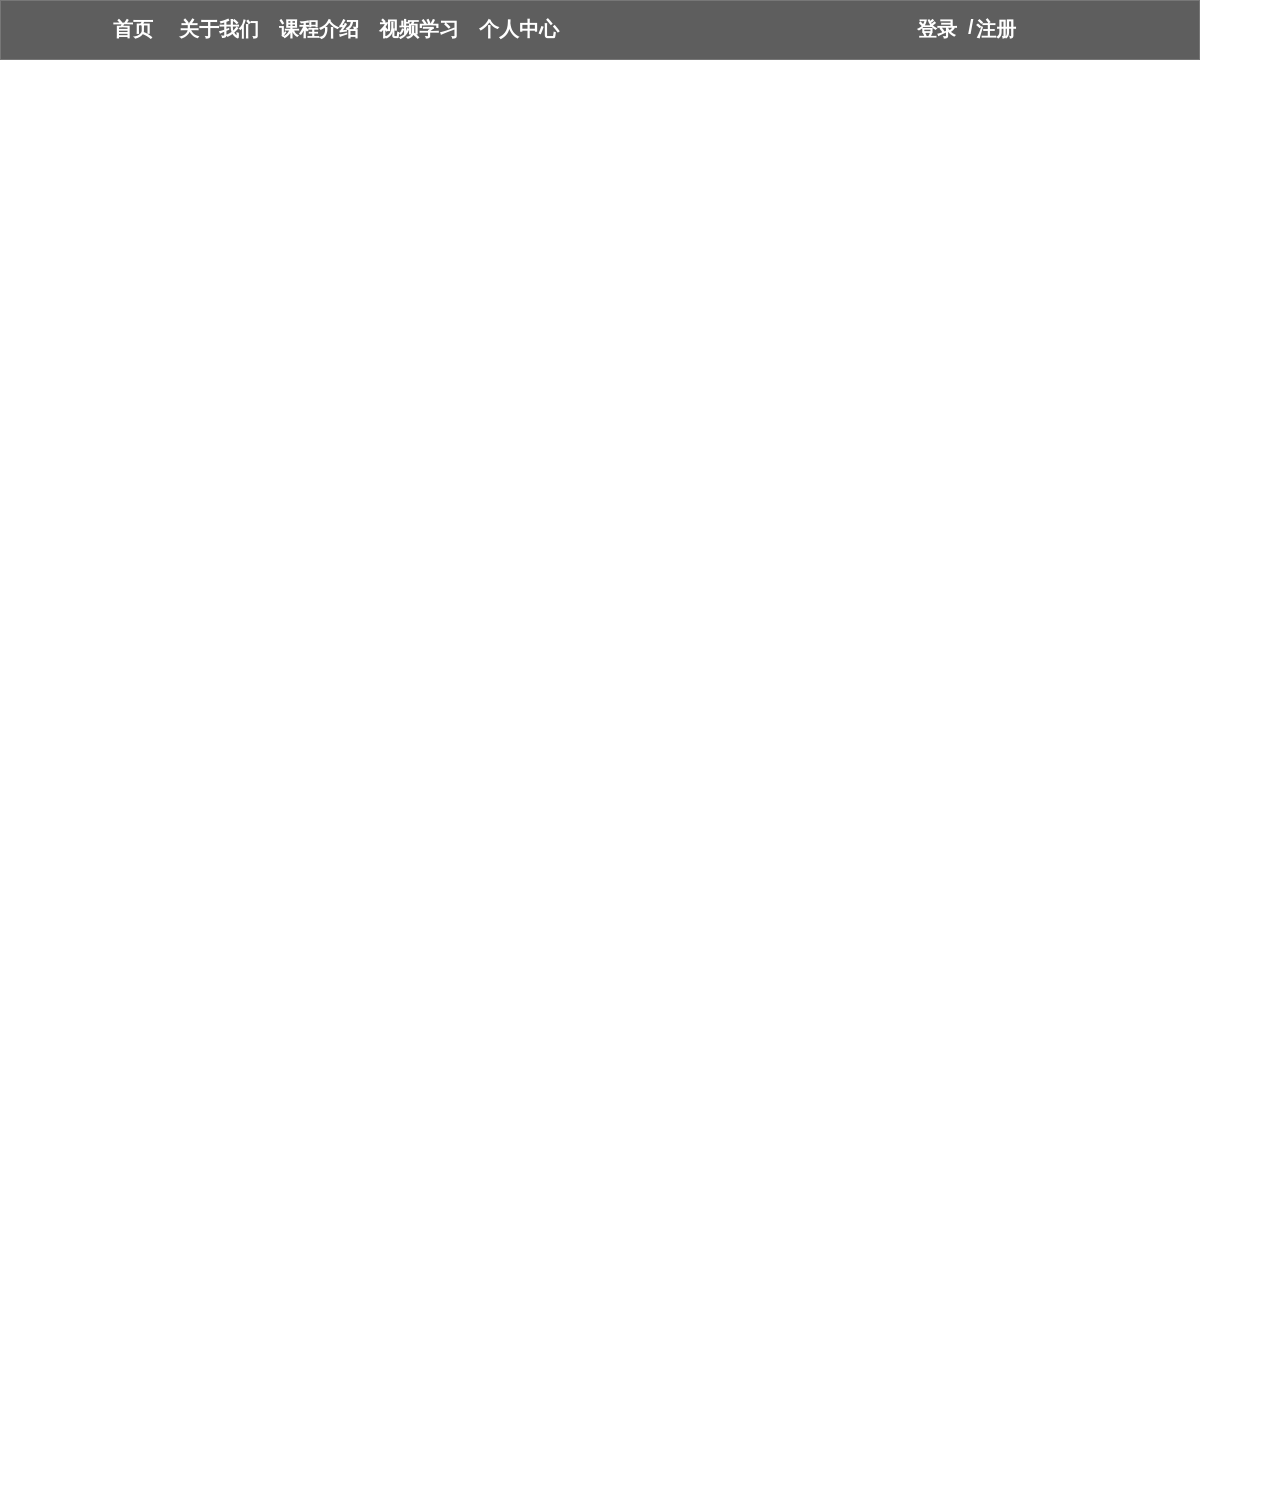
<file: Demo/新版web段/新版web段/index.html>
﻿<!DOCTYPE html>
<html>
  <head>
    <title>index</title>
    <meta http-equiv="X-UA-Compatible" content="IE=edge"/>
    <meta http-equiv="content-type" content="text/html; charset=utf-8"/>
    <meta name="apple-mobile-web-app-capable" content="yes"/>
    <link href="resources/css/jquery-ui-themes.css" type="text/css" rel="stylesheet"/>
    <link href="resources/css/axure_rp_page.css" type="text/css" rel="stylesheet"/>
    <link href="data/styles.css" type="text/css" rel="stylesheet"/>
    <link href="files/index/styles.css" type="text/css" rel="stylesheet"/>
    <script src="resources/scripts/jquery-1.7.1.min.js"></script>
    <script src="resources/scripts/jquery-ui-1.8.10.custom.min.js"></script>
    <script src="resources/scripts/prototypePre.js"></script>
    <script src="data/document.js"></script>
    <script src="resources/scripts/prototypePost.js"></script>
    <script src="files/index/data.js"></script>
    <script type="text/javascript">
      $axure.utils.getTransparentGifPath = function() { return 'resources/images/transparent.gif'; };
      $axure.utils.getOtherPath = function() { return 'resources/Other.html'; };
      $axure.utils.getReloadPath = function() { return 'resources/reload.html'; };
    </script>
  </head>
  <body>
    <div id="base" class="">

      <!-- backgroundOfMenu (矩形) -->
      <div id="u0" class="ax_default _形状" data-label="backgroundOfMenu">
        <div id="u0_div" class=""></div>
        <!-- Unnamed () -->
        <div id="u1" class="text" style="display:none; visibility: hidden">
          <p><span></span></p>
        </div>
      </div>

      <!-- main (矩形) -->
      <div id="u2" class="ax_default _二级标题" data-label="main">
        <div id="u2_div" class=""></div>
        <!-- Unnamed () -->
        <div id="u3" class="text">
          <p><span>首页</span></p>
        </div>
      </div>

      <!-- aboutUs (矩形) -->
      <div id="u4" class="ax_default _二级标题" data-label="aboutUs">
        <div id="u4_div" class=""></div>
        <!-- Unnamed () -->
        <div id="u5" class="text">
          <p><span>关于我们</span></p>
        </div>
      </div>

      <!-- introductionOfCourse (矩形) -->
      <div id="u6" class="ax_default _二级标题" data-label="introductionOfCourse">
        <div id="u6_div" class=""></div>
        <!-- Unnamed () -->
        <div id="u7" class="text">
          <p><span>课程介绍</span></p>
        </div>
      </div>

      <!-- videoStudy (矩形) -->
      <div id="u8" class="ax_default _二级标题" data-label="videoStudy">
        <div id="u8_div" class=""></div>
        <!-- Unnamed () -->
        <div id="u9" class="text">
          <p><span>视频学习</span></p>
        </div>
      </div>

      <!-- showName (动态面板) -->
      <div id="u10" class="ax_default" data-label="showName">
        <div id="u10_state0" class="panel_state" data-label="beforLogin" style="">
          <div id="u10_state0_content" class="panel_state_content">

            <!-- login (矩形) -->
            <div id="u11" class="ax_default _二级标题" data-label="login">
              <div id="u11_div" class=""></div>
              <!-- Unnamed () -->
              <div id="u12" class="text">
                <p><span>登录</span></p>
              </div>
            </div>

            <!-- register (矩形) -->
            <div id="u13" class="ax_default _二级标题" data-label="register">
              <div id="u13_div" class=""></div>
              <!-- Unnamed () -->
              <div id="u14" class="text">
                <p><span>注册</span></p>
              </div>
            </div>

            <!-- / (矩形) -->
            <div id="u15" class="ax_default _二级标题" data-label="/">
              <div id="u15_div" class=""></div>
              <!-- Unnamed () -->
              <div id="u16" class="text">
                <p><span>/</span></p>
              </div>
            </div>
          </div>
        </div>
        <div id="u10_state1" class="panel_state" data-label="afterLogin" style="visibility: hidden;">
          <div id="u10_state1_content" class="panel_state_content">

            <!-- welcome (矩形) -->
            <div id="u17" class="ax_default _二级标题" data-label="welcome">
              <div id="u17_div" class=""></div>
              <!-- Unnamed () -->
              <div id="u18" class="text">
                <p><span>欢迎您，</span></p>
              </div>
            </div>

            <!-- name (矩形) -->
            <div id="u19" class="ax_default _二级标题" data-label="name">
              <div id="u19_div" class=""></div>
              <!-- Unnamed () -->
              <div id="u20" class="text">
                <p><span>name</span></p>
              </div>
            </div>

            <!-- logout (矩形) -->
            <div id="u21" class="ax_default _二级标题" data-label="logout">
              <div id="u21_div" class=""></div>
              <!-- Unnamed () -->
              <div id="u22" class="text">
                <p><span>注销</span></p>
              </div>
            </div>
          </div>
        </div>
      </div>

      <!-- showPage (内联框架) -->
      <div id="u23" class="ax_default" data-label="showPage">
        <iframe id="u23_input" data-label="showPage" scrolling="no" frameborder="0" webkitallowfullscreen mozallowfullscreen allowfullscreen></iframe>
      </div>

      <!-- personCenter (矩形) -->
      <div id="u24" class="ax_default _二级标题" data-label="personCenter">
        <div id="u24_div" class=""></div>
        <!-- Unnamed () -->
        <div id="u25" class="text">
          <p><span>个人中心</span></p>
        </div>
      </div>

      <!-- login (动态面板) -->
      <div id="u26" class="ax_default ax_default_hidden" data-label="login" style="display:none; visibility: hidden">
        <div id="u26_state0" class="panel_state" data-label="longin" style="">
          <div id="u26_state0_content" class="panel_state_content">

            <!-- Unnamed (矩形) -->
            <div id="u27" class="ax_default _形状">
              <div id="u27_div" class=""></div>
              <!-- Unnamed () -->
              <div id="u28" class="text" style="display:none; visibility: hidden">
                <p><span></span></p>
              </div>
            </div>

            <!-- Unnamed (矩形) -->
            <div id="u29" class="ax_default _一级标题">
              <div id="u29_div" class=""></div>
              <!-- Unnamed () -->
              <div id="u30" class="text">
                <p><span>用户名：</span></p>
              </div>
            </div>

            <!-- Unnamed (矩形) -->
            <div id="u31" class="ax_default _一级标题">
              <div id="u31_div" class=""></div>
              <!-- Unnamed () -->
              <div id="u32" class="text">
                <p><span>密码：</span></p>
              </div>
            </div>

            <!-- login (提交按钮) -->
            <div id="u33" class="ax_default _提交按钮" data-label="login">
              <input id="u33_input" type="submit" value="登录"/>
            </div>

            <!-- register (矩形) -->
            <div id="u34" class="ax_default _文本段落" data-label="register">
              <div id="u34_div" class=""></div>
              <!-- Unnamed () -->
              <div id="u35" class="text">
                <p><span>注册</span></p>
              </div>
            </div>

            <!-- username (文本框) -->
            <div id="u36" class="ax_default _文本框" data-label="username">
              <input id="u36_input" type="text" value=""/>
            </div>

            <!-- password (文本框) -->
            <div id="u37" class="ax_default _文本框" data-label="password">
              <input id="u37_input" type="password" value=""/>
            </div>

            <!-- error (矩形) -->
            <div id="u38" class="ax_default _文本段落 ax_default_hidden" data-label="error" style="display:none; visibility: hidden">
              <div id="u38_div" class=""></div>
              <!-- Unnamed () -->
              <div id="u39" class="text">
                <p><span>登录失败，请重新登录！</span></p>
              </div>
            </div>
          </div>
        </div>
      </div>
    </div>
  </body>
</html>
</file>
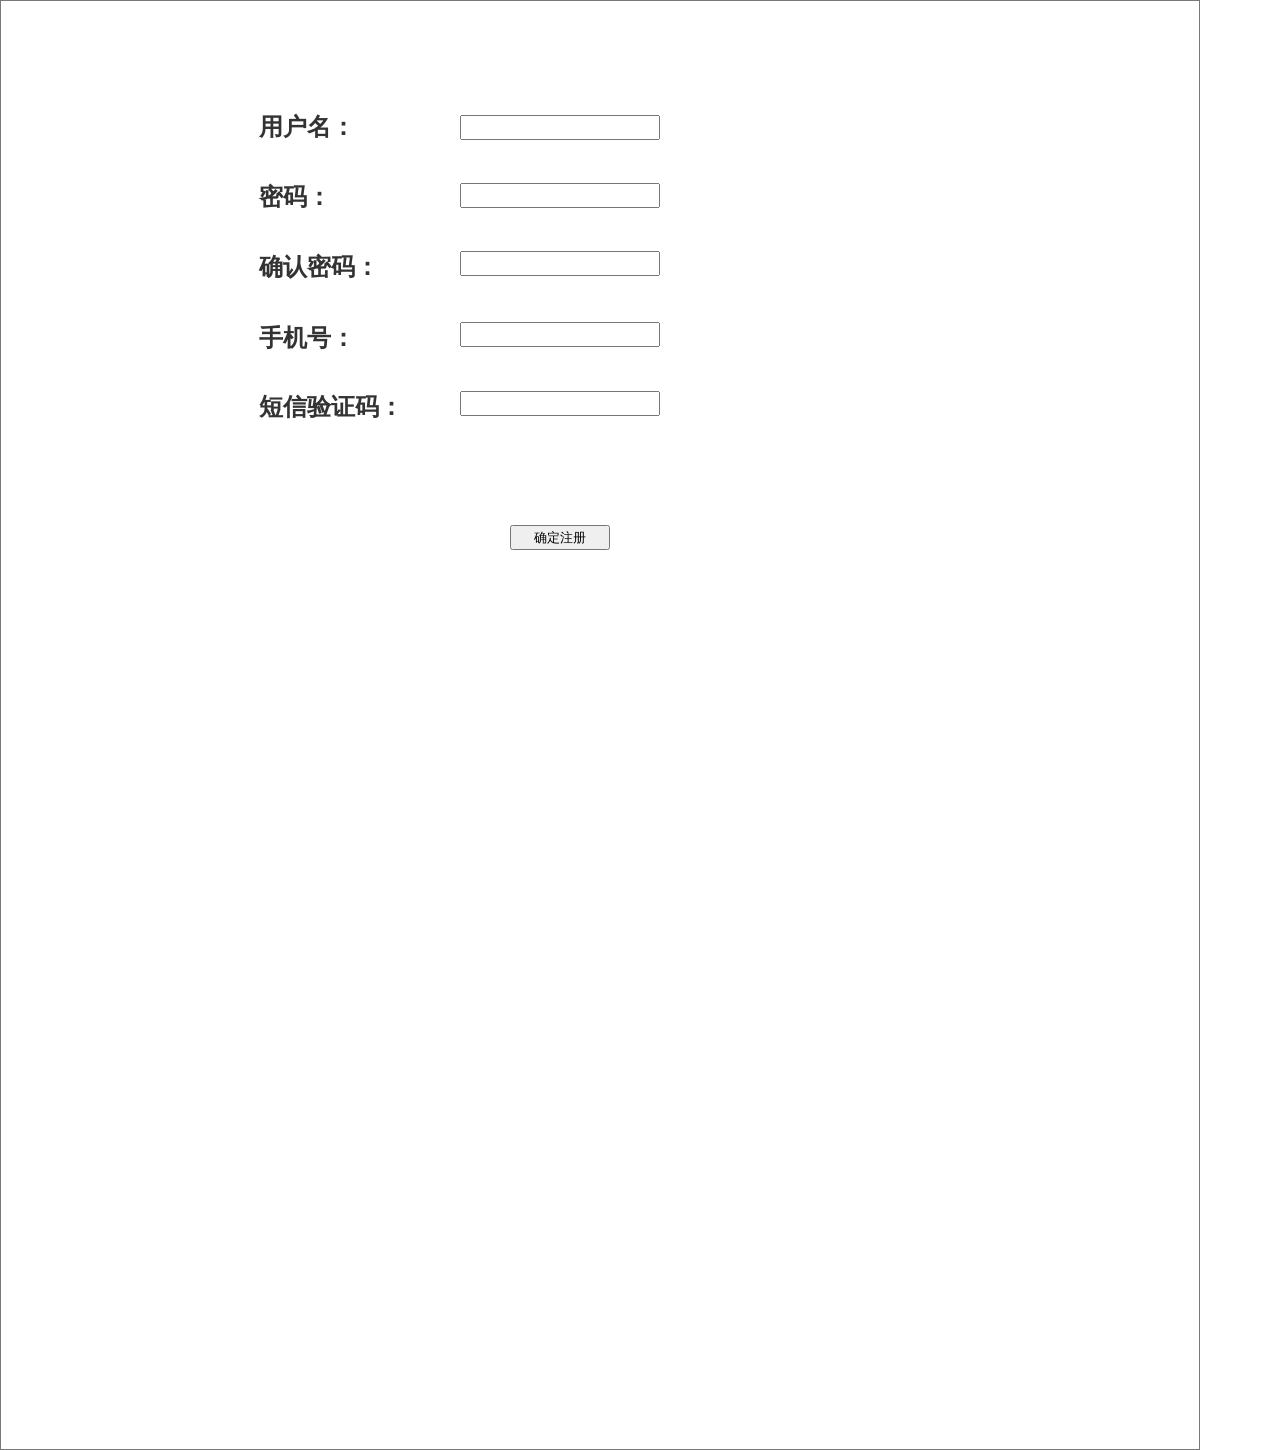
<file: Demo/新版web段/新版web段/register.html>
﻿<!DOCTYPE html>
<html>
  <head>
    <title>register</title>
    <meta http-equiv="X-UA-Compatible" content="IE=edge"/>
    <meta http-equiv="content-type" content="text/html; charset=utf-8"/>
    <meta name="apple-mobile-web-app-capable" content="yes"/>
    <link href="resources/css/jquery-ui-themes.css" type="text/css" rel="stylesheet"/>
    <link href="resources/css/axure_rp_page.css" type="text/css" rel="stylesheet"/>
    <link href="data/styles.css" type="text/css" rel="stylesheet"/>
    <link href="files/register/styles.css" type="text/css" rel="stylesheet"/>
    <script src="resources/scripts/jquery-1.7.1.min.js"></script>
    <script src="resources/scripts/jquery-ui-1.8.10.custom.min.js"></script>
    <script src="resources/scripts/prototypePre.js"></script>
    <script src="data/document.js"></script>
    <script src="resources/scripts/prototypePost.js"></script>
    <script src="files/register/data.js"></script>
    <script type="text/javascript">
      $axure.utils.getTransparentGifPath = function() { return 'resources/images/transparent.gif'; };
      $axure.utils.getOtherPath = function() { return 'resources/Other.html'; };
      $axure.utils.getReloadPath = function() { return 'resources/reload.html'; };
    </script>
  </head>
  <body>
    <div id="base" class="">

      <!-- show (矩形) -->
      <div id="u257" class="ax_default _形状" data-label="show">
        <div id="u257_div" class=""></div>
        <!-- Unnamed () -->
        <div id="u258" class="text" style="display:none; visibility: hidden">
          <p><span></span></p>
        </div>
      </div>

      <!-- Unnamed (矩形) -->
      <div id="u259" class="ax_default _二级标题">
        <div id="u259_div" class=""></div>
        <!-- Unnamed () -->
        <div id="u260" class="text">
          <p><span>用户名：</span></p>
        </div>
      </div>

      <!-- Unnamed (矩形) -->
      <div id="u261" class="ax_default _二级标题">
        <div id="u261_div" class=""></div>
        <!-- Unnamed () -->
        <div id="u262" class="text">
          <p><span>密码：</span></p>
        </div>
      </div>

      <!-- Unnamed (矩形) -->
      <div id="u263" class="ax_default _二级标题">
        <div id="u263_div" class=""></div>
        <!-- Unnamed () -->
        <div id="u264" class="text">
          <p><span>确认密码：</span></p>
        </div>
      </div>

      <!-- Unnamed (矩形) -->
      <div id="u265" class="ax_default _二级标题">
        <div id="u265_div" class=""></div>
        <!-- Unnamed () -->
        <div id="u266" class="text">
          <p><span>手机号：</span></p>
        </div>
      </div>

      <!-- Unnamed (矩形) -->
      <div id="u267" class="ax_default _二级标题">
        <div id="u267_div" class=""></div>
        <!-- Unnamed () -->
        <div id="u268" class="text">
          <p><span>短信验证码：</span></p>
        </div>
      </div>

      <!-- Unnamed (提交按钮) -->
      <div id="u269" class="ax_default _提交按钮">
        <input id="u269_input" type="submit" value="确定注册"/>
      </div>

      <!-- username (文本框) -->
      <div id="u270" class="ax_default _文本框" data-label="username">
        <input id="u270_input" type="text" value=""/>
      </div>

      <!-- password (文本框) -->
      <div id="u271" class="ax_default _文本框" data-label="password">
        <input id="u271_input" type="text" value=""/>
      </div>

      <!-- passwordagin (文本框) -->
      <div id="u272" class="ax_default _文本框" data-label="passwordagin">
        <input id="u272_input" type="text" value=""/>
      </div>

      <!-- tel (文本框) -->
      <div id="u273" class="ax_default _文本框" data-label="tel">
        <input id="u273_input" type="text" value=""/>
      </div>

      <!-- identifyingCode (文本框) -->
      <div id="u274" class="ax_default _文本框" data-label="identifyingCode">
        <input id="u274_input" type="text" value=""/>
      </div>
    </div>
  </body>
</html>
</file>
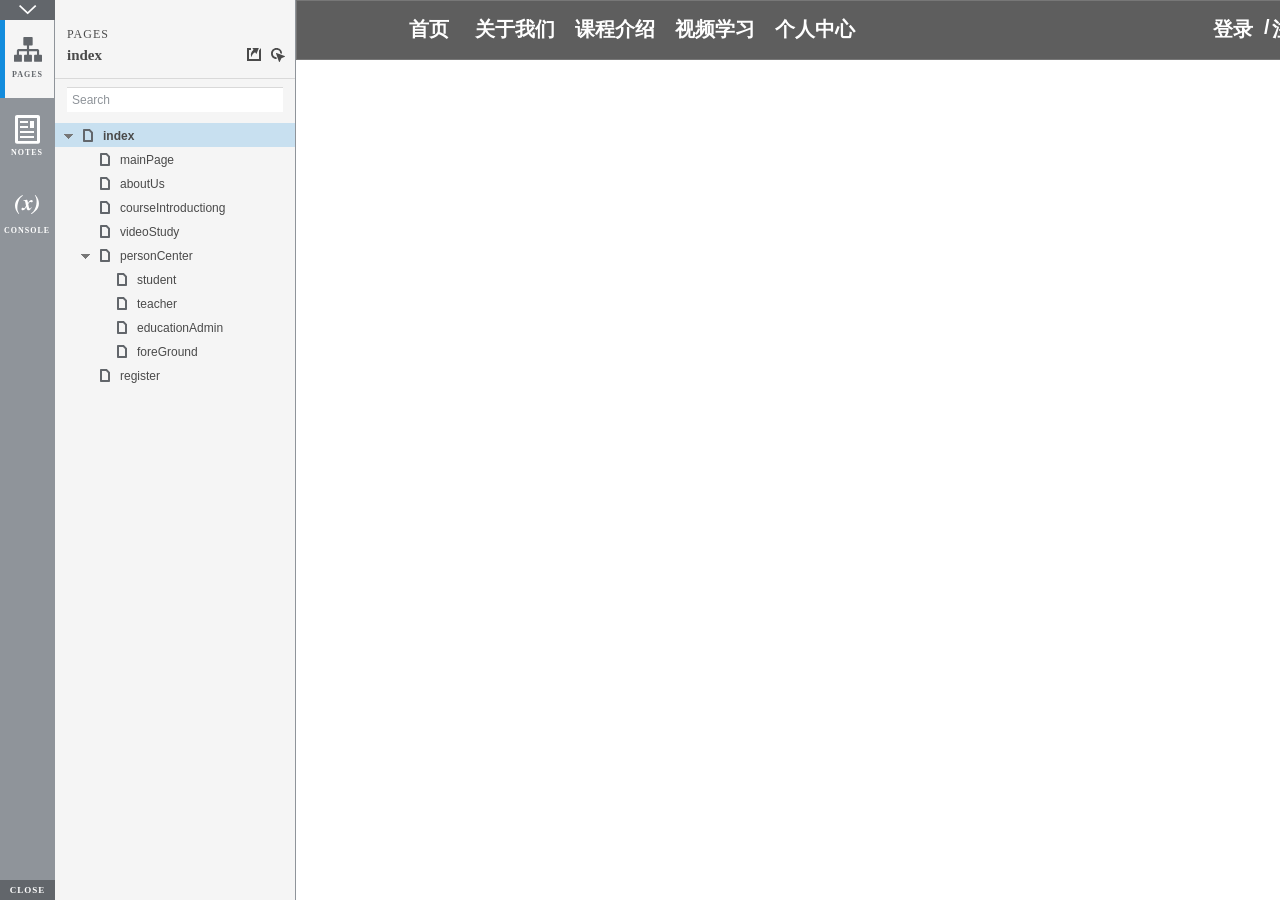
<file: Demo/新版web段/新版web段/start.html>
<!DOCTYPE html>
<html xmlns="http://www.w3.org/1999/xhtml" xml:lang="en" lang="en">
<head>
    <title>Untitled Document</title>
    <meta http-equiv="X-UA-Compatible" content="IE=edge"/>
    <meta http-equiv="content-type" content="text/html; charset=utf-8" />
    <meta name="viewport" content="width=device-width, initial-scale=1.0" />
    <meta name="apple-mobile-web-app-capable" content="yes" />
    <link type="text/css" href="resources/css/reset.css" rel="Stylesheet" />
    <link type="text/css" href="resources/css/default.css" rel="Stylesheet" />
    <!--<link href='https://fonts.googleapis.com/css?family=Nunito:300' rel='stylesheet' type='text/css'>-->

    <script type="text/javascript">
        if (location.href.toString().indexOf('file://localhost/') == 0) {
            location.href = location.href.toString().replace('file://localhost/', 'file:///');
        }
    </script>

    <!-- 8.0.0.3338 -->
<script src="resources/scripts/jquery-1.7.1.min.js"></script>
<script src="resources/scripts/startPre.js"></script>
<script src="data/document.js"></script>

    <style type="text/css">

#outerContainer {
	width:1000px;
	height:1500px;
}

.vsplitbar {
    width: 3px;
    /*background: #B9B9B9;*/
    border-right: 1px solid #8f949a;
}

.vsplitbar:hover, .vsplitbar.active {
    background: #8f949a;
}

#rightPanel {
    background-color: White;
}

/*#leftPanel {
    min-width: 120px;
}*/

.splitterMask {
   position:absolute;
   top: 0;
   left: 0;
   width: 100%;
   height: 100%;
   overflow: hidden;
   background-image: url(resources/images/transparent.gif);
   z-index: 20000;
}

    </style>
    <script type="text/javascript" language="JavaScript"><!--
        var SITEMAP_COLLAPSE_VAR_NAME = 'c';
        var PLUGIN_VAR_NAME = 'g';
        var FOOTNOTES_VAR_NAME = 'fn';
        var ADAPTIVE_VIEW_VAR_NAME = 'view';
        var lastLeftPanelWidth = 295;
        var toolBarOnly = true;

        // isolate scope
        (function() {
            setUpController();
            
            var configuration = $axure.document.configuration;
            var _settings = {};
            _settings.projectId = configuration.prototypeId;
            _settings.isAxshare = configuration.isAxshare;
            _settings.loadFeedbackPlugin = configuration.loadFeedbackPlugin;
            var cHash = getHashStringVar(SITEMAP_COLLAPSE_VAR_NAME);
            _settings.startCollapsed = cHash == "1";
            if(cHash == "2") closePlayer();
            var gHash = getHashStringVar(PLUGIN_VAR_NAME);
            if(gHash == "") gHash = 1;
            _settings.startPluginGid = gHash;

            $axure.player.settings = _settings;

            $(window).bind('load', function() {
                if(CHROME_5_LOCAL && !$('body').attr('pluginDetected')) {
                    window.location = 'resources/chrome/chrome.html';
                }
            });

            $(document).ready(function() {
                $axure.page.bind('load.start', mainFrame_onload);
                $axure.messageCenter.addMessageListener(messageCenter_message);

                $(document).on('pluginShown', function (event, data) {
                    setVarInCurrentUrlHash('g', data ? data : '');
                });

                $(document).on('pluginCreated', function(event, data) {
                    if($axure.player.settings.startPluginGid == data) {
                        $axure.player.showPlugin(data);
                    }
                });

                if($axure.player.settings.loadFeedbackPlugin) {
                    if($axure.player.settings.isAxshare) {
                        $axure.utils.loadJS('/Scripts/plugins/feedback/feedback8.js');
                    } else {
                        $axure.utils.loadJS('http://share.axure.com/Scripts/plugins/feedback/feedback8.js');
                    }
                }

                if(navigator.userAgent.indexOf("MSIE") >= 0) $('#outerContainer').width('100%');
                initialize();
                if($axure.player.settings.startCollapsed) $('#outerContainer').splitter({ sizeLeft: 0 });
                else $('#outerContainer').splitter({ sizeLeft: lastLeftPanelWidth });
                $('#leftPanel').width(lastLeftPanelWidth);
                
                $(window).resize(function() { resizeContent(); });

                $('#maximizePanelContainer').hide();

                initializeLogo();

                $(window).resize();
                resizeContent();
                
                $axure.player.collapseToBar();

                if($axure.player.settings.startCollapsed) {
                    collapse();
                    $('#leftPanel').width(0);
                }

                if(MOBILE_DEVICE) {
                    $('#interfaceControlFrameMinimizeContainer').height('45px');
                    $('#interfaceControlFrameMinimizeContainer a').height('45px');
                    $('#interfaceControlFrameHeaderContainer').css('margin-top','45px');
                    $('#interfaceControlFrameCloseContainer a').css('padding','10px 0px');
                    $('#maximizePanelContainer').height('45px');//.css('top','inherit').css('bottom','0px');

                    $('body').removeClass('hashover');

                    if(IOS) {
                        $('#rightPanel').css('overflow', 'auto').css('-webkit-overflow-scrolling', 'touch').css('-ms-overflow-x', 'hidden');

                        window.addEventListener("orientationchange", function() {
                            var viewport = document.querySelector("meta[name=viewport]");
                            //so iOS doesn't zoom when switching back to portrait
                            viewport.setAttribute('content', 'width=device-width, initial-scale=1.0, maximum-scale=1.0');
                            viewport.setAttribute('content', 'width=device-width, initial-scale=1.0');
                            resizeContent();
                        }, false);

                        $axure.page.bind('load.start', function() {
                            resizeContent();
                        });
                    }
                }

            });

            function initialize() {
                var legacyQString = getQueryString("Page");
                if (legacyQString.length > 0) {
                    location.href = location.href.substring(0, location.href.indexOf("?")) + "#p=" + legacyQString;
                    return;
                }

                var mainFrame = document.getElementById("mainFrame");
                mainFrame.contentWindow.location.href = getInitialUrl();
            }

            function initializeLogo() {
                if($axure.document.configuration.logoImagePath) {
                    var image = new Image();
                    image.onload = function() {
                        $('#logoImage').css('max-width', this.width + 'px');
                        $axure.player.resizeContent();
                    };
                    image.src = $axure.document.configuration.logoImagePath;
                
                    $('#interfaceControlFrameLogoImageContainer').html('<img id="logoImage" src="" />');
                    $('#logoImage').attr('src', $axure.document.configuration.logoImagePath).load(function() { resizeContent(); });
                } else $('#interfaceControlFrameLogoImageContainer').hide();

                if ($axure.document.configuration.logoImageCaption) {
                    $('#interfaceControlFrameLogoCaptionContainer').html($axure.document.configuration.logoImageCaption);
                } else $('#interfaceControlFrameLogoCaptionContainer').hide();

                if(!$('#interfaceControlFrameLogoImageContainer').is(':visible') && !$('#interfaceControlFrameLogoCaptionContainer').is(':visible')) {
                    $('#interfaceControlFrameLogoContainer').hide();
                }
            }

            var resizeContent = $axure.player.resizeContent = function() {
                var newHeight = $(window).height();
                var newWidth = $(window).width();

                var controlContainerHeight = newHeight;// - 30;
                if($('#interfaceControlFrameLogoContainer').is(':visible')) controlContainerHeight -= $('#interfaceControlFrameLogoContainer').outerHeight();// + 16;

                $('#outerContainer').height(newHeight).width(newWidth);
                $('.vsplitbar').height(newHeight);
                $('#leftPanel').height(newHeight);
                $('#interfaceControlFrame').height(newHeight);
                $('#interfaceControlFrameContainer').height(newHeight);
                $('#interfaceControlFrameHostContainer').height(controlContainerHeight);

                $('#rightPanel').height(newHeight);
                $('#mainFrame').height(newHeight);

                if($('#leftPanel').is(':visible')) $('#rightPanel').width($(window).width() - $('#leftPanel').width() - 1);// $('.vsplitbar').width());
                else $('#rightPanel').width($(window).width());

                $(document).trigger('ContainerHeightChange',[controlContainerHeight]);

                if(MOBILE_DEVICE) {
                    if(!(getHashStringVar(ADAPTIVE_VIEW_VAR_NAME).length > 0)) $axure.messageCenter.postMessage('setAdaptiveViewForSize', {'width':newWidth, 'height':$('#rightPanel').height()});
                }
            }

            var collapseToBar = $axure.player.collapseToBar = function() {
                lastLeftPanelWidth = $('#leftPanel').width();
                $('#leftPanel').width('55px');
                $('.vsplitbar').hide();
                $('#rightPanel').width($(window).width() - $('#leftPanel').width());
                $(window).resize();
                $('#outerContainer').trigger('resize');
                toolBarOnly = true;
            }

            var expandFromBar = $axure.player.expandFromBar = function() {
                if($('.vsplitbar').is(':visible')) return;

                $('#leftPanel').width(lastLeftPanelWidth);
                $('.vsplitbar').show();
                $('#rightPanel').width($(window).width() - $('#leftPanel').width() - 1);// $('.vsplitbar').width());
                $(window).resize();
                $('#outerContainer').trigger('resize');
                toolBarOnly = false;
            }

        })();

        function messageCenter_message(message, data) {
            if(message == 'expandFrame') expand();
            else if(message == 'getCollapseFrameOnLoad' && $axure.player.settings.startCollapsed && !MOBILE_DEVICE) $axure.messageCenter.postMessage('collapseFrameOnLoad');
        }

        
        function getInitialUrl() {
            var pageName = getHashStringVar("p");
            if(pageName.length > 0) return pageName + ".html";
            else {
                var url = getFirstPageUrl($axure.document.sitemap.rootNodes);
                return (url ? url : "about:blank");
            }
        }

        function getFirstPageUrl(nodes) {
            for (var i = 0; i < nodes.length; i++) {
                var node = nodes[i];
                if (node.url) return node.url;
                else {
                    var hasChildren = (node.children && node.children.length > 0);
                    if (hasChildren) {
                        var url = getFirstPageUrl(node.children);
                        if (url) return url;
                    }
                }
            }
            return null;
        }

        function closePlayer() {
            if($axure.page.location) window.location.href = $axure.page.location;
            else {
                var pageFile = getInitialUrl();
                var currentLocation = window.location.toString();
                window.location.href = currentLocation.substr(0, currentLocation.lastIndexOf("/") + 1) + pageFile;
            }
        }

        function replaceHash(newHash) {
            var currentLocWithoutHash = window.location.toString().split('#')[0];

            //We use replace so that every hash change doesn't get appended to the history stack.
            //We use replaceState in browsers that support it, else replace the location
            if(typeof window.history.replaceState != 'undefined') {
                try {
                    //Chrome 45 (Version 45.0.2454.85 m) started throwing an error here when generated locally (this only happens with sitemap open) which broke all interactions.
                    //try catch breaks the url adjusting nicely when the sitemap is open, but all interactions and forward and back buttons work.
                    //Uncaught SecurityError: Failed to execute 'replaceState' on 'History': A history state object with URL 'file:///C:/Users/Ian/Documents/Axure/HTML/Untitled/start.html#p=home' cannot be created in a document with origin 'null'.
                    window.history.replaceState(null, null, currentLocWithoutHash + newHash);
                } catch(ex) {}
            } else {
                window.location.replace(currentLocWithoutHash + newHash);
            }
        }

        function collapse() {
            setVarInCurrentUrlHash('c', 1);
            if(!toolBarOnly) lastLeftPanelWidth = $('#leftPanel').width();

            $('#maximizePanelContainer').show();
            $('#leftPanel').hide();
            $('.vsplitbar').hide();
            $('#rightPanel').width($(window).width());
            $(window).resize();
            $('#outerContainer').trigger('resize');

            $(document).trigger('sidebarCollapse');

            if(MOBILE_DEVICE) {
                $('#maximizePanelContainer').animate({
                    top:$('#rightPanel').height() - $('#maximizePanelContainer').height()
                }, 300, 'swing', function() {
                    $('#maximizePanelContainer').css('top', 'inherit').css('bottom', '0px');
                });
            }
        }

        function expand() {
            if(MOBILE_DEVICE) {
                $('#maximizePanelContainer').css('top', '0px').css('bottom', 'inherit');
            }

            deleteVarFromCurrentUrlHash('c');
            $('#maximizePanelContainer').hide();
            $('#leftPanel').width(lastLeftPanelWidth);
            $('#leftPanel').show();
            if(!toolBarOnly) {
                $('.vsplitbar').show();
                $('#rightPanel').width($(window).width() - $('#leftPanel').width() - 1);
            } else {
                $axure.player.collapseToBar();
            }
            $(window).resize();
            $('#outerContainer').trigger('resize');

            $(document).trigger('sidebarExpanded');
        }


        function mainFrame_onload() {
            if($axure.page.pageName) document.title = $axure.page.pageName;
        }

        function getQueryString(query) {
            var qstring = self.location.href.split("?");
            if(qstring.length < 2) return "";
            return GetParameter(qstring, query);
        }
        
        function GetParameter(qstring, query) {
            var prms = qstring[1].split("&");
            var frmelements = new Array();
            var currprmeter, querystr = "";

            for(var i = 0; i < prms.length; i++) {
                currprmeter = prms[i].split("=");
                frmelements[i] = new Array();
                frmelements[i][0] = currprmeter[0];
                frmelements[i][1] = currprmeter[1];
            }

            for(j = 0; j < frmelements.length; j++) {
                if(frmelements[j][0].toLowerCase() == query.toLowerCase()) {
                    querystr = frmelements[j][1];
                    break;
                }
            }
            return querystr;
        }
        
        function getHashStringVar(query) {
            var qstring = self.location.href.split("#");
            if(qstring.length < 2) return "";
            return GetParameter(qstring, query);
        }

        function setHashStringVar(currentHash, varName, varVal) {
            var varWithEqual = varName + '=';
            var poundVarWithEqual = varVal === '' ? '' :  '#' + varName + '=' + varVal;
            var ampVarWithEqual = varVal === '' ? '' :  '&' + varName + '=' + varVal;
            var hashToSet = '';

            var pageIndex = currentHash.indexOf('#' + varWithEqual);
            if(pageIndex == -1) pageIndex = currentHash.indexOf('&' + varWithEqual);
            if(pageIndex != -1) {
                var newHash = currentHash.substring(0, pageIndex);

                newHash = newHash == '' ? poundVarWithEqual : newHash + ampVarWithEqual;

                var ampIndex = currentHash.indexOf('&', pageIndex + 1);
                if(ampIndex != -1) {
                    newHash = newHash == '' ? '#' + currentHash.substring(ampIndex + 1) : newHash + currentHash.substring(ampIndex);
                }
                hashToSet = newHash;
            } else if(currentHash.indexOf('#') != -1) {
                hashToSet = currentHash + ampVarWithEqual;
            } else {
                hashToSet = poundVarWithEqual;
            }

            if(hashToSet != '' || varVal == '') {
                return hashToSet;
            }

            return null;
        }

        function setVarInCurrentUrlHash(varName, varVal) {
            var newHash = setHashStringVar(window.location.hash, varName, varVal);

            if(newHash != null) {
                replaceHash(newHash);
            }
        }

        function deleteHashStringVar(currentHash, varName) {
            var varWithEqual = varName + '=';

            var pageIndex = currentHash.indexOf('#' + varWithEqual);
            if(pageIndex == -1) pageIndex = currentHash.indexOf('&' + varWithEqual);
            if(pageIndex != -1) {
                var newHash = currentHash.substring(0, pageIndex);

                var ampIndex = currentHash.indexOf('&', pageIndex + 1);

                //IF begin of string....if none blank, ELSE # instead of & and rest
                //IF in string....prefix + if none blank, ELSE &-rest
                if(newHash == '') { //beginning of string
                    newHash = ampIndex != -1 ? '#' + currentHash.substring(ampIndex + 1) : '';
                } else { //somewhere in the middle
                    newHash = newHash + (ampIndex != -1 ? currentHash.substring(ampIndex) : '');
                }

                return newHash;
            }

            return null;
        }

        function deleteVarFromCurrentUrlHash(varName) {
            var newHash = deleteHashStringVar(window.location.hash, varName);

            if(newHash != null) {
                replaceHash(newHash);
            }
        }
    --></script>
    
    <link type="text/css" rel="Stylesheet" href="plugins/sitemap/styles/sitemap.css" />
    <link type="text/css" rel="Stylesheet" href="plugins/page_notes/styles/page_notes.css" />
    <link type="text/css" rel="Stylesheet" href="plugins/debug/styles/debug.css" />
    <script src="resources/scripts/startPost.js"></script>


    <!--<link type="text/css" rel="Stylesheet" href="plugins/recordplay/styles/recordplay.css" />
    <script type="text/javascript" src="plugins/recordplay/recordplay.js"></script>-->
    

</head>
<body scroll="no" class="hashover">
    <div id="outerContainer">

        <div id="leftPanel">
            <div id="interfaceControlFrame">
                <div id="interfaceControlFrameMinimizeContainer">
                    <a title="Collapse" id="interfaceControlFrameMinimizeButton" onclick="collapse();">&nbsp;</a>
                </div>
                <div id="interfaceControlFrameHeaderContainer">
                    <ul id="interfaceControlFrameHeader"></ul>
                </div>
                <div id="interfaceControlFrameContainer">
                    <div id="interfaceControlFrameLogoContainer">
                        <div id="interfaceControlFrameLogoImageContainer"></div>
                        <div id="interfaceControlFrameLogoCaptionContainer"></div>
                    </div>
                    <div id="interfaceControlFrameHostContainer">
                    </div>
                </div>
                <div id="interfaceControlFrameCloseContainer">
                    <a title="Close" id="interfaceControlFrameCloseButton" onclick="closePlayer();">CLOSE</a>
                </div>
            </div>
        </div>
        <div id="rightPanel">
            <iframe id="mainFrame" name="mainFrame" width="100%" height="100%" src="" frameborder="0" style="display: block;" webkitallowfullscreen mozallowfullscreen allowfullscreen></iframe>
        </div>

    </div>

    <div id="maximizePanelContainer">
        <iframe id="expandFrame" src="resources/expand.html" width="100%" height="100%" scrolling="no" allowtransparency="true" frameborder="0"></iframe>
    </div>

</body>
</html>
</file>
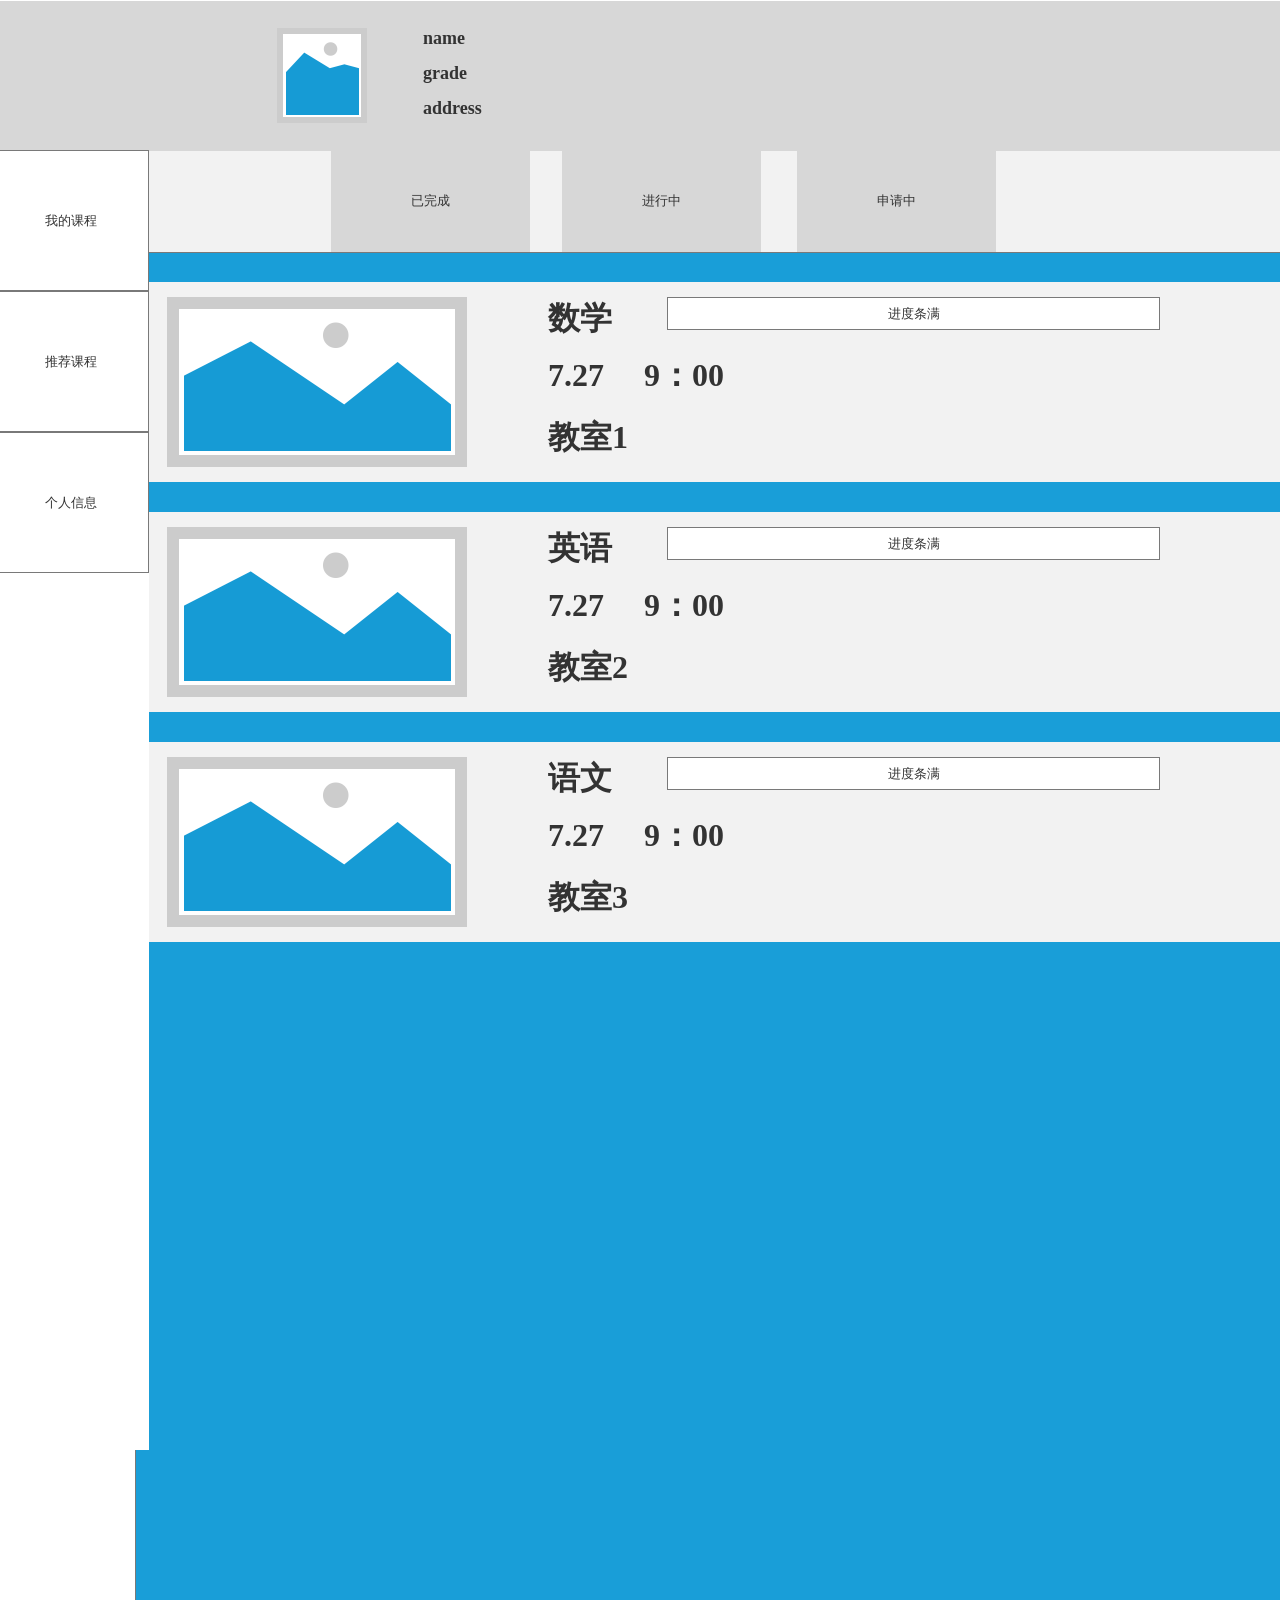
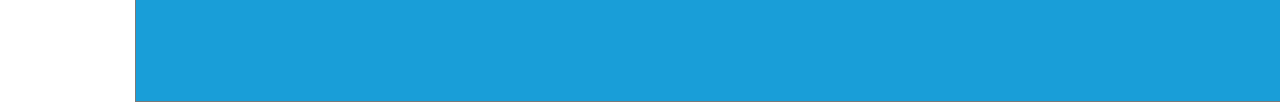
<file: Demo/新版web段/新版web段/student.html>
﻿<!DOCTYPE html>
<html>
  <head>
    <title>student</title>
    <meta http-equiv="X-UA-Compatible" content="IE=edge"/>
    <meta http-equiv="content-type" content="text/html; charset=utf-8"/>
    <meta name="apple-mobile-web-app-capable" content="yes"/>
    <link href="resources/css/jquery-ui-themes.css" type="text/css" rel="stylesheet"/>
    <link href="resources/css/axure_rp_page.css" type="text/css" rel="stylesheet"/>
    <link href="data/styles.css" type="text/css" rel="stylesheet"/>
    <link href="files/student/styles.css" type="text/css" rel="stylesheet"/>
    <script src="resources/scripts/jquery-1.7.1.min.js"></script>
    <script src="resources/scripts/jquery-ui-1.8.10.custom.min.js"></script>
    <script src="resources/scripts/prototypePre.js"></script>
    <script src="data/document.js"></script>
    <script src="resources/scripts/prototypePost.js"></script>
    <script src="files/student/data.js"></script>
    <script type="text/javascript">
      $axure.utils.getTransparentGifPath = function() { return 'resources/images/transparent.gif'; };
      $axure.utils.getOtherPath = function() { return 'resources/Other.html'; };
      $axure.utils.getReloadPath = function() { return 'resources/reload.html'; };
    </script>
  </head>
  <body>
    <div id="base" class="">

      <!-- show (动态面板) -->
      <div id="u40" class="ax_default" data-label="show">
        <div id="u40_state0" class="panel_state" data-label="m'y'course" style="">
          <div id="u40_state0_content" class="panel_state_content">

            <!-- course (动态面板) -->
            <div id="u41" class="ax_default" data-label="course">
              <div id="u41_state0" class="panel_state" data-label="don'e" style="">
                <div id="u41_state0_content" class="panel_state_content">

                  <!-- background (矩形) -->
                  <div id="u42" class="ax_default box_1" data-label="background">
                    <div id="u42_div" class=""></div>
                    <!-- Unnamed () -->
                    <div id="u43" class="text" style="display:none; visibility: hidden">
                      <p><span></span></p>
                    </div>
                  </div>

                  <!-- courselist (中继器) -->
                  <div id="u44" class="ax_default" data-label="courselist">
                    <script id="u44_script" type="axure-repeater-template" data-label="courselist">

                      <!-- Unnamed (矩形) -->
                      <div id="u45" class="ax_default box_2 u45">
                        <div id="u45_div" class="u45_div"></div>
                        <!-- Unnamed () -->
                        <div id="u46" class="u46 text" style="display:none; visibility: hidden">
                          <p><span></span></p>
                        </div>
                      </div>

                      <!-- course'na'me (矩形) -->
                      <div id="u47" class="ax_default _二级标题 u47" data-label="course'na'me">
                        <div id="u47_div" class="u47_div"></div>
                        <!-- Unnamed () -->
                        <div id="u48" class="u48 text">
                          <p><span>课程名</span></p>
                        </div>
                      </div>

                      <!-- time (矩形) -->
                      <div id="u49" class="ax_default _一级标题 u49" data-label="time">
                        <div id="u49_div" class="u49_div"></div>
                        <!-- Unnamed () -->
                        <div id="u50" class="u50 text">
                          <p><span>时间</span></p>
                        </div>
                      </div>

                      <!-- teacher (图片) -->
                      <div id="u51" class="ax_default image u51" data-label="teacher">
                        <img id="u51_img" class="img u51_img" src="images/student/teacher_u51.png"/>
                        <!-- Unnamed () -->
                        <div id="u52" class="u52 text" style="display:none; visibility: hidden">
                          <p><span></span></p>
                        </div>
                      </div>

                      <!-- address (矩形) -->
                      <div id="u53" class="ax_default _一级标题 u53" data-label="address">
                        <div id="u53_div" class="u53_div"></div>
                        <!-- Unnamed () -->
                        <div id="u54" class="u54 text">
                          <p><span>地点</span></p>
                        </div>
                      </div>

                      <!-- Unnamed (矩形) -->
                      <div id="u55" class="ax_default box_1 u55">
                        <div id="u55_div" class="u55_div"></div>
                        <!-- Unnamed () -->
                        <div id="u56" class="u56 text">
                          <p><span>进度条满</span></p>
                        </div>
                      </div>

                      <!-- Unnamed (热区) -->
                      <div id="u57" class="ax_default u57">
                      </div>
                    </script>
                    <div id="u44-1" class="preeval" style="width: 1200px; height: 230px;">

                      <!-- Unnamed (矩形) -->
                      <div id="u45-1" class="ax_default box_2 u45" style="width: 1200px; height: 200px; left: 0px; top: 30px;visibility: inherit">
                        <div id="u45-1_div" class="u45_div" style="width: 1200px; height: 200px;visibility: inherit"></div>
                        <!-- Unnamed () -->
                        <div id="u46-1" class="u46 text" style="display:none; visibility: hidden">
                          <p><span></span></p>
                        </div>
                      </div>

                      <!-- course'na'me (矩形) -->
                      <div id="u47-1" class="ax_default _二级标题 u47" data-label="course'na'me" style="width: 65px; height: 45px; left: 413px; top: 45px;visibility: inherit">
                        <div id="u47-1_div" class="u47_div" style="width: 65px; height: 45px;visibility: inherit"></div>
                        <!-- Unnamed () -->
                        <div id="u48-1" class="u48 text" style="visibility: inherit">
                          <p><span style="font-size:32px;">数学</span></p>
                        </div>
                      </div>

                      <!-- time (矩形) -->
                      <div id="u49-1" class="ax_default _一级标题 u49" data-label="time" style="width: 207px; height: 45px; left: 413px; top: 102px;visibility: inherit">
                        <div id="u49-1_div" class="u49_div" style="width: 207px; height: 45px;visibility: inherit"></div>
                        <!-- Unnamed () -->
                        <div id="u50-1" class="u50 text" style="visibility: inherit">
                          <p><span>7.27&nbsp; &nbsp;&nbsp; 9：00</span></p>
                        </div>
                      </div>

                      <!-- teacher (图片) -->
                      <div id="u51-1" class="ax_default image u51" data-label="teacher" style="width: 300px; height: 170px; left: 32px; top: 45px;visibility: inherit">
                        <img id="u51-1_img" class="img u51_img" src="images/student/teacher_u51.png"/>
                        <!-- Unnamed () -->
                        <div id="u52-1" class="u52 text" style="display:none; visibility: hidden">
                          <p><span></span></p>
                        </div>
                      </div>

                      <!-- address (矩形) -->
                      <div id="u53-1" class="ax_default _一级标题 u53" data-label="address" style="width: 78px; height: 45px; left: 413px; top: 164px;visibility: inherit">
                        <div id="u53-1_div" class="u53_div" style="width: 78px; height: 45px;visibility: inherit"></div>
                        <!-- Unnamed () -->
                        <div id="u54-1" class="u54 text" style="visibility: inherit">
                          <p><span>教室1</span></p>
                        </div>
                      </div>

                      <!-- Unnamed (矩形) -->
                      <div id="u55-1" class="ax_default box_1 u55" style="width: 493px; height: 33px; left: 532px; top: 45px;visibility: inherit">
                        <div id="u55-1_div" class="u55_div" style="width: 493px; height: 33px;visibility: inherit"></div>
                        <!-- Unnamed () -->
                        <div id="u56-1" class="u56 text" style="visibility: inherit">
                          <p><span>进度条满</span></p>
                        </div>
                      </div>

                      <!-- Unnamed (热区) -->
                      <div id="u57-1" class="ax_default u57" style="visibility: inherit">
                      </div>
                    </div>
                    <div id="u44-2" class="preeval" style="width: 1200px; height: 230px;">

                      <!-- Unnamed (矩形) -->
                      <div id="u45-2" class="ax_default box_2 u45" style="width: 1200px; height: 200px; left: 0px; top: 30px;visibility: inherit">
                        <div id="u45-2_div" class="u45_div" style="width: 1200px; height: 200px;visibility: inherit"></div>
                        <!-- Unnamed () -->
                        <div id="u46-2" class="u46 text" style="display:none; visibility: hidden">
                          <p><span></span></p>
                        </div>
                      </div>

                      <!-- course'na'me (矩形) -->
                      <div id="u47-2" class="ax_default _二级标题 u47" data-label="course'na'me" style="width: 65px; height: 45px; left: 413px; top: 45px;visibility: inherit">
                        <div id="u47-2_div" class="u47_div" style="width: 65px; height: 45px;visibility: inherit"></div>
                        <!-- Unnamed () -->
                        <div id="u48-2" class="u48 text" style="visibility: inherit">
                          <p><span style="font-size:32px;">英语</span></p>
                        </div>
                      </div>

                      <!-- time (矩形) -->
                      <div id="u49-2" class="ax_default _一级标题 u49" data-label="time" style="width: 207px; height: 45px; left: 413px; top: 102px;visibility: inherit">
                        <div id="u49-2_div" class="u49_div" style="width: 207px; height: 45px;visibility: inherit"></div>
                        <!-- Unnamed () -->
                        <div id="u50-2" class="u50 text" style="visibility: inherit">
                          <p><span>7.27&nbsp; &nbsp;&nbsp; 9：00</span></p>
                        </div>
                      </div>

                      <!-- teacher (图片) -->
                      <div id="u51-2" class="ax_default image u51" data-label="teacher" style="width: 300px; height: 170px; left: 32px; top: 45px;visibility: inherit">
                        <img id="u51-2_img" class="img u51_img" src="images/student/teacher_u51.png"/>
                        <!-- Unnamed () -->
                        <div id="u52-2" class="u52 text" style="display:none; visibility: hidden">
                          <p><span></span></p>
                        </div>
                      </div>

                      <!-- address (矩形) -->
                      <div id="u53-2" class="ax_default _一级标题 u53" data-label="address" style="width: 84px; height: 45px; left: 413px; top: 164px;visibility: inherit">
                        <div id="u53-2_div" class="u53_div" style="width: 84px; height: 45px;visibility: inherit"></div>
                        <!-- Unnamed () -->
                        <div id="u54-2" class="u54 text" style="visibility: inherit">
                          <p><span>教室2</span></p>
                        </div>
                      </div>

                      <!-- Unnamed (矩形) -->
                      <div id="u55-2" class="ax_default box_1 u55" style="width: 493px; height: 33px; left: 532px; top: 45px;visibility: inherit">
                        <div id="u55-2_div" class="u55_div" style="width: 493px; height: 33px;visibility: inherit"></div>
                        <!-- Unnamed () -->
                        <div id="u56-2" class="u56 text" style="visibility: inherit">
                          <p><span>进度条满</span></p>
                        </div>
                      </div>

                      <!-- Unnamed (热区) -->
                      <div id="u57-2" class="ax_default u57" style="visibility: inherit">
                      </div>
                    </div>
                    <div id="u44-3" class="preeval" style="width: 1200px; height: 230px;">

                      <!-- Unnamed (矩形) -->
                      <div id="u45-3" class="ax_default box_2 u45" style="width: 1200px; height: 200px; left: 0px; top: 30px;visibility: inherit">
                        <div id="u45-3_div" class="u45_div" style="width: 1200px; height: 200px;visibility: inherit"></div>
                        <!-- Unnamed () -->
                        <div id="u46-3" class="u46 text" style="display:none; visibility: hidden">
                          <p><span></span></p>
                        </div>
                      </div>

                      <!-- course'na'me (矩形) -->
                      <div id="u47-3" class="ax_default _二级标题 u47" data-label="course'na'me" style="width: 65px; height: 45px; left: 413px; top: 45px;visibility: inherit">
                        <div id="u47-3_div" class="u47_div" style="width: 65px; height: 45px;visibility: inherit"></div>
                        <!-- Unnamed () -->
                        <div id="u48-3" class="u48 text" style="visibility: inherit">
                          <p><span style="font-size:32px;">语文</span></p>
                        </div>
                      </div>

                      <!-- time (矩形) -->
                      <div id="u49-3" class="ax_default _一级标题 u49" data-label="time" style="width: 207px; height: 45px; left: 413px; top: 102px;visibility: inherit">
                        <div id="u49-3_div" class="u49_div" style="width: 207px; height: 45px;visibility: inherit"></div>
                        <!-- Unnamed () -->
                        <div id="u50-3" class="u50 text" style="visibility: inherit">
                          <p><span>7.27&nbsp; &nbsp;&nbsp; 9：00</span></p>
                        </div>
                      </div>

                      <!-- teacher (图片) -->
                      <div id="u51-3" class="ax_default image u51" data-label="teacher" style="width: 300px; height: 170px; left: 32px; top: 45px;visibility: inherit">
                        <img id="u51-3_img" class="img u51_img" src="images/student/teacher_u51.png"/>
                        <!-- Unnamed () -->
                        <div id="u52-3" class="u52 text" style="display:none; visibility: hidden">
                          <p><span></span></p>
                        </div>
                      </div>

                      <!-- address (矩形) -->
                      <div id="u53-3" class="ax_default _一级标题 u53" data-label="address" style="width: 84px; height: 45px; left: 413px; top: 164px;visibility: inherit">
                        <div id="u53-3_div" class="u53_div" style="width: 84px; height: 45px;visibility: inherit"></div>
                        <!-- Unnamed () -->
                        <div id="u54-3" class="u54 text" style="visibility: inherit">
                          <p><span>教室3</span></p>
                        </div>
                      </div>

                      <!-- Unnamed (矩形) -->
                      <div id="u55-3" class="ax_default box_1 u55" style="width: 493px; height: 33px; left: 532px; top: 45px;visibility: inherit">
                        <div id="u55-3_div" class="u55_div" style="width: 493px; height: 33px;visibility: inherit"></div>
                        <!-- Unnamed () -->
                        <div id="u56-3" class="u56 text" style="visibility: inherit">
                          <p><span>进度条满</span></p>
                        </div>
                      </div>

                      <!-- Unnamed (热区) -->
                      <div id="u57-3" class="ax_default u57" style="visibility: inherit">
                      </div>
                    </div>
                  </div>
                </div>
              </div>
              <div id="u41_state1" class="panel_state" data-label="process" style="visibility: hidden;">
                <div id="u41_state1_content" class="panel_state_content">

                  <!-- background (矩形) -->
                  <div id="u58" class="ax_default box_1" data-label="background">
                    <div id="u58_div" class=""></div>
                    <!-- Unnamed () -->
                    <div id="u59" class="text" style="display:none; visibility: hidden">
                      <p><span></span></p>
                    </div>
                  </div>

                  <!-- courselist (中继器) -->
                  <div id="u60" class="ax_default" data-label="courselist">
                    <script id="u60_script" type="axure-repeater-template" data-label="courselist">

                      <!-- Unnamed (矩形) -->
                      <div id="u61" class="ax_default box_2 u61">
                        <div id="u61_div" class="u61_div"></div>
                        <!-- Unnamed () -->
                        <div id="u62" class="u62 text" style="display:none; visibility: hidden">
                          <p><span></span></p>
                        </div>
                      </div>

                      <!-- course'na'me (矩形) -->
                      <div id="u63" class="ax_default _二级标题 u63" data-label="course'na'me">
                        <div id="u63_div" class="u63_div"></div>
                        <!-- Unnamed () -->
                        <div id="u64" class="u64 text">
                          <p><span>课程名</span></p>
                        </div>
                      </div>

                      <!-- time (矩形) -->
                      <div id="u65" class="ax_default _一级标题 u65" data-label="time">
                        <div id="u65_div" class="u65_div"></div>
                        <!-- Unnamed () -->
                        <div id="u66" class="u66 text">
                          <p><span>时间</span></p>
                        </div>
                      </div>

                      <!-- teacher (图片) -->
                      <div id="u67" class="ax_default image u67" data-label="teacher">
                        <img id="u67_img" class="img u67_img" src="images/student/teacher_u51.png"/>
                        <!-- Unnamed () -->
                        <div id="u68" class="u68 text" style="display:none; visibility: hidden">
                          <p><span></span></p>
                        </div>
                      </div>

                      <!-- address (矩形) -->
                      <div id="u69" class="ax_default _一级标题 u69" data-label="address">
                        <div id="u69_div" class="u69_div"></div>
                        <!-- Unnamed () -->
                        <div id="u70" class="u70 text">
                          <p><span>地点</span></p>
                        </div>
                      </div>

                      <!-- Unnamed (矩形) -->
                      <div id="u71" class="ax_default box_1 u71">
                        <div id="u71_div" class="u71_div"></div>
                        <!-- Unnamed () -->
                        <div id="u72" class="u72 text">
                          <p><span>按进度显示</span></p>
                        </div>
                      </div>

                      <!-- Unnamed (热区) -->
                      <div id="u73" class="ax_default u73">
                      </div>
                    </script>
                    <div id="u60-1" class="preeval" style="width: 1200px; height: 230px;">

                      <!-- Unnamed (矩形) -->
                      <div id="u61-1" class="ax_default box_2 u61" style="width: 1200px; height: 200px; left: 0px; top: 30px;visibility: inherit">
                        <div id="u61-1_div" class="u61_div" style="width: 1200px; height: 200px;visibility: inherit"></div>
                        <!-- Unnamed () -->
                        <div id="u62-1" class="u62 text" style="display:none; visibility: hidden">
                          <p><span></span></p>
                        </div>
                      </div>

                      <!-- course'na'me (矩形) -->
                      <div id="u63-1" class="ax_default _二级标题 u63" data-label="course'na'me" style="width: 65px; height: 45px; left: 413px; top: 45px;visibility: inherit">
                        <div id="u63-1_div" class="u63_div" style="width: 65px; height: 45px;visibility: inherit"></div>
                        <!-- Unnamed () -->
                        <div id="u64-1" class="u64 text" style="visibility: inherit">
                          <p><span style="font-size:32px;">数学</span></p>
                        </div>
                      </div>

                      <!-- time (矩形) -->
                      <div id="u65-1" class="ax_default _一级标题 u65" data-label="time" style="width: 207px; height: 45px; left: 413px; top: 102px;visibility: inherit">
                        <div id="u65-1_div" class="u65_div" style="width: 207px; height: 45px;visibility: inherit"></div>
                        <!-- Unnamed () -->
                        <div id="u66-1" class="u66 text" style="visibility: inherit">
                          <p><span>7.27&nbsp; &nbsp;&nbsp; 9：00</span></p>
                        </div>
                      </div>

                      <!-- teacher (图片) -->
                      <div id="u67-1" class="ax_default image u67" data-label="teacher" style="width: 300px; height: 170px; left: 32px; top: 45px;visibility: inherit">
                        <img id="u67-1_img" class="img u67_img" src="images/student/teacher_u51.png"/>
                        <!-- Unnamed () -->
                        <div id="u68-1" class="u68 text" style="display:none; visibility: hidden">
                          <p><span></span></p>
                        </div>
                      </div>

                      <!-- address (矩形) -->
                      <div id="u69-1" class="ax_default _一级标题 u69" data-label="address" style="width: 78px; height: 45px; left: 413px; top: 164px;visibility: inherit">
                        <div id="u69-1_div" class="u69_div" style="width: 78px; height: 45px;visibility: inherit"></div>
                        <!-- Unnamed () -->
                        <div id="u70-1" class="u70 text" style="visibility: inherit">
                          <p><span>教室1</span></p>
                        </div>
                      </div>

                      <!-- Unnamed (矩形) -->
                      <div id="u71-1" class="ax_default box_1 u71" style="width: 493px; height: 33px; left: 532px; top: 45px;visibility: inherit">
                        <div id="u71-1_div" class="u71_div" style="width: 493px; height: 33px;visibility: inherit"></div>
                        <!-- Unnamed () -->
                        <div id="u72-1" class="u72 text" style="visibility: inherit">
                          <p><span>按进度显示</span></p>
                        </div>
                      </div>

                      <!-- Unnamed (热区) -->
                      <div id="u73-1" class="ax_default u73" style="visibility: inherit">
                      </div>
                    </div>
                    <div id="u60-2" class="preeval" style="width: 1200px; height: 230px;">

                      <!-- Unnamed (矩形) -->
                      <div id="u61-2" class="ax_default box_2 u61" style="width: 1200px; height: 200px; left: 0px; top: 30px;visibility: inherit">
                        <div id="u61-2_div" class="u61_div" style="width: 1200px; height: 200px;visibility: inherit"></div>
                        <!-- Unnamed () -->
                        <div id="u62-2" class="u62 text" style="display:none; visibility: hidden">
                          <p><span></span></p>
                        </div>
                      </div>

                      <!-- course'na'me (矩形) -->
                      <div id="u63-2" class="ax_default _二级标题 u63" data-label="course'na'me" style="width: 65px; height: 45px; left: 413px; top: 45px;visibility: inherit">
                        <div id="u63-2_div" class="u63_div" style="width: 65px; height: 45px;visibility: inherit"></div>
                        <!-- Unnamed () -->
                        <div id="u64-2" class="u64 text" style="visibility: inherit">
                          <p><span style="font-size:32px;">英语</span></p>
                        </div>
                      </div>

                      <!-- time (矩形) -->
                      <div id="u65-2" class="ax_default _一级标题 u65" data-label="time" style="width: 207px; height: 45px; left: 413px; top: 102px;visibility: inherit">
                        <div id="u65-2_div" class="u65_div" style="width: 207px; height: 45px;visibility: inherit"></div>
                        <!-- Unnamed () -->
                        <div id="u66-2" class="u66 text" style="visibility: inherit">
                          <p><span>7.27&nbsp; &nbsp;&nbsp; 9：00</span></p>
                        </div>
                      </div>

                      <!-- teacher (图片) -->
                      <div id="u67-2" class="ax_default image u67" data-label="teacher" style="width: 300px; height: 170px; left: 32px; top: 45px;visibility: inherit">
                        <img id="u67-2_img" class="img u67_img" src="images/student/teacher_u51.png"/>
                        <!-- Unnamed () -->
                        <div id="u68-2" class="u68 text" style="display:none; visibility: hidden">
                          <p><span></span></p>
                        </div>
                      </div>

                      <!-- address (矩形) -->
                      <div id="u69-2" class="ax_default _一级标题 u69" data-label="address" style="width: 84px; height: 45px; left: 413px; top: 164px;visibility: inherit">
                        <div id="u69-2_div" class="u69_div" style="width: 84px; height: 45px;visibility: inherit"></div>
                        <!-- Unnamed () -->
                        <div id="u70-2" class="u70 text" style="visibility: inherit">
                          <p><span>教室2</span></p>
                        </div>
                      </div>

                      <!-- Unnamed (矩形) -->
                      <div id="u71-2" class="ax_default box_1 u71" style="width: 493px; height: 33px; left: 532px; top: 45px;visibility: inherit">
                        <div id="u71-2_div" class="u71_div" style="width: 493px; height: 33px;visibility: inherit"></div>
                        <!-- Unnamed () -->
                        <div id="u72-2" class="u72 text" style="visibility: inherit">
                          <p><span>按进度显示</span></p>
                        </div>
                      </div>

                      <!-- Unnamed (热区) -->
                      <div id="u73-2" class="ax_default u73" style="visibility: inherit">
                      </div>
                    </div>
                    <div id="u60-3" class="preeval" style="width: 1200px; height: 230px;">

                      <!-- Unnamed (矩形) -->
                      <div id="u61-3" class="ax_default box_2 u61" style="width: 1200px; height: 200px; left: 0px; top: 30px;visibility: inherit">
                        <div id="u61-3_div" class="u61_div" style="width: 1200px; height: 200px;visibility: inherit"></div>
                        <!-- Unnamed () -->
                        <div id="u62-3" class="u62 text" style="display:none; visibility: hidden">
                          <p><span></span></p>
                        </div>
                      </div>

                      <!-- course'na'me (矩形) -->
                      <div id="u63-3" class="ax_default _二级标题 u63" data-label="course'na'me" style="width: 65px; height: 45px; left: 413px; top: 45px;visibility: inherit">
                        <div id="u63-3_div" class="u63_div" style="width: 65px; height: 45px;visibility: inherit"></div>
                        <!-- Unnamed () -->
                        <div id="u64-3" class="u64 text" style="visibility: inherit">
                          <p><span style="font-size:32px;">语文</span></p>
                        </div>
                      </div>

                      <!-- time (矩形) -->
                      <div id="u65-3" class="ax_default _一级标题 u65" data-label="time" style="width: 207px; height: 45px; left: 413px; top: 102px;visibility: inherit">
                        <div id="u65-3_div" class="u65_div" style="width: 207px; height: 45px;visibility: inherit"></div>
                        <!-- Unnamed () -->
                        <div id="u66-3" class="u66 text" style="visibility: inherit">
                          <p><span>7.27&nbsp; &nbsp;&nbsp; 9：00</span></p>
                        </div>
                      </div>

                      <!-- teacher (图片) -->
                      <div id="u67-3" class="ax_default image u67" data-label="teacher" style="width: 300px; height: 170px; left: 32px; top: 45px;visibility: inherit">
                        <img id="u67-3_img" class="img u67_img" src="images/student/teacher_u51.png"/>
                        <!-- Unnamed () -->
                        <div id="u68-3" class="u68 text" style="display:none; visibility: hidden">
                          <p><span></span></p>
                        </div>
                      </div>

                      <!-- address (矩形) -->
                      <div id="u69-3" class="ax_default _一级标题 u69" data-label="address" style="width: 84px; height: 45px; left: 413px; top: 164px;visibility: inherit">
                        <div id="u69-3_div" class="u69_div" style="width: 84px; height: 45px;visibility: inherit"></div>
                        <!-- Unnamed () -->
                        <div id="u70-3" class="u70 text" style="visibility: inherit">
                          <p><span>教室3</span></p>
                        </div>
                      </div>

                      <!-- Unnamed (矩形) -->
                      <div id="u71-3" class="ax_default box_1 u71" style="width: 493px; height: 33px; left: 532px; top: 45px;visibility: inherit">
                        <div id="u71-3_div" class="u71_div" style="width: 493px; height: 33px;visibility: inherit"></div>
                        <!-- Unnamed () -->
                        <div id="u72-3" class="u72 text" style="visibility: inherit">
                          <p><span>按进度显示</span></p>
                        </div>
                      </div>

                      <!-- Unnamed (热区) -->
                      <div id="u73-3" class="ax_default u73" style="visibility: inherit">
                      </div>
                    </div>
                  </div>
                </div>
              </div>
              <div id="u41_state2" class="panel_state" data-label="request" style="visibility: hidden;">
                <div id="u41_state2_content" class="panel_state_content">

                  <!-- background (矩形) -->
                  <div id="u74" class="ax_default box_1" data-label="background">
                    <div id="u74_div" class=""></div>
                    <!-- Unnamed () -->
                    <div id="u75" class="text" style="display:none; visibility: hidden">
                      <p><span></span></p>
                    </div>
                  </div>

                  <!-- courselist (中继器) -->
                  <div id="u76" class="ax_default" data-label="courselist">
                    <script id="u76_script" type="axure-repeater-template" data-label="courselist">

                      <!-- Unnamed (矩形) -->
                      <div id="u77" class="ax_default box_2 u77">
                        <div id="u77_div" class="u77_div"></div>
                        <!-- Unnamed () -->
                        <div id="u78" class="u78 text" style="display:none; visibility: hidden">
                          <p><span></span></p>
                        </div>
                      </div>

                      <!-- course'na'me (矩形) -->
                      <div id="u79" class="ax_default _二级标题 u79" data-label="course'na'me">
                        <div id="u79_div" class="u79_div"></div>
                        <!-- Unnamed () -->
                        <div id="u80" class="u80 text">
                          <p><span>课程名</span></p>
                        </div>
                      </div>

                      <!-- time (矩形) -->
                      <div id="u81" class="ax_default _一级标题 u81" data-label="time">
                        <div id="u81_div" class="u81_div"></div>
                        <!-- Unnamed () -->
                        <div id="u82" class="u82 text">
                          <p><span>时间</span></p>
                        </div>
                      </div>

                      <!-- teacher (图片) -->
                      <div id="u83" class="ax_default image u83" data-label="teacher">
                        <img id="u83_img" class="img u83_img" src="images/student/teacher_u51.png"/>
                        <!-- Unnamed () -->
                        <div id="u84" class="u84 text" style="display:none; visibility: hidden">
                          <p><span></span></p>
                        </div>
                      </div>

                      <!-- Unnamed (矩形) -->
                      <div id="u85" class="ax_default box_1 u85">
                        <div id="u85_div" class="u85_div"></div>
                        <!-- Unnamed () -->
                        <div id="u86" class="u86 text">
                          <p><span>进度条空</span></p>
                        </div>
                      </div>

                      <!-- Unnamed (热区) -->
                      <div id="u87" class="ax_default u87">
                      </div>
                    </script>
                    <div id="u76-1" class="" style="width: 1200px; height: 230px;">

                      <!-- Unnamed (矩形) -->
                      <div id="u77-1" class="ax_default box_2 u77" style="width: 1200px; height: 200px; left: 0px; top: 30px;visibility: inherit">
                        <div id="u77-1_div" class="u77_div" style="width: 1200px; height: 200px;visibility: inherit"></div>
                        <!-- Unnamed () -->
                        <div id="u78-1" class="u78 text" style="display:none; visibility: hidden">
                          <p><span></span></p>
                        </div>
                      </div>

                      <!-- course'na'me (矩形) -->
                      <div id="u79-1" class="ax_default _二级标题 u79" data-label="course'na'me" style="width: 73px; height: 33px; left: 413px; top: 45px;visibility: inherit">
                        <div id="u79-1_div" class="u79_div" style="width: 73px; height: 33px;visibility: inherit"></div>
                        <!-- Unnamed () -->
                        <div id="u80-1" class="u80 text" style="visibility: inherit">
                          <p><span>课程名</span></p>
                        </div>
                      </div>

                      <!-- time (矩形) -->
                      <div id="u81-1" class="ax_default _一级标题 u81" data-label="time" style="width: 65px; height: 45px; left: 413px; top: 102px;visibility: inherit">
                        <div id="u81-1_div" class="u81_div" style="width: 65px; height: 45px;visibility: inherit"></div>
                        <!-- Unnamed () -->
                        <div id="u82-1" class="u82 text" style="visibility: inherit">
                          <p><span>时间</span></p>
                        </div>
                      </div>

                      <!-- teacher (图片) -->
                      <div id="u83-1" class="ax_default image u83" data-label="teacher" style="width: 300px; height: 170px; left: 32px; top: 45px;visibility: inherit">
                        <img id="u83-1_img" class="img u83_img" src="images/student/teacher_u51.png"/>
                        <!-- Unnamed () -->
                        <div id="u84-1" class="u84 text" style="display:none; visibility: hidden">
                          <p><span></span></p>
                        </div>
                      </div>

                      <!-- Unnamed (矩形) -->
                      <div id="u85-1" class="ax_default box_1 u85" style="width: 493px; height: 33px; left: 532px; top: 45px;visibility: inherit">
                        <div id="u85-1_div" class="u85_div" style="width: 493px; height: 33px;visibility: inherit"></div>
                        <!-- Unnamed () -->
                        <div id="u86-1" class="u86 text" style="visibility: inherit">
                          <p><span>进度条空</span></p>
                        </div>
                      </div>

                      <!-- Unnamed (热区) -->
                      <div id="u87-1" class="ax_default u87" style="visibility: inherit">
                      </div>
                    </div>
                    <div id="u76-2" class="" style="width: 1200px; height: 230px;">

                      <!-- Unnamed (矩形) -->
                      <div id="u77-2" class="ax_default box_2 u77" style="width: 1200px; height: 200px; left: 0px; top: 30px;visibility: inherit">
                        <div id="u77-2_div" class="u77_div" style="width: 1200px; height: 200px;visibility: inherit"></div>
                        <!-- Unnamed () -->
                        <div id="u78-2" class="u78 text" style="display:none; visibility: hidden">
                          <p><span></span></p>
                        </div>
                      </div>

                      <!-- course'na'me (矩形) -->
                      <div id="u79-2" class="ax_default _二级标题 u79" data-label="course'na'me" style="width: 73px; height: 33px; left: 413px; top: 45px;visibility: inherit">
                        <div id="u79-2_div" class="u79_div" style="width: 73px; height: 33px;visibility: inherit"></div>
                        <!-- Unnamed () -->
                        <div id="u80-2" class="u80 text" style="visibility: inherit">
                          <p><span>课程名</span></p>
                        </div>
                      </div>

                      <!-- time (矩形) -->
                      <div id="u81-2" class="ax_default _一级标题 u81" data-label="time" style="width: 65px; height: 45px; left: 413px; top: 102px;visibility: inherit">
                        <div id="u81-2_div" class="u81_div" style="width: 65px; height: 45px;visibility: inherit"></div>
                        <!-- Unnamed () -->
                        <div id="u82-2" class="u82 text" style="visibility: inherit">
                          <p><span>时间</span></p>
                        </div>
                      </div>

                      <!-- teacher (图片) -->
                      <div id="u83-2" class="ax_default image u83" data-label="teacher" style="width: 300px; height: 170px; left: 32px; top: 45px;visibility: inherit">
                        <img id="u83-2_img" class="img u83_img" src="images/student/teacher_u51.png"/>
                        <!-- Unnamed () -->
                        <div id="u84-2" class="u84 text" style="display:none; visibility: hidden">
                          <p><span></span></p>
                        </div>
                      </div>

                      <!-- Unnamed (矩形) -->
                      <div id="u85-2" class="ax_default box_1 u85" style="width: 493px; height: 33px; left: 532px; top: 45px;visibility: inherit">
                        <div id="u85-2_div" class="u85_div" style="width: 493px; height: 33px;visibility: inherit"></div>
                        <!-- Unnamed () -->
                        <div id="u86-2" class="u86 text" style="visibility: inherit">
                          <p><span>进度条空</span></p>
                        </div>
                      </div>

                      <!-- Unnamed (热区) -->
                      <div id="u87-2" class="ax_default u87" style="visibility: inherit">
                      </div>
                    </div>
                    <div id="u76-3" class="" style="width: 1200px; height: 230px;">

                      <!-- Unnamed (矩形) -->
                      <div id="u77-3" class="ax_default box_2 u77" style="width: 1200px; height: 200px; left: 0px; top: 30px;visibility: inherit">
                        <div id="u77-3_div" class="u77_div" style="width: 1200px; height: 200px;visibility: inherit"></div>
                        <!-- Unnamed () -->
                        <div id="u78-3" class="u78 text" style="display:none; visibility: hidden">
                          <p><span></span></p>
                        </div>
                      </div>

                      <!-- course'na'me (矩形) -->
                      <div id="u79-3" class="ax_default _二级标题 u79" data-label="course'na'me" style="width: 73px; height: 33px; left: 413px; top: 45px;visibility: inherit">
                        <div id="u79-3_div" class="u79_div" style="width: 73px; height: 33px;visibility: inherit"></div>
                        <!-- Unnamed () -->
                        <div id="u80-3" class="u80 text" style="visibility: inherit">
                          <p><span>课程名</span></p>
                        </div>
                      </div>

                      <!-- time (矩形) -->
                      <div id="u81-3" class="ax_default _一级标题 u81" data-label="time" style="width: 65px; height: 45px; left: 413px; top: 102px;visibility: inherit">
                        <div id="u81-3_div" class="u81_div" style="width: 65px; height: 45px;visibility: inherit"></div>
                        <!-- Unnamed () -->
                        <div id="u82-3" class="u82 text" style="visibility: inherit">
                          <p><span>时间</span></p>
                        </div>
                      </div>

                      <!-- teacher (图片) -->
                      <div id="u83-3" class="ax_default image u83" data-label="teacher" style="width: 300px; height: 170px; left: 32px; top: 45px;visibility: inherit">
                        <img id="u83-3_img" class="img u83_img" src="images/student/teacher_u51.png"/>
                        <!-- Unnamed () -->
                        <div id="u84-3" class="u84 text" style="display:none; visibility: hidden">
                          <p><span></span></p>
                        </div>
                      </div>

                      <!-- Unnamed (矩形) -->
                      <div id="u85-3" class="ax_default box_1 u85" style="width: 493px; height: 33px; left: 532px; top: 45px;visibility: inherit">
                        <div id="u85-3_div" class="u85_div" style="width: 493px; height: 33px;visibility: inherit"></div>
                        <!-- Unnamed () -->
                        <div id="u86-3" class="u86 text" style="visibility: inherit">
                          <p><span>进度条空</span></p>
                        </div>
                      </div>

                      <!-- Unnamed (热区) -->
                      <div id="u87-3" class="ax_default u87" style="visibility: inherit">
                      </div>
                    </div>
                  </div>
                </div>
              </div>
              <div id="u41_state3" class="panel_state" data-label="coursedetail" style="visibility: hidden;">
                <div id="u41_state3_content" class="panel_state_content">

                  <!-- background (矩形) -->
                  <div id="u88" class="ax_default box_1" data-label="background">
                    <div id="u88_div" class=""></div>
                    <!-- Unnamed () -->
                    <div id="u89" class="text" style="display:none; visibility: hidden">
                      <p><span></span></p>
                    </div>
                  </div>

                  <!-- courselist (中继器) -->
                  <div id="u90" class="ax_default" data-label="courselist">
                    <script id="u90_script" type="axure-repeater-template" data-label="courselist">

                      <!-- Unnamed (矩形) -->
                      <div id="u91" class="ax_default box_2 u91">
                        <div id="u91_div" class="u91_div"></div>
                        <!-- Unnamed () -->
                        <div id="u92" class="u92 text" style="display:none; visibility: hidden">
                          <p><span></span></p>
                        </div>
                      </div>

                      <!-- course'num (矩形) -->
                      <div id="u93" class="ax_default _二级标题 u93" data-label="course'num">
                        <div id="u93_div" class="u93_div"></div>
                        <!-- Unnamed () -->
                        <div id="u94" class="u94 text">
                          <p><span>课时1</span></p>
                        </div>
                      </div>

                      <!-- time (矩形) -->
                      <div id="u95" class="ax_default _一级标题 u95" data-label="time">
                        <div id="u95_div" class="u95_div"></div>
                        <!-- Unnamed () -->
                        <div id="u96" class="u96 text">
                          <p><span>时间</span></p>
                        </div>
                      </div>

                      <!-- teacher (图片) -->
                      <div id="u97" class="ax_default image u97" data-label="teacher">
                        <img id="u97_img" class="img u97_img" src="images/student/teacher_u97.png"/>
                        <!-- Unnamed () -->
                        <div id="u98" class="u98 text" style="display:none; visibility: hidden">
                          <p><span></span></p>
                        </div>
                      </div>

                      <!-- address (矩形) -->
                      <div id="u99" class="ax_default _一级标题 u99" data-label="address">
                        <div id="u99_div" class="u99_div"></div>
                        <!-- Unnamed () -->
                        <div id="u100" class="u100 text">
                          <p><span>地点</span></p>
                        </div>
                      </div>

                      <!-- coursename (矩形) -->
                      <div id="u101" class="ax_default _二级标题 u101" data-label="coursename">
                        <div id="u101_div" class="u101_div"></div>
                        <!-- Unnamed () -->
                        <div id="u102" class="u102 text">
                          <p><span>课时名称</span></p>
                        </div>
                      </div>

                      <!-- finish (矩形) -->
                      <div id="u103" class="ax_default _二级标题 u103" data-label="finish">
                        <div id="u103_div" class="u103_div"></div>
                        <!-- Unnamed () -->
                        <div id="u104" class="u104 text">
                          <p><span>完成情况</span></p>
                        </div>
                      </div>

                      <!-- Unnamed (热区) -->
                      <div id="u105" class="ax_default u105">
                      </div>
                    </script>
                    <div id="u90-1" class="preeval" style="width: 1202px; height: 230px;">

                      <!-- Unnamed (矩形) -->
                      <div id="u91-1" class="ax_default box_2 u91" style="width: 1075px; height: 200px; left: 0px; top: 30px;visibility: inherit">
                        <div id="u91-1_div" class="u91_div" style="width: 1075px; height: 200px;visibility: inherit"></div>
                        <!-- Unnamed () -->
                        <div id="u92-1" class="u92 text" style="display:none; visibility: hidden">
                          <p><span></span></p>
                        </div>
                      </div>

                      <!-- course'num (矩形) -->
                      <div id="u93-1" class="ax_default _二级标题 u93" data-label="course'num" style="width: 78px; height: 45px; left: 286px; top: 45px;visibility: inherit">
                        <div id="u93-1_div" class="u93_div" style="width: 78px; height: 45px;visibility: inherit"></div>
                        <!-- Unnamed () -->
                        <div id="u94-1" class="u94 text" style="visibility: inherit">
                          <p><span style="font-size:32px;">课时1</span></p>
                        </div>
                      </div>

                      <!-- time (矩形) -->
                      <div id="u95-1" class="ax_default _一级标题 u95" data-label="time" style="width: 207px; height: 45px; left: 286px; top: 102px;visibility: inherit">
                        <div id="u95-1_div" class="u95_div" style="width: 207px; height: 45px;visibility: inherit"></div>
                        <!-- Unnamed () -->
                        <div id="u96-1" class="u96 text" style="visibility: inherit">
                          <p><span>7.27&nbsp; &nbsp;&nbsp; 9：00</span></p>
                        </div>
                      </div>

                      <!-- teacher (图片) -->
                      <div id="u97-1" class="ax_default image u97" data-label="teacher" style="width: 222px; height: 170px; left: 16px; top: 45px;visibility: inherit">
                        <img id="u97-1_img" class="img u97_img" src="images/student/teacher_u97.png"/>
                        <!-- Unnamed () -->
                        <div id="u98-1" class="u98 text" style="display:none; visibility: hidden">
                          <p><span></span></p>
                        </div>
                      </div>

                      <!-- address (矩形) -->
                      <div id="u99-1" class="ax_default _一级标题 u99" data-label="address" style="width: 78px; height: 45px; left: 286px; top: 164px;visibility: inherit">
                        <div id="u99-1_div" class="u99_div" style="width: 78px; height: 45px;visibility: inherit"></div>
                        <!-- Unnamed () -->
                        <div id="u100-1" class="u100 text" style="visibility: inherit">
                          <p><span>教室1</span></p>
                        </div>
                      </div>

                      <!-- coursename (矩形) -->
                      <div id="u101-1" class="ax_default _二级标题 u101" data-label="coursename" style="width: 193px; height: 45px; left: 476px; top: 45px;visibility: inherit">
                        <div id="u101-1_div" class="u101_div" style="width: 193px; height: 45px;visibility: inherit"></div>
                        <!-- Unnamed () -->
                        <div id="u102-1" class="u102 text" style="visibility: inherit">
                          <p><span style="font-size:32px;">二元一次方程</span></p>
                        </div>
                      </div>

                      <!-- finish (矩形) -->
                      <div id="u103-1" class="ax_default _二级标题 u103" data-label="finish" style="width: 97px; height: 45px; left: 856px; top: 45px;visibility: inherit">
                        <div id="u103-1_div" class="u103_div" style="width: 97px; height: 45px;visibility: inherit"></div>
                        <!-- Unnamed () -->
                        <div id="u104-1" class="u104 text" style="visibility: inherit">
                          <p><span style="font-size:32px;">已完成</span></p>
                        </div>
                      </div>

                      <!-- Unnamed (热区) -->
                      <div id="u105-1" class="ax_default u105" style="visibility: inherit">
                      </div>
                    </div>
                    <div id="u90-2" class="preeval" style="width: 1202px; height: 230px;">

                      <!-- Unnamed (矩形) -->
                      <div id="u91-2" class="ax_default box_2 u91" style="width: 1075px; height: 200px; left: 0px; top: 30px;visibility: inherit">
                        <div id="u91-2_div" class="u91_div" style="width: 1075px; height: 200px;visibility: inherit"></div>
                        <!-- Unnamed () -->
                        <div id="u92-2" class="u92 text" style="display:none; visibility: hidden">
                          <p><span></span></p>
                        </div>
                      </div>

                      <!-- course'num (矩形) -->
                      <div id="u93-2" class="ax_default _二级标题 u93" data-label="course'num" style="width: 84px; height: 45px; left: 286px; top: 45px;visibility: inherit">
                        <div id="u93-2_div" class="u93_div" style="width: 84px; height: 45px;visibility: inherit"></div>
                        <!-- Unnamed () -->
                        <div id="u94-2" class="u94 text" style="visibility: inherit">
                          <p><span style="font-size:32px;">课时2</span></p>
                        </div>
                      </div>

                      <!-- time (矩形) -->
                      <div id="u95-2" class="ax_default _一级标题 u95" data-label="time" style="width: 207px; height: 45px; left: 286px; top: 102px;visibility: inherit">
                        <div id="u95-2_div" class="u95_div" style="width: 207px; height: 45px;visibility: inherit"></div>
                        <!-- Unnamed () -->
                        <div id="u96-2" class="u96 text" style="visibility: inherit">
                          <p><span>7.27&nbsp; &nbsp;&nbsp; 9：00</span></p>
                        </div>
                      </div>

                      <!-- teacher (图片) -->
                      <div id="u97-2" class="ax_default image u97" data-label="teacher" style="width: 222px; height: 170px; left: 16px; top: 45px;visibility: inherit">
                        <img id="u97-2_img" class="img u97_img" src="images/student/teacher_u97.png"/>
                        <!-- Unnamed () -->
                        <div id="u98-2" class="u98 text" style="display:none; visibility: hidden">
                          <p><span></span></p>
                        </div>
                      </div>

                      <!-- address (矩形) -->
                      <div id="u99-2" class="ax_default _一级标题 u99" data-label="address" style="width: 84px; height: 45px; left: 286px; top: 164px;visibility: inherit">
                        <div id="u99-2_div" class="u99_div" style="width: 84px; height: 45px;visibility: inherit"></div>
                        <!-- Unnamed () -->
                        <div id="u100-2" class="u100 text" style="visibility: inherit">
                          <p><span>教室2</span></p>
                        </div>
                      </div>

                      <!-- coursename (矩形) -->
                      <div id="u101-2" class="ax_default _二级标题 u101" data-label="coursename" style="width: 193px; height: 45px; left: 476px; top: 45px;visibility: inherit">
                        <div id="u101-2_div" class="u101_div" style="width: 193px; height: 45px;visibility: inherit"></div>
                        <!-- Unnamed () -->
                        <div id="u102-2" class="u102 text" style="visibility: inherit">
                          <p><span style="font-size:32px;">二元二次方程</span></p>
                        </div>
                      </div>

                      <!-- finish (矩形) -->
                      <div id="u103-2" class="ax_default _二级标题 u103" data-label="finish" style="width: 97px; height: 45px; left: 856px; top: 45px;visibility: inherit">
                        <div id="u103-2_div" class="u103_div" style="width: 97px; height: 45px;visibility: inherit"></div>
                        <!-- Unnamed () -->
                        <div id="u104-2" class="u104 text" style="visibility: inherit">
                          <p><span style="font-size:32px;">未完成</span></p>
                        </div>
                      </div>

                      <!-- Unnamed (热区) -->
                      <div id="u105-2" class="ax_default u105" style="visibility: inherit">
                      </div>
                    </div>
                    <div id="u90-3" class="preeval" style="width: 1202px; height: 230px;">

                      <!-- Unnamed (矩形) -->
                      <div id="u91-3" class="ax_default box_2 u91" style="width: 1075px; height: 200px; left: 0px; top: 30px;visibility: inherit">
                        <div id="u91-3_div" class="u91_div" style="width: 1075px; height: 200px;visibility: inherit"></div>
                        <!-- Unnamed () -->
                        <div id="u92-3" class="u92 text" style="display:none; visibility: hidden">
                          <p><span></span></p>
                        </div>
                      </div>

                      <!-- course'num (矩形) -->
                      <div id="u93-3" class="ax_default _二级标题 u93" data-label="course'num" style="width: 84px; height: 45px; left: 286px; top: 45px;visibility: inherit">
                        <div id="u93-3_div" class="u93_div" style="width: 84px; height: 45px;visibility: inherit"></div>
                        <!-- Unnamed () -->
                        <div id="u94-3" class="u94 text" style="visibility: inherit">
                          <p><span style="font-size:32px;">课时3</span></p>
                        </div>
                      </div>

                      <!-- time (矩形) -->
                      <div id="u95-3" class="ax_default _一级标题 u95" data-label="time" style="width: 207px; height: 45px; left: 286px; top: 102px;visibility: inherit">
                        <div id="u95-3_div" class="u95_div" style="width: 207px; height: 45px;visibility: inherit"></div>
                        <!-- Unnamed () -->
                        <div id="u96-3" class="u96 text" style="visibility: inherit">
                          <p><span>7.27&nbsp; &nbsp;&nbsp; 9：00</span></p>
                        </div>
                      </div>

                      <!-- teacher (图片) -->
                      <div id="u97-3" class="ax_default image u97" data-label="teacher" style="width: 222px; height: 170px; left: 16px; top: 45px;visibility: inherit">
                        <img id="u97-3_img" class="img u97_img" src="images/student/teacher_u97.png"/>
                        <!-- Unnamed () -->
                        <div id="u98-3" class="u98 text" style="display:none; visibility: hidden">
                          <p><span></span></p>
                        </div>
                      </div>

                      <!-- address (矩形) -->
                      <div id="u99-3" class="ax_default _一级标题 u99" data-label="address" style="width: 84px; height: 45px; left: 286px; top: 164px;visibility: inherit">
                        <div id="u99-3_div" class="u99_div" style="width: 84px; height: 45px;visibility: inherit"></div>
                        <!-- Unnamed () -->
                        <div id="u100-3" class="u100 text" style="visibility: inherit">
                          <p><span>教室3</span></p>
                        </div>
                      </div>

                      <!-- coursename (矩形) -->
                      <div id="u101-3" class="ax_default _二级标题 u101" data-label="coursename" style="width: 193px; height: 45px; left: 476px; top: 45px;visibility: inherit">
                        <div id="u101-3_div" class="u101_div" style="width: 193px; height: 45px;visibility: inherit"></div>
                        <!-- Unnamed () -->
                        <div id="u102-3" class="u102 text" style="visibility: inherit">
                          <p><span style="font-size:32px;">二院三次方程</span></p>
                        </div>
                      </div>

                      <!-- finish (矩形) -->
                      <div id="u103-3" class="ax_default _二级标题 u103" data-label="finish" style="width: 97px; height: 45px; left: 856px; top: 45px;visibility: inherit">
                        <div id="u103-3_div" class="u103_div" style="width: 97px; height: 45px;visibility: inherit"></div>
                        <!-- Unnamed () -->
                        <div id="u104-3" class="u104 text" style="visibility: inherit">
                          <p><span style="font-size:32px;">已完成</span></p>
                        </div>
                      </div>

                      <!-- Unnamed (热区) -->
                      <div id="u105-3" class="ax_default u105" style="visibility: inherit">
                      </div>
                    </div>
                  </div>

                  <!-- Unnamed (矩形) -->
                  <div id="u106" class="ax_default _一级标题">
                    <div id="u106_div" class=""></div>
                    <!-- Unnamed () -->
                    <div id="u107" class="text">
                      <p><span style="font-family:'Arial-BoldMT', 'Arial Bold', 'Arial';font-weight:700;">&nbsp;</span><span style="font-family:'PingFangSC-Semibold', 'PingFang SC Semibold', 'PingFang SC';font-weight:650;">课程名</span></p>
                    </div>
                  </div>

                  <!-- Unnamed (矩形) -->
                  <div id="u108" class="ax_default _一级标题">
                    <div id="u108_div" class=""></div>
                    <!-- Unnamed () -->
                    <div id="u109" class="text">
                      <p><span>老师</span></p>
                    </div>
                  </div>

                  <!-- Unnamed (矩形) -->
                  <div id="u110" class="ax_default _一级标题">
                    <div id="u110_div" class=""></div>
                    <!-- Unnamed () -->
                    <div id="u111" class="text">
                      <p><span>课时详情：</span></p>
                    </div>
                  </div>
                </div>
              </div>
            </div>

            <!-- Unnamed (矩形) -->
            <div id="u112" class="ax_default box_2">
              <div id="u112_div" class=""></div>
              <!-- Unnamed () -->
              <div id="u113" class="text" style="display:none; visibility: hidden">
                <p><span></span></p>
              </div>
            </div>

            <!-- don'e (矩形) -->
            <div id="u114" class="ax_default box_3" data-label="don'e">
              <div id="u114_div" class=""></div>
              <!-- Unnamed () -->
              <div id="u115" class="text">
                <p><span>已完成</span></p>
              </div>
            </div>

            <!-- inprocess (矩形) -->
            <div id="u116" class="ax_default box_3" data-label="inprocess">
              <div id="u116_div" class=""></div>
              <!-- Unnamed () -->
              <div id="u117" class="text">
                <p><span>进行中</span></p>
              </div>
            </div>

            <!-- request (矩形) -->
            <div id="u118" class="ax_default box_3" data-label="request">
              <div id="u118_div" class=""></div>
              <!-- Unnamed () -->
              <div id="u119" class="text">
                <p><span>申请中</span></p>
              </div>
            </div>
          </div>
        </div>
        <div id="u40_state1" class="panel_state" data-label="recommendcourse" style="visibility: hidden;">
          <div id="u40_state1_content" class="panel_state_content">

            <!-- background (矩形) -->
            <div id="u120" class="ax_default box_1" data-label="background">
              <div id="u120_div" class=""></div>
              <!-- Unnamed () -->
              <div id="u121" class="text" style="display:none; visibility: hidden">
                <p><span></span></p>
              </div>
            </div>

            <!-- recommendcourseShow (动态面板) -->
            <div id="u122" class="ax_default" data-label="recommendcourseShow">
              <div id="u122_state0" class="panel_state" data-label="recommendCouresList" style="">
                <div id="u122_state0_content" class="panel_state_content">

                  <!-- courselrecommend (中继器) -->
                  <div id="u123" class="ax_default" data-label="courselrecommend">
                    <script id="u123_script" type="axure-repeater-template" data-label="courselrecommend">

                      <!-- Unnamed (矩形) -->
                      <div id="u124" class="ax_default box_2 u124">
                        <div id="u124_div" class="u124_div"></div>
                        <!-- Unnamed () -->
                        <div id="u125" class="u125 text" style="display:none; visibility: hidden">
                          <p><span></span></p>
                        </div>
                      </div>

                      <!-- course'na'me (矩形) -->
                      <div id="u126" class="ax_default _二级标题 u126" data-label="course'na'me">
                        <div id="u126_div" class="u126_div"></div>
                        <!-- Unnamed () -->
                        <div id="u127" class="u127 text">
                          <p><span>课程名</span></p>
                        </div>
                      </div>

                      <!-- teacher (矩形) -->
                      <div id="u128" class="ax_default _一级标题 u128" data-label="teacher">
                        <div id="u128_div" class="u128_div"></div>
                        <!-- Unnamed () -->
                        <div id="u129" class="u129 text">
                          <p><span>老师</span></p>
                        </div>
                      </div>

                      <!-- teacher (图片) -->
                      <div id="u130" class="ax_default image u130" data-label="teacher">
                        <img id="u130_img" class="img u130_img" src="images/student/teacher_u51.png"/>
                        <!-- Unnamed () -->
                        <div id="u131" class="u131 text" style="display:none; visibility: hidden">
                          <p><span></span></p>
                        </div>
                      </div>

                      <!-- Unnamed (矩形) -->
                      <div id="u132" class="ax_default box_1 u132">
                        <div id="u132_div" class="u132_div"></div>
                        <!-- Unnamed () -->
                        <div id="u133" class="u133 text">
                          <p><span>进度条空</span></p>
                        </div>
                      </div>

                      <!-- introductioncourse (矩形) -->
                      <div id="u134" class="ax_default _一级标题 u134" data-label="introductioncourse">
                        <div id="u134_div" class="u134_div"></div>
                        <!-- Unnamed () -->
                        <div id="u135" class="u135 text">
                          <p><span>课程介绍</span></p>
                        </div>
                      </div>

                      <!-- Unnamed (热区) -->
                      <div id="u136" class="ax_default u136">
                      </div>
                    </script>
                    <div id="u123-1" class="preeval" style="width: 1200px; height: 230px;">

                      <!-- Unnamed (矩形) -->
                      <div id="u124-1" class="ax_default box_2 u124" style="width: 1200px; height: 200px; left: 0px; top: 30px;visibility: inherit">
                        <div id="u124-1_div" class="u124_div" style="width: 1200px; height: 200px;visibility: inherit"></div>
                        <!-- Unnamed () -->
                        <div id="u125-1" class="u125 text" style="display:none; visibility: hidden">
                          <p><span></span></p>
                        </div>
                      </div>

                      <!-- course'na'me (矩形) -->
                      <div id="u126-1" class="ax_default _二级标题 u126" data-label="course'na'me" style="width: 65px; height: 45px; left: 413px; top: 45px;visibility: inherit">
                        <div id="u126-1_div" class="u126_div" style="width: 65px; height: 45px;visibility: inherit"></div>
                        <!-- Unnamed () -->
                        <div id="u127-1" class="u127 text" style="visibility: inherit">
                          <p><span style="font-size:32px;">数学</span></p>
                        </div>
                      </div>

                      <!-- teacher (矩形) -->
                      <div id="u128-1" class="ax_default _一级标题 u128" data-label="teacher" style="width: 65px; height: 45px; left: 413px; top: 102px;visibility: inherit">
                        <div id="u128-1_div" class="u128_div" style="width: 65px; height: 45px;visibility: inherit"></div>
                        <!-- Unnamed () -->
                        <div id="u129-1" class="u129 text" style="visibility: inherit">
                          <p><span>张三</span></p>
                        </div>
                      </div>

                      <!-- teacher (图片) -->
                      <div id="u130-1" class="ax_default image u130" data-label="teacher" style="width: 300px; height: 170px; left: 32px; top: 45px;visibility: inherit">
                        <img id="u130-1_img" class="img u130_img" src="images/student/teacher_u51.png"/>
                        <!-- Unnamed () -->
                        <div id="u131-1" class="u131 text" style="display:none; visibility: hidden">
                          <p><span></span></p>
                        </div>
                      </div>

                      <!-- Unnamed (矩形) -->
                      <div id="u132-1" class="ax_default box_1 u132" style="width: 493px; height: 33px; left: 532px; top: 45px;visibility: inherit">
                        <div id="u132-1_div" class="u132_div" style="width: 493px; height: 33px;visibility: inherit"></div>
                        <!-- Unnamed () -->
                        <div id="u133-1" class="u133 text" style="visibility: inherit">
                          <p><span>进度条空</span></p>
                        </div>
                      </div>

                      <!-- introductioncourse (矩形) -->
                      <div id="u134-1" class="ax_default _一级标题 u134" data-label="introductioncourse" style="width: 225px; height: 45px; left: 413px; top: 157px;visibility: inherit">
                        <div id="u134-1_div" class="u134_div" style="width: 225px; height: 45px;visibility: inherit"></div>
                        <!-- Unnamed () -->
                        <div id="u135-1" class="u135 text" style="visibility: inherit">
                          <p><span>这是张三教的课</span></p>
                        </div>
                      </div>

                      <!-- Unnamed (热区) -->
                      <div id="u136-1" class="ax_default u136" style="visibility: inherit">
                      </div>
                    </div>
                    <div id="u123-2" class="preeval" style="width: 1200px; height: 230px;">

                      <!-- Unnamed (矩形) -->
                      <div id="u124-2" class="ax_default box_2 u124" style="width: 1200px; height: 200px; left: 0px; top: 30px;visibility: inherit">
                        <div id="u124-2_div" class="u124_div" style="width: 1200px; height: 200px;visibility: inherit"></div>
                        <!-- Unnamed () -->
                        <div id="u125-2" class="u125 text" style="display:none; visibility: hidden">
                          <p><span></span></p>
                        </div>
                      </div>

                      <!-- course'na'me (矩形) -->
                      <div id="u126-2" class="ax_default _二级标题 u126" data-label="course'na'me" style="width: 65px; height: 45px; left: 413px; top: 45px;visibility: inherit">
                        <div id="u126-2_div" class="u126_div" style="width: 65px; height: 45px;visibility: inherit"></div>
                        <!-- Unnamed () -->
                        <div id="u127-2" class="u127 text" style="visibility: inherit">
                          <p><span style="font-size:32px;">英语</span></p>
                        </div>
                      </div>

                      <!-- teacher (矩形) -->
                      <div id="u128-2" class="ax_default _一级标题 u128" data-label="teacher" style="width: 65px; height: 45px; left: 413px; top: 102px;visibility: inherit">
                        <div id="u128-2_div" class="u128_div" style="width: 65px; height: 45px;visibility: inherit"></div>
                        <!-- Unnamed () -->
                        <div id="u129-2" class="u129 text" style="visibility: inherit">
                          <p><span>李四</span></p>
                        </div>
                      </div>

                      <!-- teacher (图片) -->
                      <div id="u130-2" class="ax_default image u130" data-label="teacher" style="width: 300px; height: 170px; left: 32px; top: 45px;visibility: inherit">
                        <img id="u130-2_img" class="img u130_img" src="images/student/teacher_u51.png"/>
                        <!-- Unnamed () -->
                        <div id="u131-2" class="u131 text" style="display:none; visibility: hidden">
                          <p><span></span></p>
                        </div>
                      </div>

                      <!-- Unnamed (矩形) -->
                      <div id="u132-2" class="ax_default box_1 u132" style="width: 493px; height: 33px; left: 532px; top: 45px;visibility: inherit">
                        <div id="u132-2_div" class="u132_div" style="width: 493px; height: 33px;visibility: inherit"></div>
                        <!-- Unnamed () -->
                        <div id="u133-2" class="u133 text" style="visibility: inherit">
                          <p><span>进度条空</span></p>
                        </div>
                      </div>

                      <!-- introductioncourse (矩形) -->
                      <div id="u134-2" class="ax_default _一级标题 u134" data-label="introductioncourse" style="width: 161px; height: 45px; left: 413px; top: 157px;visibility: inherit">
                        <div id="u134-2_div" class="u134_div" style="width: 161px; height: 45px;visibility: inherit"></div>
                        <!-- Unnamed () -->
                        <div id="u135-2" class="u135 text" style="visibility: inherit">
                          <p><span>帅哥教的课</span></p>
                        </div>
                      </div>

                      <!-- Unnamed (热区) -->
                      <div id="u136-2" class="ax_default u136" style="visibility: inherit">
                      </div>
                    </div>
                    <div id="u123-3" class="preeval" style="width: 1200px; height: 230px;">

                      <!-- Unnamed (矩形) -->
                      <div id="u124-3" class="ax_default box_2 u124" style="width: 1200px; height: 200px; left: 0px; top: 30px;visibility: inherit">
                        <div id="u124-3_div" class="u124_div" style="width: 1200px; height: 200px;visibility: inherit"></div>
                        <!-- Unnamed () -->
                        <div id="u125-3" class="u125 text" style="display:none; visibility: hidden">
                          <p><span></span></p>
                        </div>
                      </div>

                      <!-- course'na'me (矩形) -->
                      <div id="u126-3" class="ax_default _二级标题 u126" data-label="course'na'me" style="width: 65px; height: 45px; left: 413px; top: 45px;visibility: inherit">
                        <div id="u126-3_div" class="u126_div" style="width: 65px; height: 45px;visibility: inherit"></div>
                        <!-- Unnamed () -->
                        <div id="u127-3" class="u127 text" style="visibility: inherit">
                          <p><span style="font-size:32px;">语文</span></p>
                        </div>
                      </div>

                      <!-- teacher (矩形) -->
                      <div id="u128-3" class="ax_default _一级标题 u128" data-label="teacher" style="width: 65px; height: 45px; left: 413px; top: 102px;visibility: inherit">
                        <div id="u128-3_div" class="u128_div" style="width: 65px; height: 45px;visibility: inherit"></div>
                        <!-- Unnamed () -->
                        <div id="u129-3" class="u129 text" style="visibility: inherit">
                          <p><span>王五</span></p>
                        </div>
                      </div>

                      <!-- teacher (图片) -->
                      <div id="u130-3" class="ax_default image u130" data-label="teacher" style="width: 300px; height: 170px; left: 32px; top: 45px;visibility: inherit">
                        <img id="u130-3_img" class="img u130_img" src="images/student/teacher_u51.png"/>
                        <!-- Unnamed () -->
                        <div id="u131-3" class="u131 text" style="display:none; visibility: hidden">
                          <p><span></span></p>
                        </div>
                      </div>

                      <!-- Unnamed (矩形) -->
                      <div id="u132-3" class="ax_default box_1 u132" style="width: 493px; height: 33px; left: 532px; top: 45px;visibility: inherit">
                        <div id="u132-3_div" class="u132_div" style="width: 493px; height: 33px;visibility: inherit"></div>
                        <!-- Unnamed () -->
                        <div id="u133-3" class="u133 text" style="visibility: inherit">
                          <p><span>进度条空</span></p>
                        </div>
                      </div>

                      <!-- introductioncourse (矩形) -->
                      <div id="u134-3" class="ax_default _一级标题 u134" data-label="introductioncourse" style="width: 225px; height: 45px; left: 413px; top: 157px;visibility: inherit">
                        <div id="u134-3_div" class="u134_div" style="width: 225px; height: 45px;visibility: inherit"></div>
                        <!-- Unnamed () -->
                        <div id="u135-3" class="u135 text" style="visibility: inherit">
                          <p><span>巴拉巴拉小魔仙</span></p>
                        </div>
                      </div>

                      <!-- Unnamed (热区) -->
                      <div id="u136-3" class="ax_default u136" style="visibility: inherit">
                      </div>
                    </div>
                  </div>
                </div>
              </div>
              <div id="u122_state1" class="panel_state" data-label="select" style="visibility: hidden;">
                <div id="u122_state1_content" class="panel_state_content">

                  <!-- Unnamed (矩形) -->
                  <div id="u137" class="ax_default box_3">
                    <div id="u137_div" class=""></div>
                    <!-- Unnamed () -->
                    <div id="u138" class="text" style="display:none; visibility: hidden">
                      <p><span></span></p>
                    </div>
                  </div>

                  <!-- Unnamed (下拉列表框) -->
                  <div id="u139" class="ax_default droplist">
                    <select id="u139_input">
                      <option value="英语">英语</option>
                      <option value="数学">数学</option>
                      <option value="语文">语文</option>
                      <option value="物理">物理</option>
                      <option value="化学">化学</option>
                    </select>
                  </div>

                  <!-- Unnamed (矩形) -->
                  <div id="u140" class="ax_default _三级标题">
                    <div id="u140_div" class=""></div>
                    <!-- Unnamed () -->
                    <div id="u141" class="text">
                      <p><span>科目：</span></p>
                    </div>
                  </div>

                  <!-- Unnamed (下拉列表框) -->
                  <div id="u142" class="ax_default droplist">
                    <select id="u142_input">
                      <option value="高一">高一</option>
                      <option value="高二">高二</option>
                      <option value="高三">高三</option>
                    </select>
                  </div>

                  <!-- Unnamed (矩形) -->
                  <div id="u143" class="ax_default _三级标题">
                    <div id="u143_div" class=""></div>
                    <!-- Unnamed () -->
                    <div id="u144" class="text">
                      <p><span>年级：</span></p>
                    </div>
                  </div>

                  <!-- Unnamed (下拉列表框) -->
                  <div id="u145" class="ax_default droplist">
                    <select id="u145_input">
                      <option value="张三">张三</option>
                      <option value="李四">李四</option>
                      <option value="王五">王五</option>
                    </select>
                  </div>

                  <!-- Unnamed (矩形) -->
                  <div id="u146" class="ax_default _三级标题">
                    <div id="u146_div" class=""></div>
                    <!-- Unnamed () -->
                    <div id="u147" class="text">
                      <p><span>老师：</span></p>
                    </div>
                  </div>

                  <!-- courselrecommend (中继器) -->
                  <div id="u148" class="ax_default" data-label="courselrecommend">
                    <script id="u148_script" type="axure-repeater-template" data-label="courselrecommend">

                      <!-- Unnamed (矩形) -->
                      <div id="u149" class="ax_default box_2 u149">
                        <div id="u149_div" class="u149_div"></div>
                        <!-- Unnamed () -->
                        <div id="u150" class="u150 text" style="display:none; visibility: hidden">
                          <p><span></span></p>
                        </div>
                      </div>

                      <!-- course'na'me (矩形) -->
                      <div id="u151" class="ax_default _二级标题 u151" data-label="course'na'me">
                        <div id="u151_div" class="u151_div"></div>
                        <!-- Unnamed () -->
                        <div id="u152" class="u152 text">
                          <p><span>课程名</span></p>
                        </div>
                      </div>

                      <!-- teacher (矩形) -->
                      <div id="u153" class="ax_default _一级标题 u153" data-label="teacher">
                        <div id="u153_div" class="u153_div"></div>
                        <!-- Unnamed () -->
                        <div id="u154" class="u154 text">
                          <p><span>老师</span></p>
                        </div>
                      </div>

                      <!-- teacher (图片) -->
                      <div id="u155" class="ax_default image u155" data-label="teacher">
                        <img id="u155_img" class="img u155_img" src="images/student/teacher_u51.png"/>
                        <!-- Unnamed () -->
                        <div id="u156" class="u156 text" style="display:none; visibility: hidden">
                          <p><span></span></p>
                        </div>
                      </div>

                      <!-- Unnamed (矩形) -->
                      <div id="u157" class="ax_default box_1 u157">
                        <div id="u157_div" class="u157_div"></div>
                        <!-- Unnamed () -->
                        <div id="u158" class="u158 text">
                          <p><span>进度条空</span></p>
                        </div>
                      </div>

                      <!-- introductioncourse (矩形) -->
                      <div id="u159" class="ax_default _一级标题 u159" data-label="introductioncourse">
                        <div id="u159_div" class="u159_div"></div>
                        <!-- Unnamed () -->
                        <div id="u160" class="u160 text">
                          <p><span>课程介绍</span></p>
                        </div>
                      </div>

                      <!-- Unnamed (热区) -->
                      <div id="u161" class="ax_default u161">
                      </div>
                    </script>
                    <div id="u148-1" class="preeval" style="width: 1200px; height: 230px;">

                      <!-- Unnamed (矩形) -->
                      <div id="u149-1" class="ax_default box_2 u149" style="width: 1200px; height: 200px; left: 0px; top: 30px;visibility: inherit">
                        <div id="u149-1_div" class="u149_div" style="width: 1200px; height: 200px;visibility: inherit"></div>
                        <!-- Unnamed () -->
                        <div id="u150-1" class="u150 text" style="display:none; visibility: hidden">
                          <p><span></span></p>
                        </div>
                      </div>

                      <!-- course'na'me (矩形) -->
                      <div id="u151-1" class="ax_default _二级标题 u151" data-label="course'na'me" style="width: 65px; height: 45px; left: 413px; top: 45px;visibility: inherit">
                        <div id="u151-1_div" class="u151_div" style="width: 65px; height: 45px;visibility: inherit"></div>
                        <!-- Unnamed () -->
                        <div id="u152-1" class="u152 text" style="visibility: inherit">
                          <p><span style="font-size:32px;">数学</span></p>
                        </div>
                      </div>

                      <!-- teacher (矩形) -->
                      <div id="u153-1" class="ax_default _一级标题 u153" data-label="teacher" style="width: 65px; height: 45px; left: 413px; top: 102px;visibility: inherit">
                        <div id="u153-1_div" class="u153_div" style="width: 65px; height: 45px;visibility: inherit"></div>
                        <!-- Unnamed () -->
                        <div id="u154-1" class="u154 text" style="visibility: inherit">
                          <p><span>张三</span></p>
                        </div>
                      </div>

                      <!-- teacher (图片) -->
                      <div id="u155-1" class="ax_default image u155" data-label="teacher" style="width: 300px; height: 170px; left: 32px; top: 45px;visibility: inherit">
                        <img id="u155-1_img" class="img u155_img" src="images/student/teacher_u51.png"/>
                        <!-- Unnamed () -->
                        <div id="u156-1" class="u156 text" style="display:none; visibility: hidden">
                          <p><span></span></p>
                        </div>
                      </div>

                      <!-- Unnamed (矩形) -->
                      <div id="u157-1" class="ax_default box_1 u157" style="width: 493px; height: 33px; left: 532px; top: 45px;visibility: inherit">
                        <div id="u157-1_div" class="u157_div" style="width: 493px; height: 33px;visibility: inherit"></div>
                        <!-- Unnamed () -->
                        <div id="u158-1" class="u158 text" style="visibility: inherit">
                          <p><span>进度条空</span></p>
                        </div>
                      </div>

                      <!-- introductioncourse (矩形) -->
                      <div id="u159-1" class="ax_default _一级标题 u159" data-label="introductioncourse" style="width: 225px; height: 45px; left: 413px; top: 157px;visibility: inherit">
                        <div id="u159-1_div" class="u159_div" style="width: 225px; height: 45px;visibility: inherit"></div>
                        <!-- Unnamed () -->
                        <div id="u160-1" class="u160 text" style="visibility: inherit">
                          <p><span>这是张三教的课</span></p>
                        </div>
                      </div>

                      <!-- Unnamed (热区) -->
                      <div id="u161-1" class="ax_default u161" style="visibility: inherit">
                      </div>
                    </div>
                    <div id="u148-2" class="preeval" style="width: 1200px; height: 230px;">

                      <!-- Unnamed (矩形) -->
                      <div id="u149-2" class="ax_default box_2 u149" style="width: 1200px; height: 200px; left: 0px; top: 30px;visibility: inherit">
                        <div id="u149-2_div" class="u149_div" style="width: 1200px; height: 200px;visibility: inherit"></div>
                        <!-- Unnamed () -->
                        <div id="u150-2" class="u150 text" style="display:none; visibility: hidden">
                          <p><span></span></p>
                        </div>
                      </div>

                      <!-- course'na'me (矩形) -->
                      <div id="u151-2" class="ax_default _二级标题 u151" data-label="course'na'me" style="width: 65px; height: 45px; left: 413px; top: 45px;visibility: inherit">
                        <div id="u151-2_div" class="u151_div" style="width: 65px; height: 45px;visibility: inherit"></div>
                        <!-- Unnamed () -->
                        <div id="u152-2" class="u152 text" style="visibility: inherit">
                          <p><span style="font-size:32px;">英语</span></p>
                        </div>
                      </div>

                      <!-- teacher (矩形) -->
                      <div id="u153-2" class="ax_default _一级标题 u153" data-label="teacher" style="width: 65px; height: 45px; left: 413px; top: 102px;visibility: inherit">
                        <div id="u153-2_div" class="u153_div" style="width: 65px; height: 45px;visibility: inherit"></div>
                        <!-- Unnamed () -->
                        <div id="u154-2" class="u154 text" style="visibility: inherit">
                          <p><span>李四</span></p>
                        </div>
                      </div>

                      <!-- teacher (图片) -->
                      <div id="u155-2" class="ax_default image u155" data-label="teacher" style="width: 300px; height: 170px; left: 32px; top: 45px;visibility: inherit">
                        <img id="u155-2_img" class="img u155_img" src="images/student/teacher_u51.png"/>
                        <!-- Unnamed () -->
                        <div id="u156-2" class="u156 text" style="display:none; visibility: hidden">
                          <p><span></span></p>
                        </div>
                      </div>

                      <!-- Unnamed (矩形) -->
                      <div id="u157-2" class="ax_default box_1 u157" style="width: 493px; height: 33px; left: 532px; top: 45px;visibility: inherit">
                        <div id="u157-2_div" class="u157_div" style="width: 493px; height: 33px;visibility: inherit"></div>
                        <!-- Unnamed () -->
                        <div id="u158-2" class="u158 text" style="visibility: inherit">
                          <p><span>进度条空</span></p>
                        </div>
                      </div>

                      <!-- introductioncourse (矩形) -->
                      <div id="u159-2" class="ax_default _一级标题 u159" data-label="introductioncourse" style="width: 161px; height: 45px; left: 413px; top: 157px;visibility: inherit">
                        <div id="u159-2_div" class="u159_div" style="width: 161px; height: 45px;visibility: inherit"></div>
                        <!-- Unnamed () -->
                        <div id="u160-2" class="u160 text" style="visibility: inherit">
                          <p><span>帅哥教的课</span></p>
                        </div>
                      </div>

                      <!-- Unnamed (热区) -->
                      <div id="u161-2" class="ax_default u161" style="visibility: inherit">
                      </div>
                    </div>
                    <div id="u148-3" class="preeval" style="width: 1200px; height: 230px;">

                      <!-- Unnamed (矩形) -->
                      <div id="u149-3" class="ax_default box_2 u149" style="width: 1200px; height: 200px; left: 0px; top: 30px;visibility: inherit">
                        <div id="u149-3_div" class="u149_div" style="width: 1200px; height: 200px;visibility: inherit"></div>
                        <!-- Unnamed () -->
                        <div id="u150-3" class="u150 text" style="display:none; visibility: hidden">
                          <p><span></span></p>
                        </div>
                      </div>

                      <!-- course'na'me (矩形) -->
                      <div id="u151-3" class="ax_default _二级标题 u151" data-label="course'na'me" style="width: 65px; height: 45px; left: 413px; top: 45px;visibility: inherit">
                        <div id="u151-3_div" class="u151_div" style="width: 65px; height: 45px;visibility: inherit"></div>
                        <!-- Unnamed () -->
                        <div id="u152-3" class="u152 text" style="visibility: inherit">
                          <p><span style="font-size:32px;">语文</span></p>
                        </div>
                      </div>

                      <!-- teacher (矩形) -->
                      <div id="u153-3" class="ax_default _一级标题 u153" data-label="teacher" style="width: 65px; height: 45px; left: 413px; top: 102px;visibility: inherit">
                        <div id="u153-3_div" class="u153_div" style="width: 65px; height: 45px;visibility: inherit"></div>
                        <!-- Unnamed () -->
                        <div id="u154-3" class="u154 text" style="visibility: inherit">
                          <p><span>王五</span></p>
                        </div>
                      </div>

                      <!-- teacher (图片) -->
                      <div id="u155-3" class="ax_default image u155" data-label="teacher" style="width: 300px; height: 170px; left: 32px; top: 45px;visibility: inherit">
                        <img id="u155-3_img" class="img u155_img" src="images/student/teacher_u51.png"/>
                        <!-- Unnamed () -->
                        <div id="u156-3" class="u156 text" style="display:none; visibility: hidden">
                          <p><span></span></p>
                        </div>
                      </div>

                      <!-- Unnamed (矩形) -->
                      <div id="u157-3" class="ax_default box_1 u157" style="width: 493px; height: 33px; left: 532px; top: 45px;visibility: inherit">
                        <div id="u157-3_div" class="u157_div" style="width: 493px; height: 33px;visibility: inherit"></div>
                        <!-- Unnamed () -->
                        <div id="u158-3" class="u158 text" style="visibility: inherit">
                          <p><span>进度条空</span></p>
                        </div>
                      </div>

                      <!-- introductioncourse (矩形) -->
                      <div id="u159-3" class="ax_default _一级标题 u159" data-label="introductioncourse" style="width: 225px; height: 45px; left: 413px; top: 157px;visibility: inherit">
                        <div id="u159-3_div" class="u159_div" style="width: 225px; height: 45px;visibility: inherit"></div>
                        <!-- Unnamed () -->
                        <div id="u160-3" class="u160 text" style="visibility: inherit">
                          <p><span>巴拉巴拉小魔仙</span></p>
                        </div>
                      </div>

                      <!-- Unnamed (热区) -->
                      <div id="u161-3" class="ax_default u161" style="visibility: inherit">
                      </div>
                    </div>
                  </div>
                </div>
              </div>
              <div id="u122_state2" class="panel_state" data-label="applyForCourse" style="visibility: hidden;">
                <div id="u122_state2_content" class="panel_state_content">

                  <!-- Unnamed (矩形) -->
                  <div id="u162" class="ax_default box_3">
                    <div id="u162_div" class=""></div>
                    <!-- Unnamed () -->
                    <div id="u163" class="text" style="display:none; visibility: hidden">
                      <p><span></span></p>
                    </div>
                  </div>

                  <!-- Unnamed (矩形) -->
                  <div id="u164" class="ax_default _三级标题">
                    <div id="u164_div" class=""></div>
                    <!-- Unnamed () -->
                    <div id="u165" class="text">
                      <p><span>科目：</span></p>
                    </div>
                  </div>

                  <!-- Unnamed (矩形) -->
                  <div id="u166" class="ax_default _三级标题">
                    <div id="u166_div" class=""></div>
                    <!-- Unnamed () -->
                    <div id="u167" class="text">
                      <p><span>年级：</span></p>
                    </div>
                  </div>

                  <!-- Unnamed (矩形) -->
                  <div id="u168" class="ax_default _三级标题">
                    <div id="u168_div" class=""></div>
                    <!-- Unnamed () -->
                    <div id="u169" class="text">
                      <p><span>内容：</span></p>
                    </div>
                  </div>

                  <!-- Unnamed (文本框) -->
                  <div id="u170" class="ax_default _文本框">
                    <input id="u170_input" type="text" value=""/>
                  </div>

                  <!-- Unnamed (文本框) -->
                  <div id="u171" class="ax_default _文本框">
                    <input id="u171_input" type="text" value=""/>
                  </div>

                  <!-- Unnamed (多行文本框) -->
                  <div id="u172" class="ax_default text_area">
                    <textarea id="u172_input"></textarea>
                  </div>

                  <!-- Unnamed (矩形) -->
                  <div id="u173" class="ax_default _三级标题">
                    <div id="u173_div" class=""></div>
                    <!-- Unnamed () -->
                    <div id="u174" class="text">
                      <p><span>时间：</span></p>
                    </div>
                  </div>

                  <!-- Unnamed (文本框) -->
                  <div id="u175" class="ax_default _文本框">
                    <input id="u175_input" type="date" value=""/>
                  </div>

                  <!-- Unnamed (矩形) -->
                  <div id="u176" class="ax_default primary_button">
                    <div id="u176_div" class=""></div>
                    <!-- Unnamed () -->
                    <div id="u177" class="text">
                      <p><span>确定提交</span></p>
                    </div>
                  </div>
                </div>
              </div>
            </div>

            <!-- apply (矩形) -->
            <div id="u178" class="ax_default _二级标题" data-label="apply">
              <div id="u178_div" class=""></div>
              <!-- Unnamed () -->
              <div id="u179" class="text">
                <p><span>申请课程</span></p>
              </div>
            </div>

            <!-- select (矩形) -->
            <div id="u180" class="ax_default _二级标题" data-label="select">
              <div id="u180_div" class=""></div>
              <!-- Unnamed () -->
              <div id="u181" class="text">
                <p><span>筛选课程</span></p>
              </div>
            </div>
          </div>
        </div>
        <div id="u40_state2" class="panel_state" data-label="information" style="visibility: hidden;">
          <div id="u40_state2_content" class="panel_state_content">

            <!-- background (矩形) -->
            <div id="u182" class="ax_default box_1" data-label="background">
              <div id="u182_div" class=""></div>
              <!-- Unnamed () -->
              <div id="u183" class="text" style="display:none; visibility: hidden">
                <p><span></span></p>
              </div>
            </div>

            <!-- Unnamed (水平线) -->
            <div id="u184" class="ax_default line">
              <img id="u184_img" class="img " src="images/student/u184.png"/>
              <!-- Unnamed () -->
              <div id="u185" class="text" style="display:none; visibility: hidden">
                <p><span></span></p>
              </div>
            </div>

            <!-- Unnamed (图片) -->
            <div id="u186" class="ax_default image">
              <img id="u186_img" class="img " src="images/student/u186.png"/>
              <!-- Unnamed () -->
              <div id="u187" class="text" style="display:none; visibility: hidden">
                <p><span></span></p>
              </div>
            </div>

            <!-- Unnamed (矩形) -->
            <div id="u188" class="ax_default _三级标题">
              <div id="u188_div" class=""></div>
              <!-- Unnamed () -->
              <div id="u189" class="text">
                <p><span>点击图片弹出连接框</span></p>
              </div>
            </div>

            <!-- message (动态面板) -->
            <div id="u190" class="ax_default" data-label="message">
              <div id="u190_state0" class="panel_state" data-label="beforechange" style="">
                <div id="u190_state0_content" class="panel_state_content">

                  <!-- na'me (矩形) -->
                  <div id="u191" class="ax_default _一级标题" data-label="na'me">
                    <div id="u191_div" class=""></div>
                    <!-- Unnamed () -->
                    <div id="u192" class="text">
                      <p><span>姓名</span></p>
                    </div>
                  </div>

                  <!-- grade (矩形) -->
                  <div id="u193" class="ax_default _一级标题" data-label="grade">
                    <div id="u193_div" class=""></div>
                    <!-- Unnamed () -->
                    <div id="u194" class="text">
                      <p><span>年级</span></p>
                    </div>
                  </div>

                  <!-- school'l (矩形) -->
                  <div id="u195" class="ax_default _一级标题" data-label="school'l">
                    <div id="u195_div" class=""></div>
                    <!-- Unnamed () -->
                    <div id="u196" class="text">
                      <p><span>学校</span></p>
                    </div>
                  </div>

                  <!-- te'l (矩形) -->
                  <div id="u197" class="ax_default _一级标题" data-label="te'l">
                    <div id="u197_div" class=""></div>
                    <!-- Unnamed () -->
                    <div id="u198" class="text">
                      <p><span>联系方式</span></p>
                    </div>
                  </div>

                  <!-- address (矩形) -->
                  <div id="u199" class="ax_default _一级标题" data-label="address">
                    <div id="u199_div" class=""></div>
                    <!-- Unnamed () -->
                    <div id="u200" class="text">
                      <p><span>住址</span></p>
                    </div>
                  </div>

                  <!-- Unnamed (矩形) -->
                  <div id="u201" class="ax_default label">
                    <div id="u201_div" class=""></div>
                    <!-- Unnamed () -->
                    <div id="u202" class="text">
                      <p><span>【修改】</span></p>
                    </div>
                  </div>
                </div>
              </div>
              <div id="u190_state1" class="panel_state" data-label="afterchange" style="visibility: hidden;">
                <div id="u190_state1_content" class="panel_state_content">

                  <!-- Unnamed (矩形) -->
                  <div id="u203" class="ax_default _一级标题">
                    <div id="u203_div" class=""></div>
                    <!-- Unnamed () -->
                    <div id="u204" class="text">
                      <p><span>姓名：</span></p>
                    </div>
                  </div>

                  <!-- Unnamed (矩形) -->
                  <div id="u205" class="ax_default _一级标题">
                    <div id="u205_div" class=""></div>
                    <!-- Unnamed () -->
                    <div id="u206" class="text">
                      <p><span>年级：</span></p>
                    </div>
                  </div>

                  <!-- Unnamed (矩形) -->
                  <div id="u207" class="ax_default _一级标题">
                    <div id="u207_div" class=""></div>
                    <!-- Unnamed () -->
                    <div id="u208" class="text">
                      <p><span>学校：</span></p>
                    </div>
                  </div>

                  <!-- Unnamed (矩形) -->
                  <div id="u209" class="ax_default _一级标题">
                    <div id="u209_div" class=""></div>
                    <!-- Unnamed () -->
                    <div id="u210" class="text">
                      <p><span>联系方式：</span></p>
                    </div>
                  </div>

                  <!-- Unnamed (矩形) -->
                  <div id="u211" class="ax_default _一级标题">
                    <div id="u211_div" class=""></div>
                    <!-- Unnamed () -->
                    <div id="u212" class="text">
                      <p><span>住址：</span></p>
                    </div>
                  </div>

                  <!-- na'me (文本框) -->
                  <div id="u213" class="ax_default _文本框" data-label="na'me">
                    <input id="u213_input" type="text" value=""/>
                  </div>

                  <!-- grade (文本框) -->
                  <div id="u214" class="ax_default _文本框" data-label="grade">
                    <input id="u214_input" type="text" value=""/>
                  </div>

                  <!-- school (文本框) -->
                  <div id="u215" class="ax_default _文本框" data-label="school">
                    <input id="u215_input" type="text" value=""/>
                  </div>

                  <!-- te'l (文本框) -->
                  <div id="u216" class="ax_default _文本框" data-label="te'l">
                    <input id="u216_input" type="text" value=""/>
                  </div>

                  <!-- address (文本框) -->
                  <div id="u217" class="ax_default _文本框" data-label="address">
                    <input id="u217_input" type="text" value=""/>
                  </div>

                  <!-- Unnamed (矩形) -->
                  <div id="u218" class="ax_default primary_button">
                    <div id="u218_div" class=""></div>
                    <!-- Unnamed () -->
                    <div id="u219" class="text">
                      <p><span>确定</span></p>
                    </div>
                  </div>
                </div>
              </div>
            </div>

            <!-- Unnamed (矩形) -->
            <div id="u220" class="ax_default _二级标题">
              <div id="u220_div" class=""></div>
              <!-- Unnamed () -->
              <div id="u221" class="text">
                <p><span>身份证信息：</span></p>
              </div>
            </div>

            <!-- identity (动态面板) -->
            <div id="u222" class="ax_default" data-label="identity">
              <div id="u222_state0" class="panel_state" data-label="before" style="">
                <div id="u222_state0_content" class="panel_state_content">

                  <!-- f (图片) -->
                  <div id="u223" class="ax_default image" data-label="f">
                    <img id="u223_img" class="img " src="images/student/teacher_u51.png"/>
                    <!-- Unnamed () -->
                    <div id="u224" class="text" style="display:none; visibility: hidden">
                      <p><span></span></p>
                    </div>
                  </div>

                  <!-- z (图片) -->
                  <div id="u225" class="ax_default image" data-label="z">
                    <img id="u225_img" class="img " src="images/student/teacher_u51.png"/>
                    <!-- Unnamed () -->
                    <div id="u226" class="text" style="display:none; visibility: hidden">
                      <p><span></span></p>
                    </div>
                  </div>

                  <!-- applyforchange (矩形) -->
                  <div id="u227" class="ax_default label" data-label="applyforchange">
                    <div id="u227_div" class=""></div>
                    <!-- Unnamed () -->
                    <div id="u228" class="text">
                      <p><span>【申请修改】</span></p>
                    </div>
                  </div>
                </div>
              </div>
              <div id="u222_state1" class="panel_state" data-label="after" style="visibility: hidden;">
                <div id="u222_state1_content" class="panel_state_content">

                  <!-- f (图片) -->
                  <div id="u229" class="ax_default image" data-label="f">
                    <img id="u229_img" class="img " src="images/student/teacher_u51.png"/>
                    <!-- Unnamed () -->
                    <div id="u230" class="text" style="display:none; visibility: hidden">
                      <p><span></span></p>
                    </div>
                  </div>

                  <!-- z (图片) -->
                  <div id="u231" class="ax_default image" data-label="z">
                    <img id="u231_img" class="img " src="images/student/teacher_u51.png"/>
                    <!-- Unnamed () -->
                    <div id="u232" class="text" style="display:none; visibility: hidden">
                      <p><span></span></p>
                    </div>
                  </div>

                  <!-- Unnamed (矩形) -->
                  <div id="u233" class="ax_default primary_button">
                    <div id="u233_div" class=""></div>
                    <!-- Unnamed () -->
                    <div id="u234" class="text">
                      <p><span>确定提交</span></p>
                    </div>
                  </div>

                  <!-- Unnamed (矩形) -->
                  <div id="u235" class="ax_default label">
                    <div id="u235_div" class=""></div>
                    <!-- Unnamed () -->
                    <div id="u236" class="text">
                      <p><span>点击弹出连接框</span></p>
                    </div>
                  </div>

                  <!-- Unnamed (矩形) -->
                  <div id="u237" class="ax_default label">
                    <div id="u237_div" class=""></div>
                    <!-- Unnamed () -->
                    <div id="u238" class="text">
                      <p><span>点击弹出连接框</span></p>
                    </div>
                  </div>
                </div>
              </div>
            </div>
          </div>
        </div>
      </div>

      <!-- messageBackgroud (矩形) -->
      <div id="u239" class="ax_default box_3" data-label="messageBackgroud">
        <div id="u239_div" class=""></div>
        <!-- Unnamed () -->
        <div id="u240" class="text" style="display:none; visibility: hidden">
          <p><span></span></p>
        </div>
      </div>

      <!-- img (图片) -->
      <div id="u241" class="ax_default image" data-label="img">
        <img id="u241_img" class="img " src="images/student/img_u241.png"/>
        <!-- Unnamed () -->
        <div id="u242" class="text" style="display:none; visibility: hidden">
          <p><span></span></p>
        </div>
      </div>

      <!-- name (矩形) -->
      <div id="u243" class="ax_default _三级标题" data-label="name">
        <div id="u243_div" class=""></div>
        <!-- Unnamed () -->
        <div id="u244" class="text">
          <p><span>name</span></p>
        </div>
      </div>

      <!-- grade (矩形) -->
      <div id="u245" class="ax_default _三级标题" data-label="grade">
        <div id="u245_div" class=""></div>
        <!-- Unnamed () -->
        <div id="u246" class="text">
          <p><span>grade</span></p>
        </div>
      </div>

      <!-- address (矩形) -->
      <div id="u247" class="ax_default _三级标题" data-label="address">
        <div id="u247_div" class=""></div>
        <!-- Unnamed () -->
        <div id="u248" class="text">
          <p><span>address</span></p>
        </div>
      </div>

      <!-- guide (矩形) -->
      <div id="u249" class="ax_default box_2" data-label="guide">
        <div id="u249_div" class=""></div>
        <!-- Unnamed () -->
        <div id="u250" class="text" style="display:none; visibility: hidden">
          <p><span></span></p>
        </div>
      </div>

      <!-- myCourse (矩形) -->
      <div id="u251" class="ax_default box_1" data-label="myCourse">
        <div id="u251_div" class=""></div>
        <!-- Unnamed () -->
        <div id="u252" class="text">
          <p><span>我的课程</span></p>
        </div>
      </div>

      <!-- recommendCourse (矩形) -->
      <div id="u253" class="ax_default box_1" data-label="recommendCourse">
        <div id="u253_div" class=""></div>
        <!-- Unnamed () -->
        <div id="u254" class="text">
          <p><span>推荐课程</span></p>
        </div>
      </div>

      <!-- information (矩形) -->
      <div id="u255" class="ax_default box_1" data-label="information">
        <div id="u255_div" class=""></div>
        <!-- Unnamed () -->
        <div id="u256" class="text">
          <p><span>个人信息</span></p>
        </div>
      </div>
    </div>
  </body>
</html>
</file>
<file: Demo/新版web段/新版web段/resources/css/axure_rp_page.css>
﻿/* so the window resize fires within a frame in IE7 */
html, body {
    height: 100%;
}

a {
    color: inherit;
}

p {
    margin: 0px;
    text-rendering: optimizeLegibility;
    font-feature-settings: "kern" 1;
    -webkit-font-feature-settings: "kern";
    -moz-font-feature-settings: "kern";
    -moz-font-feature-settings: "kern=1";
    font-kerning: normal;
}

iframe {
    background: #FFFFFF;
}

/* to match IE with C, FF */
input {
    padding: 1px 0px 1px 0px;
    box-sizing: border-box;
    -moz-box-sizing: border-box;
}

textarea {
    margin: 0px;
    box-sizing: border-box;
    -moz-box-sizing: border-box;
}

div.intcases {
    font-family: arial; 
    font-size: 12px;
    text-align:left; 
    border:1px solid #AAA; 
    background:#FFF none repeat scroll 0% 0%; 
    z-index:9999; 
    visibility:hidden; 
    position:absolute;
    padding: 0px;
    border-radius: 3px;
    white-space: nowrap;
}

div.intcaselink {
    cursor: pointer;
    padding: 3px 8px 3px 8px;
    margin: 5px;
    background:#EEE none repeat scroll 0% 0%; 
    border:1px solid #AAA;
    border-radius: 3px;
}

div.refpageimage {
    position: absolute;
    left: 0px;
    top: 0px;
    font-size: 0px;
    width: 16px;
    height: 16px;
    cursor: pointer;
    background-image: url(images/newwindow.gif);
    background-repeat: no-repeat;
}

div.annnoteimage {
    position: absolute;
    left: 0px;
    top: 0px;
    font-size: 0px;
    /*width: 16px;
    height: 12px;*/
    cursor: help;
    /*background-image: url(images/note.gif);*/
    /*background-repeat: no-repeat;*/
    width: 13px;
    height: 12px;
    padding-top: 1px;
    text-align: center;
    background-color: #138CDD;
    -moz-box-shadow: 1px 1px 3px #aaa;
    -webkit-box-shadow: 1px 1px 3px #aaa;
    box-shadow: 1px 1px 3px #aaa;
}

div.annnoteline {
    display: inline-block;
    width: 9px;
    height: 1px;
    border-bottom: 1px solid white;
    margin-top: 1px;
}

div.annnotelabel {
    position: absolute;
    left: 0px;
    top: 0px;
    font-family: Helvetica,Arial;
    font-size: 10px;
    /*border: 1px solid rgb(166,221,242);*/
    cursor: help;
    /*background:rgb(0,157,217) none repeat scroll 0% 0%;*/ 
    padding: 1px 3px 1px 3px;
    white-space: nowrap;
    color: white;
    
    background-color: #138CDD;
    -moz-box-shadow: 1px 1px 3px #aaa;
    -webkit-box-shadow: 1px 1px 3px #aaa;
    box-shadow: 1px 1px 3px #aaa;
}

.annotation {
    font-size: 12px;
    padding-left: 2px;
    margin-bottom: 5px;
}

.annotationName {
    /*font-size: 13px;
    font-weight: bold;
    margin-bottom: 3px;
    white-space: nowrap;*/

    font-family: 'Trebuchet MS';
    font-size: 14px;
    font-weight: bold;
    margin-bottom: 5px;
    white-space: nowrap;
}

.annotationValue {
    font-family: Arial, Helvetica, Sans-Serif;
    font-size: 12px;
    color: #4a4a4a;
    line-height: 21px;
    margin-bottom: 20px;
}

.noteLink {
    text-decoration: inherit;
    color: inherit;
}

.noteLink:hover {
    background-color: white;
}

/* this is a fix for the issue where dialogs jump around and takes the text-align from the body */
.dialogFix {
    position:absolute;
    text-align:left;
    border: 1px solid #8f949a;
}


@keyframes pulsate {
  from {
    box-shadow: 0 0 10px #15d6ba;
  }
  to {
    box-shadow: 0 0 20px #15d6ba;
  }
}

@-webkit-keyframes pulsate {
  from {
    -webkit-box-shadow: 0 0 10px #15d6ba;
    box-shadow: 0 0 10px #15d6ba;
  }
  to {
    -webkit-box-shadow: 0 0 20px #15d6ba;
    box-shadow: 0 0 20px #15d6ba;
  }
}
 
@-moz-keyframes pulsate {
  from {
    -moz-box-shadow: 0 0 10px #15d6ba;
    box-shadow: 0 0 10px #15d6ba;
  }
  to {
    -moz-box-shadow: 0 0 20px #15d6ba;
    box-shadow: 0 0 20px #15d6ba;
  }
}

.legacyPulsateBorder {
    /*border: 5px solid #15d6ba;
    margin: -5px;*/
    -moz-box-shadow: 0 0 10px 3px #15d6ba;
    box-shadow: 0 0 10px 3px #15d6ba;
}

.pulsateBorder {
  animation-name: pulsate;
  animation-timing-function: ease-in-out;
  animation-duration: 0.9s;
  animation-iteration-count: infinite;
  animation-direction: alternate;
  
  -webkit-animation-name: pulsate;
  -webkit-animation-timing-function: ease-in-out;
  -webkit-animation-duration: 0.9s;
  -webkit-animation-iteration-count: infinite;
  -webkit-animation-direction: alternate;

  -moz-animation-name: pulsate;
  -moz-animation-timing-function: ease-in-out;
  -moz-animation-duration: 0.9s;
  -moz-animation-iteration-count: infinite;
  -moz-animation-direction: alternate;
}

.ax_default_hidden, .ax_default_unplaced{
    display: none;
    visibility: hidden;
}

.widgetNoteSelected {
    -moz-box-shadow: 0 0 10px 3px #138CDD;
    box-shadow: 0 0 10px 3px #138CDD;
    /*-moz-box-shadow: 0 0 20px #3915d6;
    box-shadow: 0 0 20px #3915d6;*/
    /*border: 3px solid #3915d6;*/
    /*margin: -3px;*/
}


.singleImg {
    display: none;
    visibility: hidden;
}
</file>
<file: Demo/新版web段/新版web段/data/styles.css>
﻿.ax_default {
  font-family:'ArialMT', 'Arial';
  font-weight:400;
  font-style:normal;
  font-size:13px;
  color:#333333;
  text-align:center;
  line-height:normal;
}
._形状 {
}
.box_1 {
}
.box_2 {
}
.box_3 {
}
.image {
}
.primary_button {
  color:#FFFFFF;
}
._一级标题 {
  font-family:'Arial-BoldMT', 'Arial Bold', 'Arial';
  font-weight:700;
  font-style:normal;
  font-size:32px;
  text-align:left;
}
._二级标题 {
  font-family:'Arial-BoldMT', 'Arial Bold', 'Arial';
  font-weight:700;
  font-style:normal;
  font-size:24px;
  text-align:left;
}
._三级标题 {
  font-family:'Arial-BoldMT', 'Arial Bold', 'Arial';
  font-weight:700;
  font-style:normal;
  font-size:18px;
  text-align:left;
}
._四级标题 {
  font-family:'Arial-BoldMT', 'Arial Bold', 'Arial';
  font-weight:700;
  font-style:normal;
  font-size:14px;
  text-align:left;
}
._五级标题 {
  font-family:'Arial-BoldMT', 'Arial Bold', 'Arial';
  font-weight:700;
  font-style:normal;
  text-align:left;
}
._六级标题 {
  font-family:'Arial-BoldMT', 'Arial Bold', 'Arial';
  font-weight:700;
  font-style:normal;
  font-size:10px;
  text-align:left;
}
.label {
  font-size:14px;
  text-align:left;
}
._文本段落 {
  text-align:left;
}
.line {
}
._文本框 {
  color:#000000;
  text-align:left;
}
.text_area {
  color:#000000;
  text-align:left;
}
.droplist {
  color:#000000;
  text-align:left;
}
._提交按钮 {
  color:#000000;
}
</file>
<file: Demo/新版web段/新版web段/files/index/styles.css>
﻿body {
  margin:0px;
  background-image:none;
  position:static;
  left:auto;
  width:1200px;
  margin-left:0;
  margin-right:0;
  text-align:left;
}
#base {
  position:absolute;
  z-index:0;
}
#u0_div {
  border-width:0px;
  position:absolute;
  left:0px;
  top:0px;
  width:1200px;
  height:60px;
  background:inherit;
  background-color:rgba(94, 94, 94, 1);
  box-sizing:border-box;
  border-width:1px;
  border-style:solid;
  border-color:rgba(119, 119, 119, 1);
  border-radius:0px;
  -moz-box-shadow:none;
  -webkit-box-shadow:none;
  box-shadow:none;
}
#u0 {
  border-width:0px;
  position:absolute;
  left:0px;
  top:0px;
  width:1200px;
  height:60px;
}
#u1 {
  border-width:0px;
  position:absolute;
  left:2px;
  top:22px;
  width:1196px;
  visibility:hidden;
  word-wrap:break-word;
}
#u2_div {
  border-width:0px;
  position:absolute;
  left:0px;
  top:0px;
  width:41px;
  height:28px;
  background:inherit;
  background-color:rgba(255, 255, 255, 0);
  border:none;
  border-radius:0px;
  -moz-box-shadow:none;
  -webkit-box-shadow:none;
  box-shadow:none;
  font-size:20px;
  color:#FFFFFF;
}
#u2 {
  border-width:0px;
  position:absolute;
  left:113px;
  top:16px;
  width:41px;
  height:28px;
  font-size:20px;
  color:#FFFFFF;
}
#u2_div.mouseOver {
  border-width:0px;
  position:absolute;
  left:0px;
  top:0px;
  width:41px;
  height:28px;
  background:inherit;
  background-color:rgba(255, 255, 255, 0);
  border:none;
  border-radius:0px;
  -moz-box-shadow:none;
  -webkit-box-shadow:none;
  box-shadow:none;
  font-size:20px;
  color:#FFFFFF;
}
#u2.mouseOver {
}
#u2_div.mouseDown {
  border-width:0px;
  position:absolute;
  left:0px;
  top:0px;
  width:41px;
  height:28px;
  background:inherit;
  background-color:rgba(255, 255, 255, 0);
  border:none;
  border-radius:0px;
  -moz-box-shadow:none;
  -webkit-box-shadow:none;
  box-shadow:none;
  font-size:20px;
  color:#FFFFFF;
}
#u2.mouseDown {
}
#u3 {
  border-width:0px;
  position:absolute;
  left:0px;
  top:0px;
  width:41px;
  white-space:nowrap;
}
#u4_div {
  border-width:0px;
  position:absolute;
  left:0px;
  top:0px;
  width:81px;
  height:28px;
  background:inherit;
  background-color:rgba(255, 255, 255, 0);
  border:none;
  border-radius:0px;
  -moz-box-shadow:none;
  -webkit-box-shadow:none;
  box-shadow:none;
  font-size:20px;
  color:#FFFFFF;
}
#u4 {
  border-width:0px;
  position:absolute;
  left:179px;
  top:16px;
  width:81px;
  height:28px;
  font-size:20px;
  color:#FFFFFF;
}
#u4_div.mouseOver {
  border-width:0px;
  position:absolute;
  left:0px;
  top:0px;
  width:81px;
  height:28px;
  background:inherit;
  background-color:rgba(255, 255, 255, 0);
  border:none;
  border-radius:0px;
  -moz-box-shadow:none;
  -webkit-box-shadow:none;
  box-shadow:none;
  font-size:20px;
  color:#FFFFFF;
}
#u4.mouseOver {
}
#u4_div.mouseDown {
  border-width:0px;
  position:absolute;
  left:0px;
  top:0px;
  width:81px;
  height:28px;
  background:inherit;
  background-color:rgba(255, 255, 255, 0);
  border:none;
  border-radius:0px;
  -moz-box-shadow:none;
  -webkit-box-shadow:none;
  box-shadow:none;
  font-size:20px;
  color:#FFFFFF;
}
#u4.mouseDown {
}
#u5 {
  border-width:0px;
  position:absolute;
  left:0px;
  top:0px;
  width:81px;
  white-space:nowrap;
}
#u6_div {
  border-width:0px;
  position:absolute;
  left:0px;
  top:0px;
  width:81px;
  height:28px;
  background:inherit;
  background-color:rgba(255, 255, 255, 0);
  border:none;
  border-radius:0px;
  -moz-box-shadow:none;
  -webkit-box-shadow:none;
  box-shadow:none;
  font-size:20px;
  color:#FFFFFF;
}
#u6 {
  border-width:0px;
  position:absolute;
  left:279px;
  top:16px;
  width:81px;
  height:28px;
  font-size:20px;
  color:#FFFFFF;
}
#u6_div.mouseOver {
  border-width:0px;
  position:absolute;
  left:0px;
  top:0px;
  width:81px;
  height:28px;
  background:inherit;
  background-color:rgba(255, 255, 255, 0);
  border:none;
  border-radius:0px;
  -moz-box-shadow:none;
  -webkit-box-shadow:none;
  box-shadow:none;
  font-size:20px;
  color:#FFFFFF;
}
#u6.mouseOver {
}
#u6_div.mouseDown {
  border-width:0px;
  position:absolute;
  left:0px;
  top:0px;
  width:81px;
  height:28px;
  background:inherit;
  background-color:rgba(255, 255, 255, 0);
  border:none;
  border-radius:0px;
  -moz-box-shadow:none;
  -webkit-box-shadow:none;
  box-shadow:none;
  font-size:20px;
  color:#FFFFFF;
}
#u6.mouseDown {
}
#u7 {
  border-width:0px;
  position:absolute;
  left:0px;
  top:0px;
  width:81px;
  white-space:nowrap;
}
#u8_div {
  border-width:0px;
  position:absolute;
  left:0px;
  top:0px;
  width:81px;
  height:28px;
  background:inherit;
  background-color:rgba(255, 255, 255, 0);
  border:none;
  border-radius:0px;
  -moz-box-shadow:none;
  -webkit-box-shadow:none;
  box-shadow:none;
  font-size:20px;
  color:#FFFFFF;
}
#u8 {
  border-width:0px;
  position:absolute;
  left:379px;
  top:16px;
  width:81px;
  height:28px;
  font-size:20px;
  color:#FFFFFF;
}
#u8_div.mouseOver {
  border-width:0px;
  position:absolute;
  left:0px;
  top:0px;
  width:81px;
  height:28px;
  background:inherit;
  background-color:rgba(255, 255, 255, 0);
  border:none;
  border-radius:0px;
  -moz-box-shadow:none;
  -webkit-box-shadow:none;
  box-shadow:none;
  font-size:20px;
  color:#FFFFFF;
}
#u8.mouseOver {
}
#u8_div.mouseDown {
  border-width:0px;
  position:absolute;
  left:0px;
  top:0px;
  width:81px;
  height:28px;
  background:inherit;
  background-color:rgba(255, 255, 255, 0);
  border:none;
  border-radius:0px;
  -moz-box-shadow:none;
  -webkit-box-shadow:none;
  box-shadow:none;
  font-size:20px;
  color:#FFFFFF;
}
#u8.mouseDown {
}
#u9 {
  border-width:0px;
  position:absolute;
  left:0px;
  top:0px;
  width:81px;
  white-space:nowrap;
}
#u10 {
  position:absolute;
  left:917px;
  top:16px;
}
#u10_state0 {
  position:relative;
  left:0px;
  top:0px;
  width:100px;
  height:29px;
  background-image:none;
}
#u10_state0_content {
  border-width:0px;
  position:absolute;
  left:0px;
  top:0px;
  width:1px;
  height:1px;
}
#u11_div {
  border-width:0px;
  position:absolute;
  left:0px;
  top:0px;
  width:41px;
  height:28px;
  background:inherit;
  background-color:rgba(255, 255, 255, 0);
  border:none;
  border-radius:0px;
  -moz-box-shadow:none;
  -webkit-box-shadow:none;
  box-shadow:none;
  font-family:'PingFangSC-Semibold', 'PingFang SC Semibold', 'PingFang SC';
  font-weight:650;
  font-style:normal;
  font-size:20px;
  color:#FFFFFF;
}
#u11 {
  border-width:0px;
  position:absolute;
  left:0px;
  top:0px;
  width:41px;
  height:28px;
  font-family:'PingFangSC-Semibold', 'PingFang SC Semibold', 'PingFang SC';
  font-weight:650;
  font-style:normal;
  font-size:20px;
  color:#FFFFFF;
}
#u11_div.mouseOver {
  border-width:0px;
  position:absolute;
  left:0px;
  top:0px;
  width:41px;
  height:28px;
  background:inherit;
  background-color:rgba(255, 255, 255, 0);
  border:none;
  border-radius:0px;
  -moz-box-shadow:none;
  -webkit-box-shadow:none;
  box-shadow:none;
  font-family:'PingFangSC-Semibold', 'PingFang SC Semibold', 'PingFang SC';
  font-weight:650;
  font-style:normal;
  font-size:20px;
  color:#FFFFFF;
}
#u11.mouseOver {
}
#u11_div.mouseDown {
  border-width:0px;
  position:absolute;
  left:0px;
  top:0px;
  width:41px;
  height:28px;
  background:inherit;
  background-color:rgba(255, 255, 255, 0);
  border:none;
  border-radius:0px;
  -moz-box-shadow:none;
  -webkit-box-shadow:none;
  box-shadow:none;
  font-family:'PingFangSC-Semibold', 'PingFang SC Semibold', 'PingFang SC';
  font-weight:650;
  font-style:normal;
  font-size:20px;
  color:#FFFFFF;
}
#u11.mouseDown {
}
#u12 {
  border-width:0px;
  position:absolute;
  left:0px;
  top:0px;
  width:41px;
  white-space:nowrap;
}
#u13_div {
  border-width:0px;
  position:absolute;
  left:0px;
  top:0px;
  width:41px;
  height:28px;
  background:inherit;
  background-color:rgba(255, 255, 255, 0);
  border:none;
  border-radius:0px;
  -moz-box-shadow:none;
  -webkit-box-shadow:none;
  box-shadow:none;
  font-family:'PingFangSC-Semibold', 'PingFang SC Semibold', 'PingFang SC';
  font-weight:650;
  font-style:normal;
  font-size:20px;
  color:#FFFFFF;
}
#u13 {
  border-width:0px;
  position:absolute;
  left:59px;
  top:0px;
  width:41px;
  height:28px;
  font-family:'PingFangSC-Semibold', 'PingFang SC Semibold', 'PingFang SC';
  font-weight:650;
  font-style:normal;
  font-size:20px;
  color:#FFFFFF;
}
#u13_div.mouseOver {
  border-width:0px;
  position:absolute;
  left:0px;
  top:0px;
  width:41px;
  height:28px;
  background:inherit;
  background-color:rgba(255, 255, 255, 0);
  border:none;
  border-radius:0px;
  -moz-box-shadow:none;
  -webkit-box-shadow:none;
  box-shadow:none;
  font-family:'PingFangSC-Semibold', 'PingFang SC Semibold', 'PingFang SC';
  font-weight:650;
  font-style:normal;
  font-size:20px;
  color:#FFFFFF;
}
#u13.mouseOver {
}
#u13_div.mouseDown {
  border-width:0px;
  position:absolute;
  left:0px;
  top:0px;
  width:41px;
  height:28px;
  background:inherit;
  background-color:rgba(255, 255, 255, 0);
  border:none;
  border-radius:0px;
  -moz-box-shadow:none;
  -webkit-box-shadow:none;
  box-shadow:none;
  font-family:'PingFangSC-Semibold', 'PingFang SC Semibold', 'PingFang SC';
  font-weight:650;
  font-style:normal;
  font-size:20px;
  color:#FFFFFF;
}
#u13.mouseDown {
}
#u14 {
  border-width:0px;
  position:absolute;
  left:0px;
  top:0px;
  width:41px;
  white-space:nowrap;
}
#u15_div {
  border-width:0px;
  position:absolute;
  left:0px;
  top:0px;
  width:8px;
  height:29px;
  background:inherit;
  background-color:rgba(255, 255, 255, 0);
  border:none;
  border-radius:0px;
  -moz-box-shadow:none;
  -webkit-box-shadow:none;
  box-shadow:none;
  font-size:20px;
  color:#FFFFFF;
}
#u15 {
  border-width:0px;
  position:absolute;
  left:51px;
  top:0px;
  width:8px;
  height:29px;
  font-size:20px;
  color:#FFFFFF;
}
#u15_div.mouseOver {
  border-width:0px;
  position:absolute;
  left:0px;
  top:0px;
  width:8px;
  height:29px;
  background:inherit;
  background-color:rgba(255, 255, 255, 0);
  border:none;
  border-radius:0px;
  -moz-box-shadow:none;
  -webkit-box-shadow:none;
  box-shadow:none;
  font-size:20px;
  color:#FFFFFF;
}
#u15.mouseOver {
}
#u15_div.mouseDown {
  border-width:0px;
  position:absolute;
  left:0px;
  top:0px;
  width:8px;
  height:29px;
  background:inherit;
  background-color:rgba(255, 255, 255, 0);
  border:none;
  border-radius:0px;
  -moz-box-shadow:none;
  -webkit-box-shadow:none;
  box-shadow:none;
  font-size:20px;
  color:#FFFFFF;
}
#u15.mouseDown {
}
#u16 {
  border-width:0px;
  position:absolute;
  left:0px;
  top:0px;
  width:8px;
  word-wrap:break-word;
}
#u10_state1 {
  position:relative;
  left:0px;
  top:0px;
  width:240px;
  height:30px;
  visibility:hidden;
  background-image:none;
}
#u10_state1_content {
  border-width:0px;
  position:absolute;
  left:0px;
  top:0px;
  width:1px;
  height:1px;
}
#u17_div {
  border-width:0px;
  position:absolute;
  left:0px;
  top:0px;
  width:81px;
  height:28px;
  background:inherit;
  background-color:rgba(255, 255, 255, 0);
  border:none;
  border-radius:0px;
  -moz-box-shadow:none;
  -webkit-box-shadow:none;
  box-shadow:none;
  font-size:20px;
  color:#FFFFFF;
}
#u17 {
  border-width:0px;
  position:absolute;
  left:0px;
  top:0px;
  width:81px;
  height:28px;
  font-size:20px;
  color:#FFFFFF;
}
#u18 {
  border-width:0px;
  position:absolute;
  left:0px;
  top:0px;
  width:81px;
  white-space:nowrap;
}
#u19_div {
  border-width:0px;
  position:absolute;
  left:0px;
  top:0px;
  width:53px;
  height:23px;
  background:inherit;
  background-color:rgba(255, 255, 255, 0);
  border:none;
  border-radius:0px;
  -moz-box-shadow:none;
  -webkit-box-shadow:none;
  box-shadow:none;
  font-size:20px;
  color:#FFFFFF;
}
#u19 {
  border-width:0px;
  position:absolute;
  left:91px;
  top:2px;
  width:53px;
  height:23px;
  font-size:20px;
  color:#FFFFFF;
}
#u20 {
  border-width:0px;
  position:absolute;
  left:0px;
  top:0px;
  width:53px;
  white-space:nowrap;
}
#u21_div {
  border-width:0px;
  position:absolute;
  left:0px;
  top:0px;
  width:41px;
  height:28px;
  background:inherit;
  background-color:rgba(255, 255, 255, 0);
  border:none;
  border-radius:0px;
  -moz-box-shadow:none;
  -webkit-box-shadow:none;
  box-shadow:none;
  font-size:20px;
  color:#FFFFFF;
}
#u21 {
  border-width:0px;
  position:absolute;
  left:199px;
  top:2px;
  width:41px;
  height:28px;
  font-size:20px;
  color:#FFFFFF;
}
#u22 {
  border-width:0px;
  position:absolute;
  left:0px;
  top:0px;
  width:41px;
  white-space:nowrap;
}
#u23 {
  border-width:0px;
  position:absolute;
  left:0px;
  top:60px;
  width:1200px;
  height:1450px;
}
#u23_input {
  border-width:0px;
  position:absolute;
  left:0px;
  top:0px;
  width:1200px;
  height:1450px;
  overflow:hidden;
}
#u24_div {
  border-width:0px;
  position:absolute;
  left:0px;
  top:0px;
  width:81px;
  height:28px;
  background:inherit;
  background-color:rgba(255, 255, 255, 0);
  border:none;
  border-radius:0px;
  -moz-box-shadow:none;
  -webkit-box-shadow:none;
  box-shadow:none;
  font-size:20px;
  color:#FFFFFF;
}
#u24 {
  border-width:0px;
  position:absolute;
  left:479px;
  top:16px;
  width:81px;
  height:28px;
  font-size:20px;
  color:#FFFFFF;
}
#u24_div.mouseOver {
  border-width:0px;
  position:absolute;
  left:0px;
  top:0px;
  width:81px;
  height:28px;
  background:inherit;
  background-color:rgba(255, 255, 255, 0);
  border:none;
  border-radius:0px;
  -moz-box-shadow:none;
  -webkit-box-shadow:none;
  box-shadow:none;
  font-size:20px;
  color:#FFFFFF;
}
#u24.mouseOver {
}
#u24_div.mouseDown {
  border-width:0px;
  position:absolute;
  left:0px;
  top:0px;
  width:81px;
  height:28px;
  background:inherit;
  background-color:rgba(255, 255, 255, 0);
  border:none;
  border-radius:0px;
  -moz-box-shadow:none;
  -webkit-box-shadow:none;
  box-shadow:none;
  font-size:20px;
  color:#FFFFFF;
}
#u24.mouseDown {
}
#u25 {
  border-width:0px;
  position:absolute;
  left:0px;
  top:0px;
  width:81px;
  white-space:nowrap;
}
#u26 {
  position:absolute;
  left:250px;
  top:220px;
  visibility:hidden;
}
#u26_state0 {
  position:relative;
  left:0px;
  top:0px;
  width:600px;
  height:390px;
  background-image:none;
}
#u26_state0_content {
  border-width:0px;
  position:absolute;
  left:0px;
  top:0px;
  width:1px;
  height:1px;
}
#u27_div {
  border-width:0px;
  position:absolute;
  left:0px;
  top:0px;
  width:600px;
  height:390px;
  background:inherit;
  background-color:rgba(255, 255, 255, 1);
  box-sizing:border-box;
  border-width:1px;
  border-style:solid;
  border-color:rgba(121, 121, 121, 1);
  border-radius:0px;
  -moz-box-shadow:none;
  -webkit-box-shadow:none;
  box-shadow:none;
}
#u27 {
  border-width:0px;
  position:absolute;
  left:0px;
  top:0px;
  width:600px;
  height:390px;
}
#u28 {
  border-width:0px;
  position:absolute;
  left:2px;
  top:187px;
  width:596px;
  visibility:hidden;
  word-wrap:break-word;
}
#u29_div {
  border-width:0px;
  position:absolute;
  left:0px;
  top:0px;
  width:129px;
  height:45px;
  background:inherit;
  background-color:rgba(255, 255, 255, 0);
  border:none;
  border-radius:0px;
  -moz-box-shadow:none;
  -webkit-box-shadow:none;
  box-shadow:none;
}
#u29 {
  border-width:0px;
  position:absolute;
  left:71px;
  top:93px;
  width:129px;
  height:45px;
}
#u30 {
  border-width:0px;
  position:absolute;
  left:0px;
  top:0px;
  width:129px;
  white-space:nowrap;
}
#u31_div {
  border-width:0px;
  position:absolute;
  left:0px;
  top:0px;
  width:97px;
  height:45px;
  background:inherit;
  background-color:rgba(255, 255, 255, 0);
  border:none;
  border-radius:0px;
  -moz-box-shadow:none;
  -webkit-box-shadow:none;
  box-shadow:none;
}
#u31 {
  border-width:0px;
  position:absolute;
  left:71px;
  top:163px;
  width:97px;
  height:45px;
}
#u32 {
  border-width:0px;
  position:absolute;
  left:0px;
  top:0px;
  width:97px;
  white-space:nowrap;
}
#u33 {
  border-width:0px;
  position:absolute;
  left:250px;
  top:275px;
  width:100px;
  height:25px;
}
#u33_input {
  position:absolute;
  left:0px;
  top:0px;
  width:100px;
  height:25px;
  font-family:'PingFangSC-Regular', 'PingFang SC';
  font-weight:400;
  font-style:normal;
  font-size:13px;
  text-decoration:none;
  color:#000000;
  text-align:center;
}
#u34_div {
  border-width:0px;
  position:absolute;
  left:0px;
  top:0px;
  width:41px;
  height:28px;
  background:inherit;
  background-color:rgba(255, 255, 255, 0);
  border:none;
  border-radius:0px;
  -moz-box-shadow:none;
  -webkit-box-shadow:none;
  box-shadow:none;
  font-size:20px;
}
#u34 {
  border-width:0px;
  position:absolute;
  left:430px;
  top:275px;
  width:41px;
  height:28px;
  font-size:20px;
}
#u34_div.mouseOver {
  border-width:0px;
  position:absolute;
  left:0px;
  top:0px;
  width:41px;
  height:28px;
  background:inherit;
  background-color:rgba(255, 255, 255, 0);
  border:none;
  border-radius:0px;
  -moz-box-shadow:none;
  -webkit-box-shadow:none;
  box-shadow:none;
  font-size:20px;
}
#u34.mouseOver {
}
#u35 {
  border-width:0px;
  position:absolute;
  left:0px;
  top:0px;
  width:41px;
  white-space:nowrap;
}
#u36 {
  border-width:0px;
  position:absolute;
  left:210px;
  top:99px;
  width:200px;
  height:25px;
}
#u36_input {
  position:absolute;
  left:0px;
  top:0px;
  width:200px;
  height:25px;
  font-family:'ArialMT', 'Arial';
  font-weight:400;
  font-style:normal;
  font-size:13px;
  text-decoration:none;
  color:#000000;
  text-align:left;
}
#u37 {
  border-width:0px;
  position:absolute;
  left:210px;
  top:169px;
  width:200px;
  height:25px;
}
#u37_input {
  position:absolute;
  left:0px;
  top:0px;
  width:200px;
  height:25px;
  font-family:'ArialMT', 'Arial';
  font-weight:400;
  font-style:normal;
  font-size:13px;
  text-decoration:none;
  color:#000000;
  text-align:left;
}
#u38_div {
  border-width:0px;
  position:absolute;
  left:0px;
  top:0px;
  width:221px;
  height:28px;
  background:inherit;
  background-color:rgba(255, 255, 255, 1);
  border:none;
  border-radius:0px;
  -moz-box-shadow:none;
  -webkit-box-shadow:none;
  box-shadow:none;
  font-size:20px;
  color:#FF0000;
}
#u38 {
  border-width:0px;
  position:absolute;
  left:200px;
  top:327px;
  width:221px;
  height:28px;
  font-size:20px;
  color:#FF0000;
}
#u38_div.mouseOver {
  border-width:0px;
  position:absolute;
  left:0px;
  top:0px;
  width:221px;
  height:28px;
  background:inherit;
  background-color:rgba(255, 255, 255, 1);
  border:none;
  border-radius:0px;
  -moz-box-shadow:none;
  -webkit-box-shadow:none;
  box-shadow:none;
  font-size:20px;
  color:#FF0000;
}
#u38.mouseOver {
}
#u39 {
  border-width:0px;
  position:absolute;
  left:0px;
  top:0px;
  width:221px;
  white-space:nowrap;
}
</file>
<file: Demo/新版web段/新版web段/files/register/styles.css>
﻿body {
  margin:0px;
  background-image:none;
  position:static;
  left:auto;
  width:1200px;
  margin-left:0;
  margin-right:0;
  text-align:left;
}
#base {
  position:absolute;
  z-index:0;
}
#u257_div {
  border-width:0px;
  position:absolute;
  left:0px;
  top:0px;
  width:1200px;
  height:1450px;
  background:inherit;
  background-color:rgba(255, 255, 255, 1);
  box-sizing:border-box;
  border-width:1px;
  border-style:solid;
  border-color:rgba(121, 121, 121, 1);
  border-radius:0px;
  -moz-box-shadow:none;
  -webkit-box-shadow:none;
  box-shadow:none;
}
#u257 {
  border-width:0px;
  position:absolute;
  left:0px;
  top:0px;
  width:1200px;
  height:1450px;
}
#u258 {
  border-width:0px;
  position:absolute;
  left:2px;
  top:717px;
  width:1196px;
  visibility:hidden;
  word-wrap:break-word;
}
#u259_div {
  border-width:0px;
  position:absolute;
  left:0px;
  top:0px;
  width:97px;
  height:33px;
  background:inherit;
  background-color:rgba(255, 255, 255, 0);
  border:none;
  border-radius:0px;
  -moz-box-shadow:none;
  -webkit-box-shadow:none;
  box-shadow:none;
}
#u259 {
  border-width:0px;
  position:absolute;
  left:259px;
  top:111px;
  width:97px;
  height:33px;
}
#u260 {
  border-width:0px;
  position:absolute;
  left:0px;
  top:0px;
  width:97px;
  white-space:nowrap;
}
#u261_div {
  border-width:0px;
  position:absolute;
  left:0px;
  top:0px;
  width:73px;
  height:33px;
  background:inherit;
  background-color:rgba(255, 255, 255, 0);
  border:none;
  border-radius:0px;
  -moz-box-shadow:none;
  -webkit-box-shadow:none;
  box-shadow:none;
}
#u261 {
  border-width:0px;
  position:absolute;
  left:259px;
  top:181px;
  width:73px;
  height:33px;
}
#u262 {
  border-width:0px;
  position:absolute;
  left:0px;
  top:0px;
  width:73px;
  white-space:nowrap;
}
#u263_div {
  border-width:0px;
  position:absolute;
  left:0px;
  top:0px;
  width:121px;
  height:33px;
  background:inherit;
  background-color:rgba(255, 255, 255, 0);
  border:none;
  border-radius:0px;
  -moz-box-shadow:none;
  -webkit-box-shadow:none;
  box-shadow:none;
}
#u263 {
  border-width:0px;
  position:absolute;
  left:259px;
  top:251px;
  width:121px;
  height:33px;
}
#u264 {
  border-width:0px;
  position:absolute;
  left:0px;
  top:0px;
  width:121px;
  white-space:nowrap;
}
#u265_div {
  border-width:0px;
  position:absolute;
  left:0px;
  top:0px;
  width:97px;
  height:33px;
  background:inherit;
  background-color:rgba(255, 255, 255, 0);
  border:none;
  border-radius:0px;
  -moz-box-shadow:none;
  -webkit-box-shadow:none;
  box-shadow:none;
}
#u265 {
  border-width:0px;
  position:absolute;
  left:259px;
  top:322px;
  width:97px;
  height:33px;
}
#u266 {
  border-width:0px;
  position:absolute;
  left:0px;
  top:0px;
  width:97px;
  white-space:nowrap;
}
#u267_div {
  border-width:0px;
  position:absolute;
  left:0px;
  top:0px;
  width:145px;
  height:33px;
  background:inherit;
  background-color:rgba(255, 255, 255, 0);
  border:none;
  border-radius:0px;
  -moz-box-shadow:none;
  -webkit-box-shadow:none;
  box-shadow:none;
}
#u267 {
  border-width:0px;
  position:absolute;
  left:259px;
  top:391px;
  width:145px;
  height:33px;
}
#u268 {
  border-width:0px;
  position:absolute;
  left:0px;
  top:0px;
  width:145px;
  white-space:nowrap;
}
#u269 {
  border-width:0px;
  position:absolute;
  left:510px;
  top:525px;
  width:100px;
  height:25px;
}
#u269_input {
  position:absolute;
  left:0px;
  top:0px;
  width:100px;
  height:25px;
  font-family:'ArialMT', 'Arial';
  font-weight:400;
  font-style:normal;
  font-size:13px;
  text-decoration:none;
  color:#000000;
  text-align:center;
}
#u270 {
  border-width:0px;
  position:absolute;
  left:460px;
  top:115px;
  width:200px;
  height:25px;
}
#u270_input {
  position:absolute;
  left:0px;
  top:0px;
  width:200px;
  height:25px;
  font-family:'ArialMT', 'Arial';
  font-weight:400;
  font-style:normal;
  font-size:13px;
  text-decoration:none;
  color:#000000;
  text-align:left;
}
#u271 {
  border-width:0px;
  position:absolute;
  left:460px;
  top:183px;
  width:200px;
  height:25px;
}
#u271_input {
  position:absolute;
  left:0px;
  top:0px;
  width:200px;
  height:25px;
  font-family:'ArialMT', 'Arial';
  font-weight:400;
  font-style:normal;
  font-size:13px;
  text-decoration:none;
  color:#000000;
  text-align:left;
}
#u272 {
  border-width:0px;
  position:absolute;
  left:460px;
  top:251px;
  width:200px;
  height:25px;
}
#u272_input {
  position:absolute;
  left:0px;
  top:0px;
  width:200px;
  height:25px;
  font-family:'ArialMT', 'Arial';
  font-weight:400;
  font-style:normal;
  font-size:13px;
  text-decoration:none;
  color:#000000;
  text-align:left;
}
#u273 {
  border-width:0px;
  position:absolute;
  left:460px;
  top:322px;
  width:200px;
  height:25px;
}
#u273_input {
  position:absolute;
  left:0px;
  top:0px;
  width:200px;
  height:25px;
  font-family:'ArialMT', 'Arial';
  font-weight:400;
  font-style:normal;
  font-size:13px;
  text-decoration:none;
  color:#000000;
  text-align:left;
}
#u274 {
  border-width:0px;
  position:absolute;
  left:460px;
  top:391px;
  width:200px;
  height:25px;
}
#u274_input {
  position:absolute;
  left:0px;
  top:0px;
  width:200px;
  height:25px;
  font-family:'ArialMT', 'Arial';
  font-weight:400;
  font-style:normal;
  font-size:13px;
  text-decoration:none;
  color:#000000;
  text-align:left;
}
</file>
<file: Demo/新版web段/新版web段/resources/css/default.css>
﻿body {
  font-family : Arial, Helvetica, Sans-Serif;
  background-color: #8f949a;
  overflow:hidden;
}
a {
  cursor: pointer;
}

input[type="radio"], input[type="checkbox"] {
    margin: 0px 9px 0px 0px;
    vertical-align: bottom;
}

input {
    -webkit-box-sizing: border-box;
    -moz-box-sizing: border-box;
    box-sizing: border-box;
}

#maximizePanelContainer {
  font-size: 4px;
  position:absolute;
  left: 0px;
  top: 0px;
  width: 55px;
  height: 20px;
  overflow: visible;
  z-index: 1000;
}
#maximizePanelOver {
    position: absolute;
    left: 0px;
    top: 0px;
    width: 55px;
    height: 20px;
}
.maximizePanel {
    position: absolute;
    left: 0px;
    top: 0px;
    width: 55px;
    height: 20px;
    background: #a2a2a2 url('../images/expand.png') no-repeat center center;
    background: url('../images/expand.svg') no-repeat center center, linear-gradient(rgba(200,200,200,.5),rgba(200,200,200,.5));
    cursor: pointer;
}

#interfaceControlFrameMinimizeContainer {
  position:absolute;
    top: 0px;
    left: 0px;
  font-size: 2px; /*for IE*/
  text-align: right;
  z-index: 100;
    height: 20px;
    width: 55px;
    background-color: #62666b;
}
#interfaceControlFrameMinimizeContainer a {
    display: inline-block;
    width: 55px;
    height: 20px;
    font-size: 2px;
    background: url('../images/close.png') no-repeat center center;
    background: url('../images/close.svg') no-repeat center center, linear-gradient(transparent,transparent);
    text-decoration: none;
}

.hashover #interfaceControlFrameMinimizeContainer a:hover {
    background: url('../images/close_hover.png') no-repeat center center;
    background: url('../images/close_hover.svg') no-repeat center center, linear-gradient(transparent,transparent);
}

#interfaceControlFrame {
    margin: 0px 0px 0px 55px;
}

#interfaceControlFrameCloseContainer {
    /*display: none;*/
    position:absolute;
    bottom: 0px;
    left: 0px;
    font-size: 9px;
    font-family: 'Trebuchet MS';
    font-weight: bold;
    letter-spacing: 1px;
    z-index: 100;
    width: 55px;
    background-color: #62666b;
    text-align: center;  
}
#interfaceControlFrameCloseContainer a {
    display: inline-block;
    width: 55px;
    color: #ffffff;
    padding: 5px 0px;
}

#interfaceControlFrameHeader li a {
    display: block;
    width: 54px;
    height: 78px;
    text-align: center;
    padding-top: 50px;
    outline: none;
    margin-right: 1px;
    text-decoration: none;
    color: #ffffff;
    white-space: nowrap;
    background-color: transparent;
    background-repeat: no-repeat;
    background-position: 50% 17px;
    box-sizing: border-box;
    -moz-box-sizing: border-box;
    -webkit-box-sizing: border-box;
    border-left: 4px solid transparent;
    border-right: 4px solid transparent;
}

.hashover #interfaceControlFrameHeader li a:hover {
    background-color: transparent;
    background-repeat: no-repeat;
    background-position: 50% 17px;
    color: #c2c2c2;
}

#interfaceControlFrameHeader li a.selected, #interfaceControlFrameHeader li a.selected:hover {
    background-color: #f5f5f5;
    background-repeat: no-repeat;
    background-position: 50% 17px;
    color: #62666b;
    border-left: 5px solid #138CDD;
}

#interfaceControlFrameHeaderContainer {
    float: left;
    overflow: visible;
    width: 55px;
    margin-left: -55px;
    margin-top: 20px;
}

#interfaceControlFrameHeader {
    position: relative;
    list-style: none;
    font-size: 8px;
    z-index: 50;
    font-family: 'Trebuchet MS';
    font-weight: bold;
    letter-spacing: 1px;
}

#interfaceControlFrameContainer {
    float: right;
    background-color: #f5f5f5;
    overflow: hidden;
    width: 100%;
}

#interfaceControlFrameLogoContainer {
  background-color: White;
  padding: 20px 10px 10px 10px;
  overflow: hidden;
}

#interfaceControlFrameLogoImageContainer {
  text-align: center;
}

#interfaceControlFrameLogoCaptionContainer {
  text-align: center;
  margin: 5px 10px 0px 10px;
  font-size: 12px;
  color: #4a4a4a;
}

#logoImage {
    width: 100%;
}

.emptyStateContainer {
    text-align: center;
    padding: 0px 10px;
    margin-top: 32px
}

.emptyStateTitle {
    margin: 0px 0px 9px 0px;
    font-weight: bold;
}

.emptyStateContent {
    line-height: 16px;
}

.dottedDivider {
    height: 2px;
    margin: 15px 0px 15px 0px;
    background: url('../images/divider.png') no-repeat center center;
    background: url('../images/divider.svg') no-repeat center center, linear-gradient(transparent,transparent);
}

.nondottedDivider {
    height: 2px;
    margin: 9px 0px 9px 0px;
}
</file>
<file: Demo/新版web段/新版web段/plugins/sitemap/styles/sitemap.css>
﻿
#sitemapHost {
    font-size: 12px;
    color:#4a4a4a;
    height: 100%;
}

#sitemapHostBtn a {
    background: url('images/sitemap_on.png');
    background: url('images/sitemap_on.svg'),linear-gradient(transparent, transparent);
}

.hashover #sitemapHostBtn a:hover {
    background: url('images/sitemap_hover.png');
    background: url('images/sitemap_hover.svg'),linear-gradient(transparent, transparent);
}

#sitemapHostBtn a.selected, #sitemapHostBtn a.selected:hover {
    background: url('images/sitemap_off.png');
    background: url('images/sitemap_off.svg'),linear-gradient(transparent, transparent);
}

#sitemapHost .pageButtonHeader {
    top: -27px;
}

#sitemapTreeContainer {
    overflow: auto;
    width: 100%;
    height: 100%;
    -webkit-overflow-scrolling: touch;
}

.sitemapTree {
    margin: 0px 0px 10px 0px;
    overflow:visible;
}

.sitemapTree ul {
    list-style-type: none;
    margin: 0px 0px 0px 0px;
    padding-left: 0px;
}

.sitemapPlusMinusLink 
{
}

.sitemapMinus 
{
	vertical-align:middle;
    background: url('images/minus.gif');
    background-repeat: no-repeat;
	margin-right: 3px;	
	margin-bottom: 1px;
    height:9px;
    width:9px;
    display:inline-block;
}

.sitemapPlus 
{
	vertical-align:middle;
    background: url('images/plus.gif');
    background-repeat: no-repeat;
	margin-right: 3px;	
	margin-bottom: 1px;
	height:9px;
    width:9px;
    display:inline-block;
}

.sitemapPageLink 
{
    margin-left: 0px;
}

.sitemapPageIcon 
{
	margin: 0px 0px -3px 4px;
    width: 16px;
    height: 16px;
    display: inline-block;
    background: url('images/page.png') no-repeat center center;
    background: url('images/page.svg') no-repeat center center, linear-gradient(transparent,transparent);
}

.sitemapFlowIcon
{
    background: url('images/flow.png') no-repeat center center;
    background: url('images/flow.svg') no-repeat center center, linear-gradient(transparent,transparent);
}

.sitemapFolderIcon
{
    background: url('images/folder_closed.png') no-repeat center center;
    background: url('images/folder_closed.svg') no-repeat center center, linear-gradient(transparent,transparent);
}

.sitemapFolderOpenIcon
{
    background: url('images/folder_open.png') no-repeat center center;
    background: url('images/folder_open.svg') no-repeat center center, linear-gradient(transparent,transparent);
}

.sitemapPageName 
{
    margin-left: 7px;
}

.sitemapNode 
{
    /*margin:4px 0px 4px 0px;*/
    white-space:nowrap;
}

.sitemapPageLinkContainer {
    /*display: inline-block;*/
    margin-left: 0px;
    padding: 4px 0px 4px 0px;
}
/*
.sitemapNode div
{
	padding-top: 1px; 
	padding-bottom: 3px;
    padding-left: 20px;
	height: 14px;
}
*/

.sitemapExpandableNode 
{
	margin-left: 0px;
}

.sitemapHighlight 
{
    /*display: inline-block;*/
	background-color : #C8E0F0;
    font-weight: bold;
}

.sitemapGreyedName
{
	color: #AAA;
}


.pluginNameHeader
{
    font-family: 'Trebuchet MS';
	font-size: 12px;
    letter-spacing: 1px;
	/*font-weight: bold;*/
	white-space: nowrap;
    margin-bottom: 5px;
}

.pageNameHeader
{
    font-family: 'Trebuchet MS';
    /*display: inline-block;*/
    /*float: left;*/
	font-size: 15px;
	font-weight: bold;
	/*height: 23px;*/
    padding-right: 77px;
	white-space: nowrap;
    overflow: hidden;
    text-overflow: ellipsis;
}

.pageButtonHeader
{
    float: right;
    position: relative;
    /*width: 72px;*/
	height: 24px;
    top: -22px;
    margin-bottom: -24px;
}

.sitemapHeader
{
    padding-top: 27px;
    border-bottom: 1px solid #d9d9d9;
    min-width: 110px;
}

.sitemapToolbar {
    margin: 0px 5px 14px 12px;
}

.sitemapToolbarButton
{
    float: left;
    width: 22px;
    height: 22px;
    border: 1px solid transparent;
}

#linksButton {
    background: url('images/share.png') no-repeat center center;
    background: url('images/share.svg') no-repeat center center, linear-gradient(transparent,transparent);
}

#linksButton:hover {
    background: url('images/share_hover.png') no-repeat center center;
    background: url('images/share_hover.svg') no-repeat center center, linear-gradient(transparent,transparent);
}

#linksButton.sitemapToolbarButtonSelected, .hashover #linksButton.sitemapToolbarButtonSelected:hover {
    background: url('images/share_on.png') no-repeat center center;
    background: url('images/share_on.svg') no-repeat center center, linear-gradient(transparent,transparent);
}

#adaptiveButton {
    background: url('images/views.png') no-repeat center center;
    background: url('images/views.svg') no-repeat center center, linear-gradient(transparent,transparent);
}

#adaptiveButton:hover {
    background: url('images/views_hover.png') no-repeat center center;
    background: url('images/views_hover.svg') no-repeat center center, linear-gradient(transparent,transparent);
}

#adaptiveButton.sitemapToolbarButtonSelected, #adaptiveButton.sitemapToolbarButtonSelected:hover {
    background: url('images/views_on.png') no-repeat center center;
    background: url('images/views_on.svg') no-repeat center center, linear-gradient(transparent,transparent);
}

#highlightInteractiveButton {
    background: url('images/hotspots.png') no-repeat center center;
    background: url('images/hotspots.svg') no-repeat center center, linear-gradient(transparent,transparent);
    margin-top: 1px;
}

#highlightInteractiveButton:hover {
    background: url('images/hotspots_hover.png') no-repeat center center;
    background: url('images/hotspots_hover.svg') no-repeat center center, linear-gradient(transparent,transparent);
}

#highlightInteractiveButton.sitemapToolbarButtonSelected, #highlightInteractiveButton.sitemapToolbarButtonSelected:hover {
    background: url('images/hotspots_on.png') no-repeat center center;
    background: url('images/hotspots_on.svg') no-repeat center center, linear-gradient(transparent,transparent);
}

/*#variablesButton {
    background: url('images/229_variables_16.png') no-repeat center center;
}*/

#searchButton {
    background: url('images/232_search_16.png') no-repeat center center;
}

.sitemapLinkContainer
{
	margin-top: 8px;
	padding-right: 5px;
	/*font-size: 12px;*/
}

.sitemapLinkField 
{
	width: 100%;
	font-size: 12px;
	margin-top: 3px;
    padding: 5px;
}

.sitemapRadioSelected {
    font-weight: bold;
}

.sitemapOptionContainer
{
	margin-top: 8px;
	padding-right: 5px;
	/*font-size: 12px;*/
}

#sitemapOptionsDiv
{
	margin-top: 10px;
	/*margin-left: 16px;*/
}

#viewSelectDiv
{
    padding: 2px 0px 0px 0px;
	/*margin-left: 5px;*/
}

#viewSelect
{
	width: 70%;
}

.sitemapUrlOption
{
	padding-bottom: 8px;
}

.optionLabel
{
	font-size: 12px;
}

.sitemapPopupContainer
{
    display: none;
    position: absolute;
	background-color: #F4F4F4;
	border: 1px solid #B9B9B9;
	padding: 5px 5px 5px 5px;
	margin: 5px 0px 0px 5px;
    z-index: 1;
}

#sitemapLinksContainer {
    border-top: 1px solid #d9d9d9;
    padding: 10px;
    margin-left: 0px;
    /*line-height: 18px;*/
}

#adaptiveViewsContainer {
    border-top: 1px solid #d9d9d9;
    padding: 10px;
    margin-left: 0px;
    line-height: 18px;
}

.adaptiveViewOption
{
	padding: 2px;
}

.adaptiveViewOption:hover
{ 
	background-color: rgb(204,235,248);
	cursor: pointer;
}

.currentAdaptiveView {
    font-weight: bold;
}

.adaptiveCheckboxDiv {
	height: 15px;
	width: 15px;
	float: left;
}

.checkedAdaptive {
	background: url('images/adaptivecheck.png') no-repeat center center;
}

/*#variablesContainer 
{
	max-height: 350px;
	overflow: auto;
}*/

/*#variablesClearLink 
{
	color: #069;
	left: 5px;
}*/

#searchDiv {
    padding: 8px 12px 11px 12px;
}

#searchBox {
    width: 100%;
    border: none;
    border-top: 1px solid #d9d9d9;
    /*border-bottom: 1px solid #d9d9d9;*/
    padding: 5px;
    font-size: 12px;
}

.searchBoxHint 
{
	color: #8f949a;
	/*font-style: italic;*/
}

#sitemapLinksPageName
{
	font-weight: bold;
}

#sitemapOptionsHeader
{
	font-weight: bold;
}
</file>
<file: Demo/新版web段/新版web段/plugins/page_notes/styles/page_notes.css>
﻿#pageNotesHost {
    font-size: 12px;
    color:#4a4a4a;
    height: 100%;
}

#pageNotesHostBtn a {
    background: url('images/notes_on.png');
    background: url('images/notes_on.svg'),linear-gradient(transparent, transparent);
}

.hashover #pageNotesHostBtn a:hover {
    background: url('images/notes_hover.png');
    background: url('images/notes_hover.svg'),linear-gradient(transparent, transparent);
}

#pageNotesHostBtn a.selected, #pageNotesHostBtn a.selected:hover {
    background: url('images/notes_off.png');
    background: url('images/notes_off.svg'),linear-gradient(transparent, transparent);
}

#footnotesButton {
    background: url('images/footnotes.png') no-repeat center center;
    background: url('images/footnotes.svg') no-repeat center center,linear-gradient(transparent, transparent);
}

#footnotesButton:hover {
    background: url('images/footnotes_hover.png') no-repeat center center;
    background: url('images/footnotes_hover.svg') no-repeat center center,linear-gradient(transparent, transparent);
}

#footnotesButton.sitemapToolbarButtonSelected, #footnotesButton.sitemapToolbarButtonSelected:hover {
    background: url('images/footnotes_on.png') no-repeat center center;
    background: url('images/footnotes_on.svg') no-repeat center center,linear-gradient(transparent, transparent);
}

.nextPageButton {
    background: url('images/forward.png') no-repeat center center;
    background: url('images/forward.svg') no-repeat center center,linear-gradient(transparent, transparent);    
}

.nextPageButton:hover {
    background: url('images/forward_hover.png') no-repeat center center;
    background: url('images/forward_hover.svg') no-repeat center center,linear-gradient(transparent, transparent);    
}

.prevPageButton {
    background: url('images/back.png') no-repeat center center;
    background: url('images/back.svg') no-repeat center center,linear-gradient(transparent, transparent);    
}

.prevPageButton:hover {
    background: url('images/back_hover.png') no-repeat center center;
    background: url('images/back_hover.svg') no-repeat center center,linear-gradient(transparent, transparent);    
}

#pageNotesScrollContainer 
{
    overflow: auto;
    width: 100%;
    /*height: 100%;*/
    -webkit-overflow-scrolling: touch;
}    

#pageNotesContainer 
{
    /*padding: 10px 10px 10px 12px;*/
}

#pageNotesContent 
{
	overflow: visible;
}

.pageNoteContainer 
{
    padding: 10px;
}

.pageNoteName 
{
    font-family: 'Trebuchet MS';
	font-size: 14px;
    font-weight: bold;
	margin-bottom: 5px;
	/*text-decoration: underline;*/
	white-space: nowrap;
}

.pageNote 
{
    line-height: 21px;
	/*margin-bottom: 20px;*/
}

.widgetNoteContainer {
    padding: 10px;
    border-bottom: 1px solid transparent;
    border-top: 1px solid transparent;
    cursor: pointer;
}

.widgetNoteContainerSelected {
    background-color: white;
    border-bottom: 1px solid #c2c2c2;
    border-top: 1px solid #c2c2c2;
}

/*.widgetNoteContainer:hover {
    background-color: white;
    //border-bottom: 1px solid #c2c2c2;
    //border-top: 1px solid #c2c2c2;
}*/

.widgetNoteFootnote {
    display: inline-block;
    /*vertical-align: top;
    margin: 2px 5px 10px 0px;
    padding: 1px 6px;
    font-size: 10px;
    color: #ffffff;
    background-color: #0a6cd6;*/
    width: 13px;
    height: 12px;
    padding-top: 1px;
    text-align: center;
    background-color: #138CDD;
    /*-moz-box-shadow: 1px 1px 3px #aaa;
    -webkit-box-shadow: 1px 1px 3px #aaa;
    box-shadow: 1px 1px 3px #aaa;*/
    font-size: 0px;
    margin-right: 8px;
}

div.annnoteline {
    display: inline-block;
    width: 9px;
    height: 1px;
    border-bottom: 1px solid white;
    margin-top: 1px;
}

.widgetNoteLabel {
    display: inline-block;
    vertical-align: top;
    font-family: 'Trebuchet MS';
	font-size: 14px;
    font-weight: bold;
	margin-bottom: 5px;    
}

.noteLink {
    text-decoration: inherit;
    color: inherit;
}

.noteLink:hover {
    background-color: white;
}
</file>
<file: Demo/新版web段/新版web段/plugins/debug/styles/debug.css>
﻿#debugHost {
    font-size: 12px;
    color:#4a4a4a;
    height: 100%;
}

#debugHostBtn a {
    background: url('images/variables_on.png');
    background: url('images/variables_on.svg'),linear-gradient(transparent, transparent);
}

.hashover #debugHostBtn a:hover {
    background: url('images/variables_hover.png');
    background: url('images/variables_hover.svg'),linear-gradient(transparent, transparent);
}

#debugHostBtn a.selected, #debugHostBtn a.selected:hover {
    background: url('images/variables_off.png');
    background: url('images/variables_off.svg'),linear-gradient(transparent, transparent);
}

#debugHeader .pageNameHeader {
    padding-right: 0px;
}

#variablesClearLink {
    display: inline-block;
    margin-bottom: 15px;
}

#variablesClearLink:hover {
    color: #0a6cd6;
}

#traceClearLink {
    display: inline-block;
    margin-bottom: 15px;
}

#traceClearLink:hover {
    color: #0a6cd6;
}

#debugScrollContainer 
{
    overflow: auto;
    width: 100%;
    height: 100%;
    -webkit-overflow-scrolling: touch;
}

#debugContainer {
        padding: 10px 10px 10px 10px;
}

.variableName
{
	font-weight: bold;
}

.variableDiv
{
    margin-bottom: 20px;
    line-height: 16px;

}

#variablesContainer {
    padding-bottom: 5px;
    /*overflow: auto;*/
}

#traceContainer {
    padding-top: 15px;
    /*padding: 0px 10px 10px 10px;*/
}

.debugToolbarButton 
{
	font-size: 1em;
	color: #069;
}

.axEventBlock {
    display: inline-block;
    width: 100%;
    margin: 5px 0px 5px 0px;
    line-height: 21px;
}

/*a.axEventBlock:hover {
    background-color: #069;
    color: white;
}*/

.axTime {
    margin: 0px 0px 0px 0px;
    font-size: 11px;
    color: #b1b3b5;
}

.axLabel {
    margin: 0px 0px 5px 0px;
    font-family: 'Trebuchet MS';
    font-size: 14px;
    font-weight: bold;
}

.lastAxEvent {
    margin-bottom: 10px;
    border-bottom: 1px solid #c2c2c2;
    padding-bottom: 10px;
}

.axEvent {
    margin: 0px 0px 5px 0px;
    font-weight: bold;
}

.axCase {
    margin: 0px 0px 5px 8px;
    font-style: italic;
}

.axAction {
    margin: 0px 0px 5px 13px;
}

#traceEmptyState.emptyStateContainer {
    margin-top: 0px;
}

.debugLinksContainer {
    text-align: right;
}
</file>
<file: Demo/新版web段/新版web段/plugins/recordplay/styles/recordplay.css>
﻿#recordPlayHost {
    font-size: 12px;
    color:#333;
    height: 100%;
}


#recordPlayContainer 
{
    overflow: auto;
    width: 100%;
    height: 100%;
    padding: 10px 10px 10px 10px;
}

#recordPlayToolbar 
{
	margin: 5px 5px 5px 5px;
    height: 22px;
}

#recordPlayToolbar .recordPlayButton
{
    float: left;
    width: 22px;
    height: 22px;
    border: 1px solid transparent;
}

#recordPlayToolbar .recordPlayButton:hover
{
    border: 1px solid rgb(0,157,217);
    background-color : rgb(166,221,242);
}

#recordPlayToolbar .recordPlayButton:active
{
    border: 1px solid rgb(0,157,217);
    background-color : rgb(204,235,248);
}

#recordPlayToolbar .recordPlayButtonSelected {
    border: 1px solid rgb(0,157,217);
    background-color : rgb(204,235,248);    
}

#recordButton {
    background: url('../../sitemap/styles/images/233_hyperlink_16.png') no-repeat center center;
}

#playButton {
    background: url('../../sitemap/styles/images/225_responsive_16.png') no-repeat center center;
}

#stopButton {
    background: url('../../sitemap/styles/images/228_togglenotes_16.png') no-repeat center center;
}

#deleteButton {
    background: url('../../sitemap/styles/images/231_event_16.png') no-repeat center center;
}

#recordNameHeader
{
    /* yeah??*/
	font-size: 13px;
	font-weight: bold;
	height: 23px;
	white-space: nowrap;
}

#recordPlayContent 
{
    /* yeah??*/
	overflow: visible;
}

.recordPlayName 
{
	font-size: 12px;
	margin-bottom: 5px;
	text-decoration: underline;
	white-space: nowrap;
}

.recordPlay 
{
	margin-bottom: 10px;
}
</file>
<file: Demo/新版web段/新版web段/files/student/styles.css>
﻿body {
  margin:0px;
  background-image:none;
  position:static;
  left:auto;
  width:1335px;
  margin-left:0;
  margin-right:0;
  text-align:left;
}
#base {
  position:absolute;
  z-index:0;
}
#u40 {
  position:absolute;
  left:142px;
  top:150px;
}
#u40_state0 {
  position:relative;
  left:0px;
  top:0px;
  width:1200px;
  height:1552px;
  background-image:none;
}
#u40_state0_content {
  border-width:0px;
  position:absolute;
  left:0px;
  top:0px;
  width:1px;
  height:1px;
}
#u41 {
  position:absolute;
  left:-7px;
  top:102px;
}
#u41_state0 {
  position:relative;
  left:0px;
  top:0px;
  width:1200px;
  height:1450px;
  background-image:none;
}
#u41_state0_content {
  border-width:0px;
  position:absolute;
  left:0px;
  top:0px;
  width:1px;
  height:1px;
}
#u42_div {
  border-width:0px;
  position:absolute;
  left:0px;
  top:0px;
  width:1200px;
  height:1450px;
  background:inherit;
  background-color:rgba(25, 158, 216, 1);
  box-sizing:border-box;
  border-width:1px;
  border-style:solid;
  border-color:rgba(121, 121, 121, 1);
  border-radius:0px;
  -moz-box-shadow:none;
  -webkit-box-shadow:none;
  box-shadow:none;
}
#u42 {
  border-width:0px;
  position:absolute;
  left:0px;
  top:0px;
  width:1200px;
  height:1450px;
}
#u43 {
  border-width:0px;
  position:absolute;
  left:2px;
  top:717px;
  width:1196px;
  visibility:hidden;
  word-wrap:break-word;
}
.u45_div {
  border-width:0px;
  position:absolute;
  left:0px;
  top:0px;
  width:1200px;
  height:200px;
  background:inherit;
  background-color:rgba(242, 242, 242, 1);
  border:none;
  border-radius:0px;
  -moz-box-shadow:none;
  -webkit-box-shadow:none;
  box-shadow:none;
}
.u45 {
  border-width:0px;
  position:absolute;
  left:0px;
  top:30px;
  width:1200px;
  height:200px;
}
.u46 {
  border-width:0px;
  position:absolute;
  left:2px;
  top:92px;
  width:1196px;
  visibility:hidden;
  word-wrap:break-word;
}
.u47_div {
  border-width:0px;
  position:absolute;
  left:0px;
  top:0px;
  width:73px;
  height:33px;
  background:inherit;
  background-color:rgba(255, 255, 255, 0);
  border:none;
  border-radius:0px;
  -moz-box-shadow:none;
  -webkit-box-shadow:none;
  box-shadow:none;
  font-family:'PingFangSC-Semibold', 'PingFang SC Semibold', 'PingFang SC';
  font-weight:650;
  font-style:normal;
}
.u47 {
  border-width:0px;
  position:absolute;
  left:413px;
  top:45px;
  width:73px;
  height:33px;
  font-family:'PingFangSC-Semibold', 'PingFang SC Semibold', 'PingFang SC';
  font-weight:650;
  font-style:normal;
}
.u48 {
  border-width:0px;
  position:absolute;
  left:0px;
  top:0px;
  width:73px;
  white-space:nowrap;
}
.u49_div {
  border-width:0px;
  position:absolute;
  left:0px;
  top:0px;
  width:65px;
  height:45px;
  background:inherit;
  background-color:rgba(255, 255, 255, 0);
  border:none;
  border-radius:0px;
  -moz-box-shadow:none;
  -webkit-box-shadow:none;
  box-shadow:none;
  font-family:'PingFangSC-Semibold', 'PingFang SC Semibold', 'PingFang SC';
  font-weight:650;
  font-style:normal;
}
.u49 {
  border-width:0px;
  position:absolute;
  left:413px;
  top:102px;
  width:65px;
  height:45px;
  font-family:'PingFangSC-Semibold', 'PingFang SC Semibold', 'PingFang SC';
  font-weight:650;
  font-style:normal;
}
.u50 {
  border-width:0px;
  position:absolute;
  left:0px;
  top:0px;
  width:65px;
  white-space:nowrap;
}
.u51_img {
  border-width:0px;
  position:absolute;
  left:0px;
  top:0px;
  width:300px;
  height:170px;
}
.u51 {
  border-width:0px;
  position:absolute;
  left:32px;
  top:45px;
  width:300px;
  height:170px;
}
.u52 {
  border-width:0px;
  position:absolute;
  left:2px;
  top:77px;
  width:296px;
  visibility:hidden;
  word-wrap:break-word;
}
.u53_div {
  border-width:0px;
  position:absolute;
  left:0px;
  top:0px;
  width:65px;
  height:45px;
  background:inherit;
  background-color:rgba(255, 255, 255, 0);
  border:none;
  border-radius:0px;
  -moz-box-shadow:none;
  -webkit-box-shadow:none;
  box-shadow:none;
  font-family:'PingFangSC-Semibold', 'PingFang SC Semibold', 'PingFang SC';
  font-weight:650;
  font-style:normal;
}
.u53 {
  border-width:0px;
  position:absolute;
  left:413px;
  top:164px;
  width:65px;
  height:45px;
  font-family:'PingFangSC-Semibold', 'PingFang SC Semibold', 'PingFang SC';
  font-weight:650;
  font-style:normal;
}
.u54 {
  border-width:0px;
  position:absolute;
  left:0px;
  top:0px;
  width:65px;
  white-space:nowrap;
}
.u55_div {
  border-width:0px;
  position:absolute;
  left:0px;
  top:0px;
  width:493px;
  height:33px;
  background:inherit;
  background-color:rgba(255, 255, 255, 1);
  box-sizing:border-box;
  border-width:1px;
  border-style:solid;
  border-color:rgba(121, 121, 121, 1);
  border-radius:0px;
  -moz-box-shadow:none;
  -webkit-box-shadow:none;
  box-shadow:none;
  font-family:'PingFangSC-Regular', 'PingFang SC';
  font-weight:400;
  font-style:normal;
}
.u55 {
  border-width:0px;
  position:absolute;
  left:532px;
  top:45px;
  width:493px;
  height:33px;
  font-family:'PingFangSC-Regular', 'PingFang SC';
  font-weight:400;
  font-style:normal;
}
.u56 {
  border-width:0px;
  position:absolute;
  left:2px;
  top:8px;
  width:489px;
  word-wrap:break-word;
}
.u57 {
  border-width:0px;
  position:absolute;
  left:0px;
  top:30px;
  width:1200px;
  height:200px;
  overflow:hidden;
  background-image:url('../../resources/images/transparent.gif');
}
#u44-1 {
  border-width:0px;
  position:absolute;
  left:0px;
  top:0px;
  width:1200px;
  height:230px;
}
#u44-2 {
  border-width:0px;
  position:absolute;
  left:0px;
  top:230px;
  width:1200px;
  height:230px;
}
#u44-3 {
  border-width:0px;
  position:absolute;
  left:0px;
  top:460px;
  width:1200px;
  height:230px;
}
#u44 {
  border-width:0px;
  position:absolute;
  left:0px;
  top:0px;
  width:1200px;
  height:690px;
  background:inherit;
  background-color:rgba(255, 255, 255, 0);
  border:none;
  border-radius:0px;
}
#u41_state1 {
  position:relative;
  left:0px;
  top:0px;
  width:1200px;
  height:1450px;
  visibility:hidden;
  background-image:none;
}
#u41_state1_content {
  border-width:0px;
  position:absolute;
  left:0px;
  top:0px;
  width:1px;
  height:1px;
}
#u58_div {
  border-width:0px;
  position:absolute;
  left:0px;
  top:0px;
  width:1200px;
  height:1450px;
  background:inherit;
  background-color:rgba(25, 158, 216, 1);
  box-sizing:border-box;
  border-width:1px;
  border-style:solid;
  border-color:rgba(121, 121, 121, 1);
  border-radius:0px;
  -moz-box-shadow:none;
  -webkit-box-shadow:none;
  box-shadow:none;
}
#u58 {
  border-width:0px;
  position:absolute;
  left:0px;
  top:0px;
  width:1200px;
  height:1450px;
}
#u59 {
  border-width:0px;
  position:absolute;
  left:2px;
  top:717px;
  width:1196px;
  visibility:hidden;
  word-wrap:break-word;
}
.u61_div {
  border-width:0px;
  position:absolute;
  left:0px;
  top:0px;
  width:1200px;
  height:200px;
  background:inherit;
  background-color:rgba(242, 242, 242, 1);
  border:none;
  border-radius:0px;
  -moz-box-shadow:none;
  -webkit-box-shadow:none;
  box-shadow:none;
}
.u61 {
  border-width:0px;
  position:absolute;
  left:0px;
  top:30px;
  width:1200px;
  height:200px;
}
.u62 {
  border-width:0px;
  position:absolute;
  left:2px;
  top:92px;
  width:1196px;
  visibility:hidden;
  word-wrap:break-word;
}
.u63_div {
  border-width:0px;
  position:absolute;
  left:0px;
  top:0px;
  width:73px;
  height:33px;
  background:inherit;
  background-color:rgba(255, 255, 255, 0);
  border:none;
  border-radius:0px;
  -moz-box-shadow:none;
  -webkit-box-shadow:none;
  box-shadow:none;
  font-family:'PingFangSC-Semibold', 'PingFang SC Semibold', 'PingFang SC';
  font-weight:650;
  font-style:normal;
}
.u63 {
  border-width:0px;
  position:absolute;
  left:413px;
  top:45px;
  width:73px;
  height:33px;
  font-family:'PingFangSC-Semibold', 'PingFang SC Semibold', 'PingFang SC';
  font-weight:650;
  font-style:normal;
}
.u64 {
  border-width:0px;
  position:absolute;
  left:0px;
  top:0px;
  width:73px;
  white-space:nowrap;
}
.u65_div {
  border-width:0px;
  position:absolute;
  left:0px;
  top:0px;
  width:65px;
  height:45px;
  background:inherit;
  background-color:rgba(255, 255, 255, 0);
  border:none;
  border-radius:0px;
  -moz-box-shadow:none;
  -webkit-box-shadow:none;
  box-shadow:none;
  font-family:'PingFangSC-Semibold', 'PingFang SC Semibold', 'PingFang SC';
  font-weight:650;
  font-style:normal;
}
.u65 {
  border-width:0px;
  position:absolute;
  left:413px;
  top:102px;
  width:65px;
  height:45px;
  font-family:'PingFangSC-Semibold', 'PingFang SC Semibold', 'PingFang SC';
  font-weight:650;
  font-style:normal;
}
.u66 {
  border-width:0px;
  position:absolute;
  left:0px;
  top:0px;
  width:65px;
  white-space:nowrap;
}
.u67_img {
  border-width:0px;
  position:absolute;
  left:0px;
  top:0px;
  width:300px;
  height:170px;
}
.u67 {
  border-width:0px;
  position:absolute;
  left:32px;
  top:45px;
  width:300px;
  height:170px;
}
.u68 {
  border-width:0px;
  position:absolute;
  left:2px;
  top:77px;
  width:296px;
  visibility:hidden;
  word-wrap:break-word;
}
.u69_div {
  border-width:0px;
  position:absolute;
  left:0px;
  top:0px;
  width:65px;
  height:45px;
  background:inherit;
  background-color:rgba(255, 255, 255, 0);
  border:none;
  border-radius:0px;
  -moz-box-shadow:none;
  -webkit-box-shadow:none;
  box-shadow:none;
  font-family:'PingFangSC-Semibold', 'PingFang SC Semibold', 'PingFang SC';
  font-weight:650;
  font-style:normal;
}
.u69 {
  border-width:0px;
  position:absolute;
  left:413px;
  top:164px;
  width:65px;
  height:45px;
  font-family:'PingFangSC-Semibold', 'PingFang SC Semibold', 'PingFang SC';
  font-weight:650;
  font-style:normal;
}
.u70 {
  border-width:0px;
  position:absolute;
  left:0px;
  top:0px;
  width:65px;
  white-space:nowrap;
}
.u71_div {
  border-width:0px;
  position:absolute;
  left:0px;
  top:0px;
  width:493px;
  height:33px;
  background:inherit;
  background-color:rgba(255, 255, 255, 1);
  box-sizing:border-box;
  border-width:1px;
  border-style:solid;
  border-color:rgba(121, 121, 121, 1);
  border-radius:0px;
  -moz-box-shadow:none;
  -webkit-box-shadow:none;
  box-shadow:none;
  font-family:'PingFangSC-Regular', 'PingFang SC';
  font-weight:400;
  font-style:normal;
}
.u71 {
  border-width:0px;
  position:absolute;
  left:532px;
  top:45px;
  width:493px;
  height:33px;
  font-family:'PingFangSC-Regular', 'PingFang SC';
  font-weight:400;
  font-style:normal;
}
.u72 {
  border-width:0px;
  position:absolute;
  left:2px;
  top:8px;
  width:489px;
  word-wrap:break-word;
}
.u73 {
  border-width:0px;
  position:absolute;
  left:0px;
  top:30px;
  width:1200px;
  height:200px;
  overflow:hidden;
  background-image:url('../../resources/images/transparent.gif');
}
#u60-1 {
  border-width:0px;
  position:absolute;
  left:0px;
  top:0px;
  width:1200px;
  height:230px;
}
#u60-2 {
  border-width:0px;
  position:absolute;
  left:0px;
  top:230px;
  width:1200px;
  height:230px;
}
#u60-3 {
  border-width:0px;
  position:absolute;
  left:0px;
  top:460px;
  width:1200px;
  height:230px;
}
#u60 {
  border-width:0px;
  position:absolute;
  left:0px;
  top:0px;
  width:1200px;
  height:690px;
  background:inherit;
  background-color:rgba(255, 255, 255, 0);
  border:none;
  border-radius:0px;
}
#u41_state2 {
  position:relative;
  left:0px;
  top:0px;
  width:1200px;
  height:1450px;
  visibility:hidden;
  background-image:none;
}
#u41_state2_content {
  border-width:0px;
  position:absolute;
  left:0px;
  top:0px;
  width:1px;
  height:1px;
}
#u74_div {
  border-width:0px;
  position:absolute;
  left:0px;
  top:0px;
  width:1200px;
  height:1450px;
  background:inherit;
  background-color:rgba(25, 158, 216, 1);
  box-sizing:border-box;
  border-width:1px;
  border-style:solid;
  border-color:rgba(121, 121, 121, 1);
  border-radius:0px;
  -moz-box-shadow:none;
  -webkit-box-shadow:none;
  box-shadow:none;
}
#u74 {
  border-width:0px;
  position:absolute;
  left:0px;
  top:0px;
  width:1200px;
  height:1450px;
}
#u75 {
  border-width:0px;
  position:absolute;
  left:2px;
  top:717px;
  width:1196px;
  visibility:hidden;
  word-wrap:break-word;
}
.u77_div {
  border-width:0px;
  position:absolute;
  left:0px;
  top:0px;
  width:1200px;
  height:200px;
  background:inherit;
  background-color:rgba(242, 242, 242, 1);
  border:none;
  border-radius:0px;
  -moz-box-shadow:none;
  -webkit-box-shadow:none;
  box-shadow:none;
}
.u77 {
  border-width:0px;
  position:absolute;
  left:0px;
  top:30px;
  width:1200px;
  height:200px;
}
.u78 {
  border-width:0px;
  position:absolute;
  left:2px;
  top:92px;
  width:1196px;
  visibility:hidden;
  word-wrap:break-word;
}
.u79_div {
  border-width:0px;
  position:absolute;
  left:0px;
  top:0px;
  width:73px;
  height:33px;
  background:inherit;
  background-color:rgba(255, 255, 255, 0);
  border:none;
  border-radius:0px;
  -moz-box-shadow:none;
  -webkit-box-shadow:none;
  box-shadow:none;
  font-family:'PingFangSC-Semibold', 'PingFang SC Semibold', 'PingFang SC';
  font-weight:650;
  font-style:normal;
}
.u79 {
  border-width:0px;
  position:absolute;
  left:413px;
  top:45px;
  width:73px;
  height:33px;
  font-family:'PingFangSC-Semibold', 'PingFang SC Semibold', 'PingFang SC';
  font-weight:650;
  font-style:normal;
}
.u80 {
  border-width:0px;
  position:absolute;
  left:0px;
  top:0px;
  width:73px;
  white-space:nowrap;
}
.u81_div {
  border-width:0px;
  position:absolute;
  left:0px;
  top:0px;
  width:65px;
  height:45px;
  background:inherit;
  background-color:rgba(255, 255, 255, 0);
  border:none;
  border-radius:0px;
  -moz-box-shadow:none;
  -webkit-box-shadow:none;
  box-shadow:none;
  font-family:'PingFangSC-Semibold', 'PingFang SC Semibold', 'PingFang SC';
  font-weight:650;
  font-style:normal;
}
.u81 {
  border-width:0px;
  position:absolute;
  left:413px;
  top:102px;
  width:65px;
  height:45px;
  font-family:'PingFangSC-Semibold', 'PingFang SC Semibold', 'PingFang SC';
  font-weight:650;
  font-style:normal;
}
.u82 {
  border-width:0px;
  position:absolute;
  left:0px;
  top:0px;
  width:65px;
  white-space:nowrap;
}
.u83_img {
  border-width:0px;
  position:absolute;
  left:0px;
  top:0px;
  width:300px;
  height:170px;
}
.u83 {
  border-width:0px;
  position:absolute;
  left:32px;
  top:45px;
  width:300px;
  height:170px;
}
.u84 {
  border-width:0px;
  position:absolute;
  left:2px;
  top:77px;
  width:296px;
  visibility:hidden;
  word-wrap:break-word;
}
.u85_div {
  border-width:0px;
  position:absolute;
  left:0px;
  top:0px;
  width:493px;
  height:33px;
  background:inherit;
  background-color:rgba(255, 255, 255, 1);
  box-sizing:border-box;
  border-width:1px;
  border-style:solid;
  border-color:rgba(121, 121, 121, 1);
  border-radius:0px;
  -moz-box-shadow:none;
  -webkit-box-shadow:none;
  box-shadow:none;
  font-family:'PingFangSC-Regular', 'PingFang SC';
  font-weight:400;
  font-style:normal;
}
.u85 {
  border-width:0px;
  position:absolute;
  left:532px;
  top:45px;
  width:493px;
  height:33px;
  font-family:'PingFangSC-Regular', 'PingFang SC';
  font-weight:400;
  font-style:normal;
}
.u86 {
  border-width:0px;
  position:absolute;
  left:2px;
  top:8px;
  width:489px;
  word-wrap:break-word;
}
.u87 {
  border-width:0px;
  position:absolute;
  left:0px;
  top:30px;
  width:1200px;
  height:200px;
  overflow:hidden;
  background-image:url('../../resources/images/transparent.gif');
}
#u76-1 {
  border-width:0px;
  position:absolute;
  left:0px;
  top:0px;
  width:1200px;
  height:230px;
}
#u76-2 {
  border-width:0px;
  position:absolute;
  left:0px;
  top:230px;
  width:1200px;
  height:230px;
}
#u76-3 {
  border-width:0px;
  position:absolute;
  left:0px;
  top:460px;
  width:1200px;
  height:230px;
}
#u76 {
  border-width:0px;
  position:absolute;
  left:0px;
  top:0px;
  width:1200px;
  height:690px;
  background:inherit;
  background-color:rgba(255, 255, 255, 0);
  border:none;
  border-radius:0px;
}
#u41_state3 {
  position:relative;
  left:0px;
  top:0px;
  width:1202px;
  height:1450px;
  visibility:hidden;
  background-image:none;
}
#u41_state3_content {
  border-width:0px;
  position:absolute;
  left:0px;
  top:0px;
  width:1px;
  height:1px;
}
#u88_div {
  border-width:0px;
  position:absolute;
  left:0px;
  top:0px;
  width:1200px;
  height:1450px;
  background:inherit;
  background-color:rgba(25, 158, 216, 1);
  box-sizing:border-box;
  border-width:1px;
  border-style:solid;
  border-color:rgba(121, 121, 121, 1);
  border-radius:0px;
  -moz-box-shadow:none;
  -webkit-box-shadow:none;
  box-shadow:none;
}
#u88 {
  border-width:0px;
  position:absolute;
  left:0px;
  top:0px;
  width:1200px;
  height:1450px;
}
#u89 {
  border-width:0px;
  position:absolute;
  left:2px;
  top:717px;
  width:1196px;
  visibility:hidden;
  word-wrap:break-word;
}
.u91_div {
  border-width:0px;
  position:absolute;
  left:0px;
  top:0px;
  width:1075px;
  height:200px;
  background:inherit;
  background-color:rgba(242, 242, 242, 1);
  border:none;
  border-radius:0px;
  -moz-box-shadow:none;
  -webkit-box-shadow:none;
  box-shadow:none;
}
.u91 {
  border-width:0px;
  position:absolute;
  left:0px;
  top:30px;
  width:1075px;
  height:200px;
}
.u92 {
  border-width:0px;
  position:absolute;
  left:2px;
  top:92px;
  width:1071px;
  visibility:hidden;
  word-wrap:break-word;
}
.u93_div {
  border-width:0px;
  position:absolute;
  left:0px;
  top:0px;
  width:59px;
  height:33px;
  background:inherit;
  background-color:rgba(255, 255, 255, 0);
  border:none;
  border-radius:0px;
  -moz-box-shadow:none;
  -webkit-box-shadow:none;
  box-shadow:none;
  font-family:'PingFangSC-Semibold', 'PingFang SC Semibold', 'PingFang SC';
  font-weight:650;
  font-style:normal;
}
.u93 {
  border-width:0px;
  position:absolute;
  left:286px;
  top:45px;
  width:59px;
  height:33px;
  font-family:'PingFangSC-Semibold', 'PingFang SC Semibold', 'PingFang SC';
  font-weight:650;
  font-style:normal;
}
.u94 {
  border-width:0px;
  position:absolute;
  left:0px;
  top:0px;
  width:59px;
  white-space:nowrap;
}
.u95_div {
  border-width:0px;
  position:absolute;
  left:0px;
  top:0px;
  width:65px;
  height:45px;
  background:inherit;
  background-color:rgba(255, 255, 255, 0);
  border:none;
  border-radius:0px;
  -moz-box-shadow:none;
  -webkit-box-shadow:none;
  box-shadow:none;
  font-family:'PingFangSC-Semibold', 'PingFang SC Semibold', 'PingFang SC';
  font-weight:650;
  font-style:normal;
}
.u95 {
  border-width:0px;
  position:absolute;
  left:286px;
  top:102px;
  width:65px;
  height:45px;
  font-family:'PingFangSC-Semibold', 'PingFang SC Semibold', 'PingFang SC';
  font-weight:650;
  font-style:normal;
}
.u96 {
  border-width:0px;
  position:absolute;
  left:0px;
  top:0px;
  width:65px;
  white-space:nowrap;
}
.u97_img {
  border-width:0px;
  position:absolute;
  left:0px;
  top:0px;
  width:222px;
  height:170px;
}
.u97 {
  border-width:0px;
  position:absolute;
  left:16px;
  top:45px;
  width:222px;
  height:170px;
}
.u98 {
  border-width:0px;
  position:absolute;
  left:2px;
  top:77px;
  width:218px;
  visibility:hidden;
  word-wrap:break-word;
}
.u99_div {
  border-width:0px;
  position:absolute;
  left:0px;
  top:0px;
  width:65px;
  height:45px;
  background:inherit;
  background-color:rgba(255, 255, 255, 0);
  border:none;
  border-radius:0px;
  -moz-box-shadow:none;
  -webkit-box-shadow:none;
  box-shadow:none;
  font-family:'PingFangSC-Semibold', 'PingFang SC Semibold', 'PingFang SC';
  font-weight:650;
  font-style:normal;
}
.u99 {
  border-width:0px;
  position:absolute;
  left:286px;
  top:164px;
  width:65px;
  height:45px;
  font-family:'PingFangSC-Semibold', 'PingFang SC Semibold', 'PingFang SC';
  font-weight:650;
  font-style:normal;
}
.u100 {
  border-width:0px;
  position:absolute;
  left:0px;
  top:0px;
  width:65px;
  white-space:nowrap;
}
.u101_div {
  border-width:0px;
  position:absolute;
  left:0px;
  top:0px;
  width:97px;
  height:33px;
  background:inherit;
  background-color:rgba(255, 255, 255, 0);
  border:none;
  border-radius:0px;
  -moz-box-shadow:none;
  -webkit-box-shadow:none;
  box-shadow:none;
  font-family:'PingFangSC-Semibold', 'PingFang SC Semibold', 'PingFang SC';
  font-weight:650;
  font-style:normal;
}
.u101 {
  border-width:0px;
  position:absolute;
  left:476px;
  top:45px;
  width:97px;
  height:33px;
  font-family:'PingFangSC-Semibold', 'PingFang SC Semibold', 'PingFang SC';
  font-weight:650;
  font-style:normal;
}
.u102 {
  border-width:0px;
  position:absolute;
  left:0px;
  top:0px;
  width:97px;
  white-space:nowrap;
}
.u103_div {
  border-width:0px;
  position:absolute;
  left:0px;
  top:0px;
  width:97px;
  height:33px;
  background:inherit;
  background-color:rgba(255, 255, 255, 0);
  border:none;
  border-radius:0px;
  -moz-box-shadow:none;
  -webkit-box-shadow:none;
  box-shadow:none;
  font-family:'PingFangSC-Semibold', 'PingFang SC Semibold', 'PingFang SC';
  font-weight:650;
  font-style:normal;
}
.u103 {
  border-width:0px;
  position:absolute;
  left:856px;
  top:45px;
  width:97px;
  height:33px;
  font-family:'PingFangSC-Semibold', 'PingFang SC Semibold', 'PingFang SC';
  font-weight:650;
  font-style:normal;
}
.u104 {
  border-width:0px;
  position:absolute;
  left:0px;
  top:0px;
  width:97px;
  white-space:nowrap;
}
.u105 {
  border-width:0px;
  position:absolute;
  left:0px;
  top:30px;
  width:1202px;
  height:200px;
  overflow:hidden;
  background-image:url('../../resources/images/transparent.gif');
}
#u90-1 {
  border-width:0px;
  position:absolute;
  left:0px;
  top:0px;
  width:1202px;
  height:230px;
}
#u90-2 {
  border-width:0px;
  position:absolute;
  left:0px;
  top:230px;
  width:1202px;
  height:230px;
}
#u90-3 {
  border-width:0px;
  position:absolute;
  left:0px;
  top:460px;
  width:1202px;
  height:230px;
}
#u90 {
  border-width:0px;
  position:absolute;
  left:0px;
  top:181px;
  width:1202px;
  height:690px;
  background:inherit;
  background-color:rgba(255, 255, 255, 0);
  border:none;
  border-radius:0px;
}
#u106_div {
  border-width:0px;
  position:absolute;
  left:0px;
  top:0px;
  width:106px;
  height:45px;
  background:inherit;
  background-color:rgba(255, 255, 255, 0);
  border:none;
  border-radius:0px;
  -moz-box-shadow:none;
  -webkit-box-shadow:none;
  box-shadow:none;
}
#u106 {
  border-width:0px;
  position:absolute;
  left:37px;
  top:21px;
  width:106px;
  height:45px;
}
#u107 {
  border-width:0px;
  position:absolute;
  left:0px;
  top:0px;
  width:106px;
  white-space:nowrap;
}
#u108_div {
  border-width:0px;
  position:absolute;
  left:0px;
  top:0px;
  width:65px;
  height:45px;
  background:inherit;
  background-color:rgba(255, 255, 255, 0);
  border:none;
  border-radius:0px;
  -moz-box-shadow:none;
  -webkit-box-shadow:none;
  box-shadow:none;
  font-family:'PingFangSC-Semibold', 'PingFang SC Semibold', 'PingFang SC';
  font-weight:650;
  font-style:normal;
}
#u108 {
  border-width:0px;
  position:absolute;
  left:44px;
  top:76px;
  width:65px;
  height:45px;
  font-family:'PingFangSC-Semibold', 'PingFang SC Semibold', 'PingFang SC';
  font-weight:650;
  font-style:normal;
}
#u109 {
  border-width:0px;
  position:absolute;
  left:0px;
  top:0px;
  width:65px;
  white-space:nowrap;
}
#u110_div {
  border-width:0px;
  position:absolute;
  left:0px;
  top:0px;
  width:161px;
  height:45px;
  background:inherit;
  background-color:rgba(255, 255, 255, 0);
  border:none;
  border-radius:0px;
  -moz-box-shadow:none;
  -webkit-box-shadow:none;
  box-shadow:none;
  font-family:'PingFangSC-Semibold', 'PingFang SC Semibold', 'PingFang SC';
  font-weight:650;
  font-style:normal;
}
#u110 {
  border-width:0px;
  position:absolute;
  left:44px;
  top:131px;
  width:161px;
  height:45px;
  font-family:'PingFangSC-Semibold', 'PingFang SC Semibold', 'PingFang SC';
  font-weight:650;
  font-style:normal;
}
#u111 {
  border-width:0px;
  position:absolute;
  left:0px;
  top:0px;
  width:161px;
  white-space:nowrap;
}
#u112_div {
  border-width:0px;
  position:absolute;
  left:0px;
  top:0px;
  width:1200px;
  height:102px;
  background:inherit;
  background-color:rgba(242, 242, 242, 1);
  border:none;
  border-radius:0px;
  -moz-box-shadow:none;
  -webkit-box-shadow:none;
  box-shadow:none;
}
#u112 {
  border-width:0px;
  position:absolute;
  left:0px;
  top:0px;
  width:1200px;
  height:102px;
}
#u113 {
  border-width:0px;
  position:absolute;
  left:2px;
  top:43px;
  width:1196px;
  visibility:hidden;
  word-wrap:break-word;
}
#u114_div {
  border-width:0px;
  position:absolute;
  left:0px;
  top:0px;
  width:199px;
  height:102px;
  background:inherit;
  background-color:rgba(215, 215, 215, 1);
  border:none;
  border-radius:0px;
  -moz-box-shadow:none;
  -webkit-box-shadow:none;
  box-shadow:none;
  font-family:'PingFangSC-Regular', 'PingFang SC';
  font-weight:400;
  font-style:normal;
}
#u114 {
  border-width:0px;
  position:absolute;
  left:189px;
  top:0px;
  width:199px;
  height:102px;
  font-family:'PingFangSC-Regular', 'PingFang SC';
  font-weight:400;
  font-style:normal;
}
#u114_div.mouseOver {
  border-width:0px;
  position:absolute;
  left:0px;
  top:0px;
  width:199px;
  height:102px;
  background:inherit;
  background-color:rgba(25, 158, 216, 1);
  border:none;
  border-radius:0px;
  -moz-box-shadow:none;
  -webkit-box-shadow:none;
  box-shadow:none;
  font-family:'PingFangSC-Regular', 'PingFang SC';
  font-weight:400;
  font-style:normal;
}
#u114.mouseOver {
}
#u115 {
  border-width:0px;
  position:absolute;
  left:2px;
  top:42px;
  width:195px;
  word-wrap:break-word;
}
#u116_div {
  border-width:0px;
  position:absolute;
  left:0px;
  top:0px;
  width:199px;
  height:102px;
  background:inherit;
  background-color:rgba(215, 215, 215, 1);
  border:none;
  border-radius:0px;
  -moz-box-shadow:none;
  -webkit-box-shadow:none;
  box-shadow:none;
  font-family:'PingFangSC-Regular', 'PingFang SC';
  font-weight:400;
  font-style:normal;
}
#u116 {
  border-width:0px;
  position:absolute;
  left:420px;
  top:0px;
  width:199px;
  height:102px;
  font-family:'PingFangSC-Regular', 'PingFang SC';
  font-weight:400;
  font-style:normal;
}
#u116_div.mouseOver {
  border-width:0px;
  position:absolute;
  left:0px;
  top:0px;
  width:199px;
  height:102px;
  background:inherit;
  background-color:rgba(25, 158, 216, 1);
  border:none;
  border-radius:0px;
  -moz-box-shadow:none;
  -webkit-box-shadow:none;
  box-shadow:none;
  font-family:'PingFangSC-Regular', 'PingFang SC';
  font-weight:400;
  font-style:normal;
}
#u116.mouseOver {
}
#u117 {
  border-width:0px;
  position:absolute;
  left:2px;
  top:42px;
  width:195px;
  word-wrap:break-word;
}
#u118_div {
  border-width:0px;
  position:absolute;
  left:0px;
  top:0px;
  width:199px;
  height:102px;
  background:inherit;
  background-color:rgba(215, 215, 215, 1);
  border:none;
  border-radius:0px;
  -moz-box-shadow:none;
  -webkit-box-shadow:none;
  box-shadow:none;
  font-family:'PingFangSC-Regular', 'PingFang SC';
  font-weight:400;
  font-style:normal;
}
#u118 {
  border-width:0px;
  position:absolute;
  left:655px;
  top:0px;
  width:199px;
  height:102px;
  font-family:'PingFangSC-Regular', 'PingFang SC';
  font-weight:400;
  font-style:normal;
}
#u118_div.mouseOver {
  border-width:0px;
  position:absolute;
  left:0px;
  top:0px;
  width:199px;
  height:102px;
  background:inherit;
  background-color:rgba(25, 158, 216, 1);
  border:none;
  border-radius:0px;
  -moz-box-shadow:none;
  -webkit-box-shadow:none;
  box-shadow:none;
  font-family:'PingFangSC-Regular', 'PingFang SC';
  font-weight:400;
  font-style:normal;
}
#u118.mouseOver {
}
#u119 {
  border-width:0px;
  position:absolute;
  left:2px;
  top:42px;
  width:195px;
  word-wrap:break-word;
}
#u40_state1 {
  position:relative;
  left:0px;
  top:0px;
  width:1200px;
  height:1450px;
  visibility:hidden;
  background-image:none;
}
#u40_state1_content {
  border-width:0px;
  position:absolute;
  left:0px;
  top:0px;
  width:1px;
  height:1px;
}
#u120_div {
  border-width:0px;
  position:absolute;
  left:0px;
  top:0px;
  width:1200px;
  height:1450px;
  background:inherit;
  background-color:rgba(25, 158, 216, 1);
  box-sizing:border-box;
  border-width:1px;
  border-style:solid;
  border-color:rgba(121, 121, 121, 1);
  border-radius:0px;
  -moz-box-shadow:none;
  -webkit-box-shadow:none;
  box-shadow:none;
}
#u120 {
  border-width:0px;
  position:absolute;
  left:0px;
  top:0px;
  width:1200px;
  height:1450px;
}
#u121 {
  border-width:0px;
  position:absolute;
  left:2px;
  top:717px;
  width:1196px;
  visibility:hidden;
  word-wrap:break-word;
}
#u122 {
  position:absolute;
  left:0px;
  top:51px;
}
#u122_state0 {
  position:relative;
  left:0px;
  top:0px;
  width:1200px;
  height:690px;
  background-image:none;
}
#u122_state0_content {
  border-width:0px;
  position:absolute;
  left:0px;
  top:0px;
  width:1px;
  height:1px;
}
.u124_div {
  border-width:0px;
  position:absolute;
  left:0px;
  top:0px;
  width:1200px;
  height:200px;
  background:inherit;
  background-color:rgba(242, 242, 242, 1);
  border:none;
  border-radius:0px;
  -moz-box-shadow:none;
  -webkit-box-shadow:none;
  box-shadow:none;
}
.u124 {
  border-width:0px;
  position:absolute;
  left:0px;
  top:30px;
  width:1200px;
  height:200px;
}
.u125 {
  border-width:0px;
  position:absolute;
  left:2px;
  top:92px;
  width:1196px;
  visibility:hidden;
  word-wrap:break-word;
}
.u126_div {
  border-width:0px;
  position:absolute;
  left:0px;
  top:0px;
  width:73px;
  height:33px;
  background:inherit;
  background-color:rgba(255, 255, 255, 0);
  border:none;
  border-radius:0px;
  -moz-box-shadow:none;
  -webkit-box-shadow:none;
  box-shadow:none;
  font-family:'PingFangSC-Semibold', 'PingFang SC Semibold', 'PingFang SC';
  font-weight:650;
  font-style:normal;
}
.u126 {
  border-width:0px;
  position:absolute;
  left:413px;
  top:45px;
  width:73px;
  height:33px;
  font-family:'PingFangSC-Semibold', 'PingFang SC Semibold', 'PingFang SC';
  font-weight:650;
  font-style:normal;
}
.u127 {
  border-width:0px;
  position:absolute;
  left:0px;
  top:0px;
  width:73px;
  white-space:nowrap;
}
.u128_div {
  border-width:0px;
  position:absolute;
  left:0px;
  top:0px;
  width:65px;
  height:45px;
  background:inherit;
  background-color:rgba(255, 255, 255, 0);
  border:none;
  border-radius:0px;
  -moz-box-shadow:none;
  -webkit-box-shadow:none;
  box-shadow:none;
  font-family:'PingFangSC-Semibold', 'PingFang SC Semibold', 'PingFang SC';
  font-weight:650;
  font-style:normal;
}
.u128 {
  border-width:0px;
  position:absolute;
  left:413px;
  top:102px;
  width:65px;
  height:45px;
  font-family:'PingFangSC-Semibold', 'PingFang SC Semibold', 'PingFang SC';
  font-weight:650;
  font-style:normal;
}
.u129 {
  border-width:0px;
  position:absolute;
  left:0px;
  top:0px;
  width:65px;
  white-space:nowrap;
}
.u130_img {
  border-width:0px;
  position:absolute;
  left:0px;
  top:0px;
  width:300px;
  height:170px;
}
.u130 {
  border-width:0px;
  position:absolute;
  left:32px;
  top:45px;
  width:300px;
  height:170px;
}
.u131 {
  border-width:0px;
  position:absolute;
  left:2px;
  top:77px;
  width:296px;
  visibility:hidden;
  word-wrap:break-word;
}
.u132_div {
  border-width:0px;
  position:absolute;
  left:0px;
  top:0px;
  width:493px;
  height:33px;
  background:inherit;
  background-color:rgba(255, 255, 255, 1);
  box-sizing:border-box;
  border-width:1px;
  border-style:solid;
  border-color:rgba(121, 121, 121, 1);
  border-radius:0px;
  -moz-box-shadow:none;
  -webkit-box-shadow:none;
  box-shadow:none;
  font-family:'PingFangSC-Regular', 'PingFang SC';
  font-weight:400;
  font-style:normal;
}
.u132 {
  border-width:0px;
  position:absolute;
  left:532px;
  top:45px;
  width:493px;
  height:33px;
  font-family:'PingFangSC-Regular', 'PingFang SC';
  font-weight:400;
  font-style:normal;
}
.u133 {
  border-width:0px;
  position:absolute;
  left:2px;
  top:8px;
  width:489px;
  word-wrap:break-word;
}
.u134_div {
  border-width:0px;
  position:absolute;
  left:0px;
  top:0px;
  width:129px;
  height:45px;
  background:inherit;
  background-color:rgba(255, 255, 255, 0);
  border:none;
  border-radius:0px;
  -moz-box-shadow:none;
  -webkit-box-shadow:none;
  box-shadow:none;
  font-family:'PingFangSC-Semibold', 'PingFang SC Semibold', 'PingFang SC';
  font-weight:650;
  font-style:normal;
}
.u134 {
  border-width:0px;
  position:absolute;
  left:413px;
  top:157px;
  width:129px;
  height:45px;
  font-family:'PingFangSC-Semibold', 'PingFang SC Semibold', 'PingFang SC';
  font-weight:650;
  font-style:normal;
}
.u135 {
  border-width:0px;
  position:absolute;
  left:0px;
  top:0px;
  width:129px;
  white-space:nowrap;
}
.u136 {
  border-width:0px;
  position:absolute;
  left:0px;
  top:30px;
  width:1200px;
  height:200px;
  overflow:hidden;
  background-image:url('../../resources/images/transparent.gif');
}
#u123-1 {
  border-width:0px;
  position:absolute;
  left:0px;
  top:0px;
  width:1200px;
  height:230px;
}
#u123-2 {
  border-width:0px;
  position:absolute;
  left:0px;
  top:230px;
  width:1200px;
  height:230px;
}
#u123-3 {
  border-width:0px;
  position:absolute;
  left:0px;
  top:460px;
  width:1200px;
  height:230px;
}
#u123 {
  border-width:0px;
  position:absolute;
  left:0px;
  top:0px;
  width:1200px;
  height:690px;
  background:inherit;
  background-color:rgba(255, 255, 255, 0);
  border:none;
  border-radius:0px;
}
#u122_state1 {
  position:relative;
  left:0px;
  top:0px;
  width:1200px;
  height:828px;
  visibility:hidden;
  background-image:none;
}
#u122_state1_content {
  border-width:0px;
  position:absolute;
  left:0px;
  top:0px;
  width:1px;
  height:1px;
}
#u137_div {
  border-width:0px;
  position:absolute;
  left:0px;
  top:0px;
  width:1200px;
  height:690px;
  background:inherit;
  background-color:rgba(215, 215, 215, 1);
  border:none;
  border-radius:0px;
  -moz-box-shadow:none;
  -webkit-box-shadow:none;
  box-shadow:none;
}
#u137 {
  border-width:0px;
  position:absolute;
  left:0px;
  top:0px;
  width:1200px;
  height:690px;
}
#u138 {
  border-width:0px;
  position:absolute;
  left:2px;
  top:337px;
  width:1196px;
  visibility:hidden;
  word-wrap:break-word;
}
#u139 {
  border-width:0px;
  position:absolute;
  left:142px;
  top:64px;
  width:138px;
  height:22px;
}
#u139_input {
  position:absolute;
  left:0px;
  top:0px;
  width:138px;
  height:22px;
  font-family:'ArialMT', 'Arial';
  font-weight:400;
  font-style:normal;
  font-size:13px;
  text-decoration:none;
  color:#000000;
}
#u139_input:disabled {
  color:grayText;
}
#u140_div {
  border-width:0px;
  position:absolute;
  left:0px;
  top:0px;
  width:55px;
  height:25px;
  background:inherit;
  background-color:rgba(255, 255, 255, 0);
  border:none;
  border-radius:0px;
  -moz-box-shadow:none;
  -webkit-box-shadow:none;
  box-shadow:none;
  font-family:'PingFangSC-Semibold', 'PingFang SC Semibold', 'PingFang SC';
  font-weight:650;
  font-style:normal;
}
#u140 {
  border-width:0px;
  position:absolute;
  left:44px;
  top:64px;
  width:55px;
  height:25px;
  font-family:'PingFangSC-Semibold', 'PingFang SC Semibold', 'PingFang SC';
  font-weight:650;
  font-style:normal;
}
#u141 {
  border-width:0px;
  position:absolute;
  left:0px;
  top:0px;
  width:55px;
  white-space:nowrap;
}
#u142 {
  border-width:0px;
  position:absolute;
  left:469px;
  top:64px;
  width:138px;
  height:22px;
}
#u142_input {
  position:absolute;
  left:0px;
  top:0px;
  width:138px;
  height:22px;
  font-family:'ArialMT', 'Arial';
  font-weight:400;
  font-style:normal;
  font-size:13px;
  text-decoration:none;
  color:#000000;
}
#u142_input:disabled {
  color:grayText;
}
#u143_div {
  border-width:0px;
  position:absolute;
  left:0px;
  top:0px;
  width:55px;
  height:25px;
  background:inherit;
  background-color:rgba(255, 255, 255, 0);
  border:none;
  border-radius:0px;
  -moz-box-shadow:none;
  -webkit-box-shadow:none;
  box-shadow:none;
  font-family:'PingFangSC-Semibold', 'PingFang SC Semibold', 'PingFang SC';
  font-weight:650;
  font-style:normal;
}
#u143 {
  border-width:0px;
  position:absolute;
  left:371px;
  top:64px;
  width:55px;
  height:25px;
  font-family:'PingFangSC-Semibold', 'PingFang SC Semibold', 'PingFang SC';
  font-weight:650;
  font-style:normal;
}
#u144 {
  border-width:0px;
  position:absolute;
  left:0px;
  top:0px;
  width:55px;
  white-space:nowrap;
}
#u145 {
  border-width:0px;
  position:absolute;
  left:805px;
  top:64px;
  width:138px;
  height:22px;
}
#u145_input {
  position:absolute;
  left:0px;
  top:0px;
  width:138px;
  height:22px;
  font-family:'ArialMT', 'Arial';
  font-weight:400;
  font-style:normal;
  font-size:13px;
  text-decoration:none;
  color:#000000;
}
#u145_input:disabled {
  color:grayText;
}
#u146_div {
  border-width:0px;
  position:absolute;
  left:0px;
  top:0px;
  width:55px;
  height:25px;
  background:inherit;
  background-color:rgba(255, 255, 255, 0);
  border:none;
  border-radius:0px;
  -moz-box-shadow:none;
  -webkit-box-shadow:none;
  box-shadow:none;
  font-family:'PingFangSC-Semibold', 'PingFang SC Semibold', 'PingFang SC';
  font-weight:650;
  font-style:normal;
}
#u146 {
  border-width:0px;
  position:absolute;
  left:707px;
  top:64px;
  width:55px;
  height:25px;
  font-family:'PingFangSC-Semibold', 'PingFang SC Semibold', 'PingFang SC';
  font-weight:650;
  font-style:normal;
}
#u147 {
  border-width:0px;
  position:absolute;
  left:0px;
  top:0px;
  width:55px;
  white-space:nowrap;
}
.u149_div {
  border-width:0px;
  position:absolute;
  left:0px;
  top:0px;
  width:1200px;
  height:200px;
  background:inherit;
  background-color:rgba(242, 242, 242, 1);
  border:none;
  border-radius:0px;
  -moz-box-shadow:none;
  -webkit-box-shadow:none;
  box-shadow:none;
}
.u149 {
  border-width:0px;
  position:absolute;
  left:0px;
  top:30px;
  width:1200px;
  height:200px;
}
.u150 {
  border-width:0px;
  position:absolute;
  left:2px;
  top:92px;
  width:1196px;
  visibility:hidden;
  word-wrap:break-word;
}
.u151_div {
  border-width:0px;
  position:absolute;
  left:0px;
  top:0px;
  width:73px;
  height:33px;
  background:inherit;
  background-color:rgba(255, 255, 255, 0);
  border:none;
  border-radius:0px;
  -moz-box-shadow:none;
  -webkit-box-shadow:none;
  box-shadow:none;
  font-family:'PingFangSC-Semibold', 'PingFang SC Semibold', 'PingFang SC';
  font-weight:650;
  font-style:normal;
}
.u151 {
  border-width:0px;
  position:absolute;
  left:413px;
  top:45px;
  width:73px;
  height:33px;
  font-family:'PingFangSC-Semibold', 'PingFang SC Semibold', 'PingFang SC';
  font-weight:650;
  font-style:normal;
}
.u152 {
  border-width:0px;
  position:absolute;
  left:0px;
  top:0px;
  width:73px;
  white-space:nowrap;
}
.u153_div {
  border-width:0px;
  position:absolute;
  left:0px;
  top:0px;
  width:65px;
  height:45px;
  background:inherit;
  background-color:rgba(255, 255, 255, 0);
  border:none;
  border-radius:0px;
  -moz-box-shadow:none;
  -webkit-box-shadow:none;
  box-shadow:none;
  font-family:'PingFangSC-Semibold', 'PingFang SC Semibold', 'PingFang SC';
  font-weight:650;
  font-style:normal;
}
.u153 {
  border-width:0px;
  position:absolute;
  left:413px;
  top:102px;
  width:65px;
  height:45px;
  font-family:'PingFangSC-Semibold', 'PingFang SC Semibold', 'PingFang SC';
  font-weight:650;
  font-style:normal;
}
.u154 {
  border-width:0px;
  position:absolute;
  left:0px;
  top:0px;
  width:65px;
  white-space:nowrap;
}
.u155_img {
  border-width:0px;
  position:absolute;
  left:0px;
  top:0px;
  width:300px;
  height:170px;
}
.u155 {
  border-width:0px;
  position:absolute;
  left:32px;
  top:45px;
  width:300px;
  height:170px;
}
.u156 {
  border-width:0px;
  position:absolute;
  left:2px;
  top:77px;
  width:296px;
  visibility:hidden;
  word-wrap:break-word;
}
.u157_div {
  border-width:0px;
  position:absolute;
  left:0px;
  top:0px;
  width:493px;
  height:33px;
  background:inherit;
  background-color:rgba(255, 255, 255, 1);
  box-sizing:border-box;
  border-width:1px;
  border-style:solid;
  border-color:rgba(121, 121, 121, 1);
  border-radius:0px;
  -moz-box-shadow:none;
  -webkit-box-shadow:none;
  box-shadow:none;
  font-family:'PingFangSC-Regular', 'PingFang SC';
  font-weight:400;
  font-style:normal;
}
.u157 {
  border-width:0px;
  position:absolute;
  left:532px;
  top:45px;
  width:493px;
  height:33px;
  font-family:'PingFangSC-Regular', 'PingFang SC';
  font-weight:400;
  font-style:normal;
}
.u158 {
  border-width:0px;
  position:absolute;
  left:2px;
  top:8px;
  width:489px;
  word-wrap:break-word;
}
.u159_div {
  border-width:0px;
  position:absolute;
  left:0px;
  top:0px;
  width:129px;
  height:45px;
  background:inherit;
  background-color:rgba(255, 255, 255, 0);
  border:none;
  border-radius:0px;
  -moz-box-shadow:none;
  -webkit-box-shadow:none;
  box-shadow:none;
  font-family:'PingFangSC-Semibold', 'PingFang SC Semibold', 'PingFang SC';
  font-weight:650;
  font-style:normal;
}
.u159 {
  border-width:0px;
  position:absolute;
  left:413px;
  top:157px;
  width:129px;
  height:45px;
  font-family:'PingFangSC-Semibold', 'PingFang SC Semibold', 'PingFang SC';
  font-weight:650;
  font-style:normal;
}
.u160 {
  border-width:0px;
  position:absolute;
  left:0px;
  top:0px;
  width:129px;
  white-space:nowrap;
}
.u161 {
  border-width:0px;
  position:absolute;
  left:0px;
  top:30px;
  width:1200px;
  height:200px;
  overflow:hidden;
  background-image:url('../../resources/images/transparent.gif');
}
#u148-1 {
  border-width:0px;
  position:absolute;
  left:0px;
  top:0px;
  width:1200px;
  height:230px;
}
#u148-2 {
  border-width:0px;
  position:absolute;
  left:0px;
  top:230px;
  width:1200px;
  height:230px;
}
#u148-3 {
  border-width:0px;
  position:absolute;
  left:0px;
  top:460px;
  width:1200px;
  height:230px;
}
#u148 {
  border-width:0px;
  position:absolute;
  left:0px;
  top:138px;
  width:1200px;
  height:690px;
  background:inherit;
  background-color:rgba(255, 255, 255, 0);
  border:none;
  border-radius:0px;
}
#u122_state2 {
  position:relative;
  left:0px;
  top:0px;
  width:1200px;
  height:690px;
  visibility:hidden;
  background-image:none;
}
#u122_state2_content {
  border-width:0px;
  position:absolute;
  left:0px;
  top:0px;
  width:1px;
  height:1px;
}
#u162_div {
  border-width:0px;
  position:absolute;
  left:0px;
  top:0px;
  width:1200px;
  height:690px;
  background:inherit;
  background-color:rgba(215, 215, 215, 1);
  border:none;
  border-radius:0px;
  -moz-box-shadow:none;
  -webkit-box-shadow:none;
  box-shadow:none;
}
#u162 {
  border-width:0px;
  position:absolute;
  left:0px;
  top:0px;
  width:1200px;
  height:690px;
}
#u163 {
  border-width:0px;
  position:absolute;
  left:2px;
  top:337px;
  width:1196px;
  visibility:hidden;
  word-wrap:break-word;
}
#u164_div {
  border-width:0px;
  position:absolute;
  left:0px;
  top:0px;
  width:85px;
  height:40px;
  background:inherit;
  background-color:rgba(255, 255, 255, 0);
  border:none;
  border-radius:0px;
  -moz-box-shadow:none;
  -webkit-box-shadow:none;
  box-shadow:none;
  font-family:'PingFangSC-Semibold', 'PingFang SC Semibold', 'PingFang SC';
  font-weight:650;
  font-style:normal;
  font-size:28px;
}
#u164 {
  border-width:0px;
  position:absolute;
  left:274px;
  top:72px;
  width:85px;
  height:40px;
  font-family:'PingFangSC-Semibold', 'PingFang SC Semibold', 'PingFang SC';
  font-weight:650;
  font-style:normal;
  font-size:28px;
}
#u165 {
  border-width:0px;
  position:absolute;
  left:0px;
  top:0px;
  width:85px;
  white-space:nowrap;
}
#u166_div {
  border-width:0px;
  position:absolute;
  left:0px;
  top:0px;
  width:85px;
  height:40px;
  background:inherit;
  background-color:rgba(255, 255, 255, 0);
  border:none;
  border-radius:0px;
  -moz-box-shadow:none;
  -webkit-box-shadow:none;
  box-shadow:none;
  font-family:'PingFangSC-Semibold', 'PingFang SC Semibold', 'PingFang SC';
  font-weight:650;
  font-style:normal;
  font-size:28px;
}
#u166 {
  border-width:0px;
  position:absolute;
  left:274px;
  top:139px;
  width:85px;
  height:40px;
  font-family:'PingFangSC-Semibold', 'PingFang SC Semibold', 'PingFang SC';
  font-weight:650;
  font-style:normal;
  font-size:28px;
}
#u167 {
  border-width:0px;
  position:absolute;
  left:0px;
  top:0px;
  width:85px;
  white-space:nowrap;
}
#u168_div {
  border-width:0px;
  position:absolute;
  left:0px;
  top:0px;
  width:85px;
  height:40px;
  background:inherit;
  background-color:rgba(255, 255, 255, 0);
  border:none;
  border-radius:0px;
  -moz-box-shadow:none;
  -webkit-box-shadow:none;
  box-shadow:none;
  font-family:'PingFangSC-Semibold', 'PingFang SC Semibold', 'PingFang SC';
  font-weight:650;
  font-style:normal;
  font-size:28px;
}
#u168 {
  border-width:0px;
  position:absolute;
  left:274px;
  top:213px;
  width:85px;
  height:40px;
  font-family:'PingFangSC-Semibold', 'PingFang SC Semibold', 'PingFang SC';
  font-weight:650;
  font-style:normal;
  font-size:28px;
}
#u169 {
  border-width:0px;
  position:absolute;
  left:0px;
  top:0px;
  width:85px;
  white-space:nowrap;
}
#u170 {
  border-width:0px;
  position:absolute;
  left:419px;
  top:80px;
  width:132px;
  height:25px;
}
#u170_input {
  position:absolute;
  left:0px;
  top:0px;
  width:132px;
  height:25px;
  font-family:'ArialMT', 'Arial';
  font-weight:400;
  font-style:normal;
  font-size:13px;
  text-decoration:none;
  color:#000000;
  text-align:left;
}
#u171 {
  border-width:0px;
  position:absolute;
  left:419px;
  top:147px;
  width:132px;
  height:25px;
}
#u171_input {
  position:absolute;
  left:0px;
  top:0px;
  width:132px;
  height:25px;
  font-family:'ArialMT', 'Arial';
  font-weight:400;
  font-style:normal;
  font-size:13px;
  text-decoration:none;
  color:#000000;
  text-align:left;
}
#u172 {
  border-width:0px;
  position:absolute;
  left:419px;
  top:213px;
  width:300px;
  height:170px;
}
#u172_input {
  position:absolute;
  left:0px;
  top:0px;
  width:300px;
  height:170px;
  font-family:'ArialMT', 'Arial';
  font-weight:400;
  font-style:normal;
  font-size:13px;
  text-decoration:none;
  color:#000000;
  text-align:left;
}
#u173_div {
  border-width:0px;
  position:absolute;
  left:0px;
  top:0px;
  width:85px;
  height:40px;
  background:inherit;
  background-color:rgba(255, 255, 255, 0);
  border:none;
  border-radius:0px;
  -moz-box-shadow:none;
  -webkit-box-shadow:none;
  box-shadow:none;
  font-family:'PingFangSC-Semibold', 'PingFang SC Semibold', 'PingFang SC';
  font-weight:650;
  font-style:normal;
  font-size:28px;
}
#u173 {
  border-width:0px;
  position:absolute;
  left:274px;
  top:408px;
  width:85px;
  height:40px;
  font-family:'PingFangSC-Semibold', 'PingFang SC Semibold', 'PingFang SC';
  font-weight:650;
  font-style:normal;
  font-size:28px;
}
#u174 {
  border-width:0px;
  position:absolute;
  left:0px;
  top:0px;
  width:85px;
  white-space:nowrap;
}
#u175 {
  border-width:0px;
  position:absolute;
  left:419px;
  top:416px;
  width:132px;
  height:25px;
}
#u175_input {
  position:absolute;
  left:0px;
  top:0px;
  width:132px;
  height:25px;
  font-family:'ArialMT', 'Arial';
  font-weight:400;
  font-style:normal;
  font-size:13px;
  text-decoration:none;
  color:#000000;
  text-align:left;
}
#u176_div {
  border-width:0px;
  position:absolute;
  left:0px;
  top:0px;
  width:140px;
  height:40px;
  background:inherit;
  background-color:rgba(22, 155, 213, 1);
  border:none;
  border-radius:5px;
  -moz-box-shadow:none;
  -webkit-box-shadow:none;
  box-shadow:none;
  font-family:'PingFangSC-Regular', 'PingFang SC';
  font-weight:400;
  font-style:normal;
}
#u176 {
  border-width:0px;
  position:absolute;
  left:415px;
  top:510px;
  width:140px;
  height:40px;
  font-family:'PingFangSC-Regular', 'PingFang SC';
  font-weight:400;
  font-style:normal;
}
#u177 {
  border-width:0px;
  position:absolute;
  left:2px;
  top:11px;
  width:136px;
  word-wrap:break-word;
}
#u178_div {
  border-width:0px;
  position:absolute;
  left:0px;
  top:0px;
  width:97px;
  height:33px;
  background:inherit;
  background-color:rgba(255, 255, 255, 0);
  border:none;
  border-radius:0px;
  -moz-box-shadow:none;
  -webkit-box-shadow:none;
  box-shadow:none;
  font-family:'PingFangSC-Semibold', 'PingFang SC Semibold', 'PingFang SC';
  font-weight:650;
  font-style:normal;
}
#u178 {
  border-width:0px;
  position:absolute;
  left:917px;
  top:8px;
  width:97px;
  height:33px;
  font-family:'PingFangSC-Semibold', 'PingFang SC Semibold', 'PingFang SC';
  font-weight:650;
  font-style:normal;
}
#u179 {
  border-width:0px;
  position:absolute;
  left:0px;
  top:0px;
  width:97px;
  white-space:nowrap;
}
#u180_div {
  border-width:0px;
  position:absolute;
  left:0px;
  top:0px;
  width:97px;
  height:33px;
  background:inherit;
  background-color:rgba(255, 255, 255, 0);
  border:none;
  border-radius:0px;
  -moz-box-shadow:none;
  -webkit-box-shadow:none;
  box-shadow:none;
  font-family:'PingFangSC-Semibold', 'PingFang SC Semibold', 'PingFang SC';
  font-weight:650;
  font-style:normal;
}
#u180 {
  border-width:0px;
  position:absolute;
  left:796px;
  top:8px;
  width:97px;
  height:33px;
  font-family:'PingFangSC-Semibold', 'PingFang SC Semibold', 'PingFang SC';
  font-weight:650;
  font-style:normal;
}
#u181 {
  border-width:0px;
  position:absolute;
  left:0px;
  top:0px;
  width:97px;
  white-space:nowrap;
}
#u40_state2 {
  position:relative;
  left:0px;
  top:0px;
  width:1200px;
  height:1450px;
  visibility:hidden;
  background-image:none;
}
#u40_state2_content {
  border-width:0px;
  position:absolute;
  left:0px;
  top:0px;
  width:1px;
  height:1px;
}
#u182_div {
  border-width:0px;
  position:absolute;
  left:0px;
  top:0px;
  width:1200px;
  height:1450px;
  background:inherit;
  background-color:rgba(25, 158, 216, 1);
  box-sizing:border-box;
  border-width:1px;
  border-style:solid;
  border-color:rgba(121, 121, 121, 1);
  border-radius:0px;
  -moz-box-shadow:none;
  -webkit-box-shadow:none;
  box-shadow:none;
}
#u182 {
  border-width:0px;
  position:absolute;
  left:0px;
  top:0px;
  width:1200px;
  height:1450px;
}
#u183 {
  border-width:0px;
  position:absolute;
  left:2px;
  top:717px;
  width:1196px;
  visibility:hidden;
  word-wrap:break-word;
}
#u184_img {
  border-width:0px;
  position:absolute;
  left:-1px;
  top:-1px;
  width:1203px;
  height:6px;
}
#u184 {
  border-width:0px;
  position:absolute;
  left:0px;
  top:301px;
  width:1200px;
  height:3px;
}
#u185 {
  border-width:0px;
  position:absolute;
  left:2px;
  top:-6px;
  width:1196px;
  visibility:hidden;
  word-wrap:break-word;
}
#u186_img {
  border-width:0px;
  position:absolute;
  left:0px;
  top:0px;
  width:200px;
  height:170px;
}
#u186 {
  border-width:0px;
  position:absolute;
  left:109px;
  top:76px;
  width:200px;
  height:170px;
}
#u187 {
  border-width:0px;
  position:absolute;
  left:2px;
  top:77px;
  width:196px;
  visibility:hidden;
  word-wrap:break-word;
}
#u188_div {
  border-width:0px;
  position:absolute;
  left:0px;
  top:0px;
  width:163px;
  height:25px;
  background:inherit;
  background-color:rgba(255, 255, 255, 0);
  border:none;
  border-radius:0px;
  -moz-box-shadow:none;
  -webkit-box-shadow:none;
  box-shadow:none;
  font-family:'PingFangSC-Semibold', 'PingFang SC Semibold', 'PingFang SC';
  font-weight:650;
  font-style:normal;
}
#u188 {
  border-width:0px;
  position:absolute;
  left:137px;
  top:160px;
  width:163px;
  height:25px;
  font-family:'PingFangSC-Semibold', 'PingFang SC Semibold', 'PingFang SC';
  font-weight:650;
  font-style:normal;
}
#u189 {
  border-width:0px;
  position:absolute;
  left:0px;
  top:0px;
  width:163px;
  white-space:nowrap;
}
#u190 {
  position:absolute;
  left:403px;
  top:76px;
}
#u190_state0 {
  position:relative;
  left:0px;
  top:0px;
  width:482px;
  height:170px;
  background-image:none;
}
#u190_state0_content {
  border-width:0px;
  position:absolute;
  left:0px;
  top:0px;
  width:1px;
  height:1px;
}
#u191_div {
  border-width:0px;
  position:absolute;
  left:0px;
  top:0px;
  width:65px;
  height:45px;
  background:inherit;
  background-color:rgba(255, 255, 255, 0);
  border:none;
  border-radius:0px;
  -moz-box-shadow:none;
  -webkit-box-shadow:none;
  box-shadow:none;
  font-family:'PingFangSC-Semibold', 'PingFang SC Semibold', 'PingFang SC';
  font-weight:650;
  font-style:normal;
}
#u191 {
  border-width:0px;
  position:absolute;
  left:0px;
  top:0px;
  width:65px;
  height:45px;
  font-family:'PingFangSC-Semibold', 'PingFang SC Semibold', 'PingFang SC';
  font-weight:650;
  font-style:normal;
}
#u192 {
  border-width:0px;
  position:absolute;
  left:0px;
  top:0px;
  width:65px;
  white-space:nowrap;
}
#u193_div {
  border-width:0px;
  position:absolute;
  left:0px;
  top:0px;
  width:65px;
  height:45px;
  background:inherit;
  background-color:rgba(255, 255, 255, 0);
  border:none;
  border-radius:0px;
  -moz-box-shadow:none;
  -webkit-box-shadow:none;
  box-shadow:none;
  font-family:'PingFangSC-Semibold', 'PingFang SC Semibold', 'PingFang SC';
  font-weight:650;
  font-style:normal;
}
#u193 {
  border-width:0px;
  position:absolute;
  left:0px;
  top:64px;
  width:65px;
  height:45px;
  font-family:'PingFangSC-Semibold', 'PingFang SC Semibold', 'PingFang SC';
  font-weight:650;
  font-style:normal;
}
#u194 {
  border-width:0px;
  position:absolute;
  left:0px;
  top:0px;
  width:65px;
  white-space:nowrap;
}
#u195_div {
  border-width:0px;
  position:absolute;
  left:0px;
  top:0px;
  width:65px;
  height:45px;
  background:inherit;
  background-color:rgba(255, 255, 255, 0);
  border:none;
  border-radius:0px;
  -moz-box-shadow:none;
  -webkit-box-shadow:none;
  box-shadow:none;
  font-family:'PingFangSC-Semibold', 'PingFang SC Semibold', 'PingFang SC';
  font-weight:650;
  font-style:normal;
}
#u195 {
  border-width:0px;
  position:absolute;
  left:0px;
  top:125px;
  width:65px;
  height:45px;
  font-family:'PingFangSC-Semibold', 'PingFang SC Semibold', 'PingFang SC';
  font-weight:650;
  font-style:normal;
}
#u196 {
  border-width:0px;
  position:absolute;
  left:0px;
  top:0px;
  width:65px;
  white-space:nowrap;
}
#u197_div {
  border-width:0px;
  position:absolute;
  left:0px;
  top:0px;
  width:129px;
  height:45px;
  background:inherit;
  background-color:rgba(255, 255, 255, 0);
  border:none;
  border-radius:0px;
  -moz-box-shadow:none;
  -webkit-box-shadow:none;
  box-shadow:none;
  font-family:'PingFangSC-Semibold', 'PingFang SC Semibold', 'PingFang SC';
  font-weight:650;
  font-style:normal;
}
#u197 {
  border-width:0px;
  position:absolute;
  left:353px;
  top:3px;
  width:129px;
  height:45px;
  font-family:'PingFangSC-Semibold', 'PingFang SC Semibold', 'PingFang SC';
  font-weight:650;
  font-style:normal;
}
#u198 {
  border-width:0px;
  position:absolute;
  left:0px;
  top:0px;
  width:129px;
  white-space:nowrap;
}
#u199_div {
  border-width:0px;
  position:absolute;
  left:0px;
  top:0px;
  width:65px;
  height:45px;
  background:inherit;
  background-color:rgba(255, 255, 255, 0);
  border:none;
  border-radius:0px;
  -moz-box-shadow:none;
  -webkit-box-shadow:none;
  box-shadow:none;
  font-family:'PingFangSC-Semibold', 'PingFang SC Semibold', 'PingFang SC';
  font-weight:650;
  font-style:normal;
}
#u199 {
  border-width:0px;
  position:absolute;
  left:353px;
  top:67px;
  width:65px;
  height:45px;
  font-family:'PingFangSC-Semibold', 'PingFang SC Semibold', 'PingFang SC';
  font-weight:650;
  font-style:normal;
}
#u200 {
  border-width:0px;
  position:absolute;
  left:0px;
  top:0px;
  width:65px;
  white-space:nowrap;
}
#u201_div {
  border-width:0px;
  position:absolute;
  left:0px;
  top:0px;
  width:57px;
  height:20px;
  background:inherit;
  background-color:rgba(255, 255, 255, 0);
  border:none;
  border-radius:0px;
  -moz-box-shadow:none;
  -webkit-box-shadow:none;
  box-shadow:none;
  font-family:'PingFangSC-Regular', 'PingFang SC';
  font-weight:400;
  font-style:normal;
}
#u201 {
  border-width:0px;
  position:absolute;
  left:353px;
  top:138px;
  width:57px;
  height:20px;
  font-family:'PingFangSC-Regular', 'PingFang SC';
  font-weight:400;
  font-style:normal;
}
#u201_div.mouseOver {
  border-width:0px;
  position:absolute;
  left:0px;
  top:0px;
  width:57px;
  height:20px;
  background:inherit;
  background-color:rgba(255, 255, 255, 0);
  border:none;
  border-radius:0px;
  -moz-box-shadow:none;
  -webkit-box-shadow:none;
  box-shadow:none;
  font-family:'PingFangSC-Regular', 'PingFang SC';
  font-weight:400;
  font-style:normal;
}
#u201.mouseOver {
}
#u202 {
  border-width:0px;
  position:absolute;
  left:0px;
  top:0px;
  width:57px;
  white-space:nowrap;
}
#u190_state1 {
  position:relative;
  left:0px;
  top:0px;
  width:712px;
  height:170px;
  visibility:hidden;
  background-image:none;
}
#u190_state1_content {
  border-width:0px;
  position:absolute;
  left:0px;
  top:0px;
  width:1px;
  height:1px;
}
#u203_div {
  border-width:0px;
  position:absolute;
  left:0px;
  top:0px;
  width:97px;
  height:45px;
  background:inherit;
  background-color:rgba(255, 255, 255, 0);
  border:none;
  border-radius:0px;
  -moz-box-shadow:none;
  -webkit-box-shadow:none;
  box-shadow:none;
  font-family:'PingFangSC-Semibold', 'PingFang SC Semibold', 'PingFang SC';
  font-weight:650;
  font-style:normal;
}
#u203 {
  border-width:0px;
  position:absolute;
  left:0px;
  top:0px;
  width:97px;
  height:45px;
  font-family:'PingFangSC-Semibold', 'PingFang SC Semibold', 'PingFang SC';
  font-weight:650;
  font-style:normal;
}
#u204 {
  border-width:0px;
  position:absolute;
  left:0px;
  top:0px;
  width:97px;
  white-space:nowrap;
}
#u205_div {
  border-width:0px;
  position:absolute;
  left:0px;
  top:0px;
  width:97px;
  height:45px;
  background:inherit;
  background-color:rgba(255, 255, 255, 0);
  border:none;
  border-radius:0px;
  -moz-box-shadow:none;
  -webkit-box-shadow:none;
  box-shadow:none;
  font-family:'PingFangSC-Semibold', 'PingFang SC Semibold', 'PingFang SC';
  font-weight:650;
  font-style:normal;
}
#u205 {
  border-width:0px;
  position:absolute;
  left:0px;
  top:64px;
  width:97px;
  height:45px;
  font-family:'PingFangSC-Semibold', 'PingFang SC Semibold', 'PingFang SC';
  font-weight:650;
  font-style:normal;
}
#u206 {
  border-width:0px;
  position:absolute;
  left:0px;
  top:0px;
  width:97px;
  white-space:nowrap;
}
#u207_div {
  border-width:0px;
  position:absolute;
  left:0px;
  top:0px;
  width:97px;
  height:45px;
  background:inherit;
  background-color:rgba(255, 255, 255, 0);
  border:none;
  border-radius:0px;
  -moz-box-shadow:none;
  -webkit-box-shadow:none;
  box-shadow:none;
  font-family:'PingFangSC-Semibold', 'PingFang SC Semibold', 'PingFang SC';
  font-weight:650;
  font-style:normal;
}
#u207 {
  border-width:0px;
  position:absolute;
  left:0px;
  top:125px;
  width:97px;
  height:45px;
  font-family:'PingFangSC-Semibold', 'PingFang SC Semibold', 'PingFang SC';
  font-weight:650;
  font-style:normal;
}
#u208 {
  border-width:0px;
  position:absolute;
  left:0px;
  top:0px;
  width:97px;
  white-space:nowrap;
}
#u209_div {
  border-width:0px;
  position:absolute;
  left:0px;
  top:0px;
  width:161px;
  height:45px;
  background:inherit;
  background-color:rgba(255, 255, 255, 0);
  border:none;
  border-radius:0px;
  -moz-box-shadow:none;
  -webkit-box-shadow:none;
  box-shadow:none;
  font-family:'PingFangSC-Semibold', 'PingFang SC Semibold', 'PingFang SC';
  font-weight:650;
  font-style:normal;
}
#u209 {
  border-width:0px;
  position:absolute;
  left:348px;
  top:0px;
  width:161px;
  height:45px;
  font-family:'PingFangSC-Semibold', 'PingFang SC Semibold', 'PingFang SC';
  font-weight:650;
  font-style:normal;
}
#u210 {
  border-width:0px;
  position:absolute;
  left:0px;
  top:0px;
  width:161px;
  white-space:nowrap;
}
#u211_div {
  border-width:0px;
  position:absolute;
  left:0px;
  top:0px;
  width:97px;
  height:45px;
  background:inherit;
  background-color:rgba(255, 255, 255, 0);
  border:none;
  border-radius:0px;
  -moz-box-shadow:none;
  -webkit-box-shadow:none;
  box-shadow:none;
  font-family:'PingFangSC-Semibold', 'PingFang SC Semibold', 'PingFang SC';
  font-weight:650;
  font-style:normal;
}
#u211 {
  border-width:0px;
  position:absolute;
  left:348px;
  top:64px;
  width:97px;
  height:45px;
  font-family:'PingFangSC-Semibold', 'PingFang SC Semibold', 'PingFang SC';
  font-weight:650;
  font-style:normal;
}
#u212 {
  border-width:0px;
  position:absolute;
  left:0px;
  top:0px;
  width:97px;
  white-space:nowrap;
}
#u213 {
  border-width:0px;
  position:absolute;
  left:133px;
  top:10px;
  width:151px;
  height:25px;
}
#u213_input {
  position:absolute;
  left:0px;
  top:0px;
  width:151px;
  height:25px;
  font-family:'ArialMT', 'Arial';
  font-weight:400;
  font-style:normal;
  font-size:13px;
  text-decoration:none;
  color:#000000;
  text-align:left;
}
#u214 {
  border-width:0px;
  position:absolute;
  left:133px;
  top:74px;
  width:151px;
  height:25px;
}
#u214_input {
  position:absolute;
  left:0px;
  top:0px;
  width:151px;
  height:25px;
  font-family:'ArialMT', 'Arial';
  font-weight:400;
  font-style:normal;
  font-size:13px;
  text-decoration:none;
  color:#000000;
  text-align:left;
}
#u215 {
  border-width:0px;
  position:absolute;
  left:133px;
  top:135px;
  width:151px;
  height:25px;
}
#u215_input {
  position:absolute;
  left:0px;
  top:0px;
  width:151px;
  height:25px;
  font-family:'ArialMT', 'Arial';
  font-weight:400;
  font-style:normal;
  font-size:13px;
  text-decoration:none;
  color:#000000;
  text-align:left;
}
#u216 {
  border-width:0px;
  position:absolute;
  left:532px;
  top:8px;
  width:180px;
  height:25px;
}
#u216_input {
  position:absolute;
  left:0px;
  top:0px;
  width:180px;
  height:25px;
  font-family:'ArialMT', 'Arial';
  font-weight:400;
  font-style:normal;
  font-size:13px;
  text-decoration:none;
  color:#000000;
  text-align:left;
}
#u217 {
  border-width:0px;
  position:absolute;
  left:532px;
  top:74px;
  width:180px;
  height:25px;
}
#u217_input {
  position:absolute;
  left:0px;
  top:0px;
  width:180px;
  height:25px;
  font-family:'ArialMT', 'Arial';
  font-weight:400;
  font-style:normal;
  font-size:13px;
  text-decoration:none;
  color:#000000;
  text-align:left;
}
#u218_div {
  border-width:0px;
  position:absolute;
  left:0px;
  top:0px;
  width:140px;
  height:40px;
  background:inherit;
  background-color:rgba(0, 128, 0, 1);
  border:none;
  border-radius:5px;
  -moz-box-shadow:none;
  -webkit-box-shadow:none;
  box-shadow:none;
  font-family:'PingFangSC-Regular', 'PingFang SC';
  font-weight:400;
  font-style:normal;
}
#u218 {
  border-width:0px;
  position:absolute;
  left:485px;
  top:128px;
  width:140px;
  height:40px;
  font-family:'PingFangSC-Regular', 'PingFang SC';
  font-weight:400;
  font-style:normal;
}
#u219 {
  border-width:0px;
  position:absolute;
  left:2px;
  top:11px;
  width:136px;
  word-wrap:break-word;
}
#u220_div {
  border-width:0px;
  position:absolute;
  left:0px;
  top:0px;
  width:145px;
  height:33px;
  background:inherit;
  background-color:rgba(255, 255, 255, 0);
  border:none;
  border-radius:0px;
  -moz-box-shadow:none;
  -webkit-box-shadow:none;
  box-shadow:none;
  font-family:'PingFangSC-Semibold', 'PingFang SC Semibold', 'PingFang SC';
  font-weight:650;
  font-style:normal;
}
#u220 {
  border-width:0px;
  position:absolute;
  left:109px;
  top:346px;
  width:145px;
  height:33px;
  font-family:'PingFangSC-Semibold', 'PingFang SC Semibold', 'PingFang SC';
  font-weight:650;
  font-style:normal;
}
#u221 {
  border-width:0px;
  position:absolute;
  left:0px;
  top:0px;
  width:145px;
  white-space:nowrap;
}
#u222 {
  position:absolute;
  left:109px;
  top:359px;
}
#u222_state0 {
  position:relative;
  left:0px;
  top:0px;
  width:776px;
  height:260px;
  background-image:none;
}
#u222_state0_content {
  border-width:0px;
  position:absolute;
  left:0px;
  top:0px;
  width:1px;
  height:1px;
}
#u223_img {
  border-width:0px;
  position:absolute;
  left:0px;
  top:0px;
  width:300px;
  height:170px;
}
#u223 {
  border-width:0px;
  position:absolute;
  left:0px;
  top:90px;
  width:300px;
  height:170px;
}
#u224 {
  border-width:0px;
  position:absolute;
  left:2px;
  top:77px;
  width:296px;
  visibility:hidden;
  word-wrap:break-word;
}
#u225_img {
  border-width:0px;
  position:absolute;
  left:0px;
  top:0px;
  width:300px;
  height:170px;
}
#u225 {
  border-width:0px;
  position:absolute;
  left:476px;
  top:90px;
  width:300px;
  height:170px;
}
#u226 {
  border-width:0px;
  position:absolute;
  left:2px;
  top:77px;
  width:296px;
  visibility:hidden;
  word-wrap:break-word;
}
#u227_div {
  border-width:0px;
  position:absolute;
  left:0px;
  top:0px;
  width:85px;
  height:20px;
  background:inherit;
  background-color:rgba(255, 255, 255, 0);
  border:none;
  border-radius:0px;
  -moz-box-shadow:none;
  -webkit-box-shadow:none;
  box-shadow:none;
  font-family:'PingFangSC-Regular', 'PingFang SC';
  font-weight:400;
  font-style:normal;
}
#u227 {
  border-width:0px;
  position:absolute;
  left:691px;
  top:0px;
  width:85px;
  height:20px;
  font-family:'PingFangSC-Regular', 'PingFang SC';
  font-weight:400;
  font-style:normal;
}
#u227_div.mouseOver {
  border-width:0px;
  position:absolute;
  left:0px;
  top:0px;
  width:85px;
  height:20px;
  background:inherit;
  background-color:rgba(255, 255, 255, 0);
  border:none;
  border-radius:0px;
  -moz-box-shadow:none;
  -webkit-box-shadow:none;
  box-shadow:none;
  font-family:'PingFangSC-Regular', 'PingFang SC';
  font-weight:400;
  font-style:normal;
}
#u227.mouseOver {
}
#u228 {
  border-width:0px;
  position:absolute;
  left:0px;
  top:0px;
  width:85px;
  white-space:nowrap;
}
#u222_state1 {
  position:relative;
  left:0px;
  top:0px;
  width:776px;
  height:352px;
  visibility:hidden;
  background-image:none;
}
#u222_state1_content {
  border-width:0px;
  position:absolute;
  left:0px;
  top:0px;
  width:1px;
  height:1px;
}
#u229_img {
  border-width:0px;
  position:absolute;
  left:0px;
  top:0px;
  width:300px;
  height:170px;
}
#u229 {
  border-width:0px;
  position:absolute;
  left:0px;
  top:90px;
  width:300px;
  height:170px;
}
#u230 {
  border-width:0px;
  position:absolute;
  left:2px;
  top:77px;
  width:296px;
  visibility:hidden;
  word-wrap:break-word;
}
#u231_img {
  border-width:0px;
  position:absolute;
  left:0px;
  top:0px;
  width:300px;
  height:170px;
}
#u231 {
  border-width:0px;
  position:absolute;
  left:476px;
  top:90px;
  width:300px;
  height:170px;
}
#u232 {
  border-width:0px;
  position:absolute;
  left:2px;
  top:77px;
  width:296px;
  visibility:hidden;
  word-wrap:break-word;
}
#u233_div {
  border-width:0px;
  position:absolute;
  left:0px;
  top:0px;
  width:140px;
  height:40px;
  background:inherit;
  background-color:rgba(22, 155, 213, 1);
  border:none;
  border-radius:5px;
  -moz-box-shadow:none;
  -webkit-box-shadow:none;
  box-shadow:none;
  font-family:'PingFangSC-Regular', 'PingFang SC';
  font-weight:400;
  font-style:normal;
}
#u233 {
  border-width:0px;
  position:absolute;
  left:327px;
  top:312px;
  width:140px;
  height:40px;
  font-family:'PingFangSC-Regular', 'PingFang SC';
  font-weight:400;
  font-style:normal;
}
#u234 {
  border-width:0px;
  position:absolute;
  left:2px;
  top:11px;
  width:136px;
  word-wrap:break-word;
}
#u235_div {
  border-width:0px;
  position:absolute;
  left:0px;
  top:0px;
  width:99px;
  height:20px;
  background:inherit;
  background-color:rgba(255, 255, 255, 0);
  border:none;
  border-radius:0px;
  -moz-box-shadow:none;
  -webkit-box-shadow:none;
  box-shadow:none;
  font-family:'PingFangSC-Regular', 'PingFang SC';
  font-weight:400;
  font-style:normal;
}
#u235 {
  border-width:0px;
  position:absolute;
  left:122px;
  top:165px;
  width:99px;
  height:20px;
  font-family:'PingFangSC-Regular', 'PingFang SC';
  font-weight:400;
  font-style:normal;
}
#u236 {
  border-width:0px;
  position:absolute;
  left:0px;
  top:0px;
  width:99px;
  white-space:nowrap;
}
#u237_div {
  border-width:0px;
  position:absolute;
  left:0px;
  top:0px;
  width:99px;
  height:20px;
  background:inherit;
  background-color:rgba(255, 255, 255, 0);
  border:none;
  border-radius:0px;
  -moz-box-shadow:none;
  -webkit-box-shadow:none;
  box-shadow:none;
  font-family:'PingFangSC-Regular', 'PingFang SC';
  font-weight:400;
  font-style:normal;
}
#u237 {
  border-width:0px;
  position:absolute;
  left:585px;
  top:165px;
  width:99px;
  height:20px;
  font-family:'PingFangSC-Regular', 'PingFang SC';
  font-weight:400;
  font-style:normal;
}
#u238 {
  border-width:0px;
  position:absolute;
  left:0px;
  top:0px;
  width:99px;
  white-space:nowrap;
}
#u239_div {
  border-width:0px;
  position:absolute;
  left:0px;
  top:0px;
  width:1342px;
  height:150px;
  background:inherit;
  background-color:rgba(215, 215, 215, 1);
  border:none;
  border-radius:0px;
  -moz-box-shadow:none;
  -webkit-box-shadow:none;
  box-shadow:none;
}
#u239 {
  border-width:0px;
  position:absolute;
  left:0px;
  top:1px;
  width:1342px;
  height:150px;
}
#u240 {
  border-width:0px;
  position:absolute;
  left:2px;
  top:67px;
  width:1338px;
  visibility:hidden;
  word-wrap:break-word;
}
#u241_img {
  border-width:0px;
  position:absolute;
  left:0px;
  top:0px;
  width:90px;
  height:95px;
}
#u241 {
  border-width:0px;
  position:absolute;
  left:277px;
  top:28px;
  width:90px;
  height:95px;
}
#u242 {
  border-width:0px;
  position:absolute;
  left:2px;
  top:40px;
  width:86px;
  visibility:hidden;
  word-wrap:break-word;
}
#u243_div {
  border-width:0px;
  position:absolute;
  left:0px;
  top:0px;
  width:48px;
  height:25px;
  background:inherit;
  background-color:rgba(255, 255, 255, 0);
  border:none;
  border-radius:0px;
  -moz-box-shadow:none;
  -webkit-box-shadow:none;
  box-shadow:none;
  font-family:'PingFangSC-Semibold', 'PingFang SC Semibold', 'PingFang SC';
  font-weight:650;
  font-style:normal;
}
#u243 {
  border-width:0px;
  position:absolute;
  left:423px;
  top:28px;
  width:48px;
  height:25px;
  font-family:'PingFangSC-Semibold', 'PingFang SC Semibold', 'PingFang SC';
  font-weight:650;
  font-style:normal;
}
#u244 {
  border-width:0px;
  position:absolute;
  left:0px;
  top:0px;
  width:48px;
  white-space:nowrap;
}
#u245_div {
  border-width:0px;
  position:absolute;
  left:0px;
  top:0px;
  width:50px;
  height:25px;
  background:inherit;
  background-color:rgba(255, 255, 255, 0);
  border:none;
  border-radius:0px;
  -moz-box-shadow:none;
  -webkit-box-shadow:none;
  box-shadow:none;
  font-family:'PingFangSC-Semibold', 'PingFang SC Semibold', 'PingFang SC';
  font-weight:650;
  font-style:normal;
}
#u245 {
  border-width:0px;
  position:absolute;
  left:423px;
  top:63px;
  width:50px;
  height:25px;
  font-family:'PingFangSC-Semibold', 'PingFang SC Semibold', 'PingFang SC';
  font-weight:650;
  font-style:normal;
}
#u246 {
  border-width:0px;
  position:absolute;
  left:0px;
  top:0px;
  width:50px;
  white-space:nowrap;
}
#u247_div {
  border-width:0px;
  position:absolute;
  left:0px;
  top:0px;
  width:69px;
  height:25px;
  background:inherit;
  background-color:rgba(255, 255, 255, 0);
  border:none;
  border-radius:0px;
  -moz-box-shadow:none;
  -webkit-box-shadow:none;
  box-shadow:none;
  font-family:'PingFangSC-Semibold', 'PingFang SC Semibold', 'PingFang SC';
  font-weight:650;
  font-style:normal;
}
#u247 {
  border-width:0px;
  position:absolute;
  left:423px;
  top:98px;
  width:69px;
  height:25px;
  font-family:'PingFangSC-Semibold', 'PingFang SC Semibold', 'PingFang SC';
  font-weight:650;
  font-style:normal;
}
#u248 {
  border-width:0px;
  position:absolute;
  left:0px;
  top:0px;
  width:69px;
  white-space:nowrap;
}
#u249_div {
  border-width:0px;
  position:absolute;
  left:0px;
  top:0px;
  width:156px;
  height:1300px;
  background:inherit;
  background-color:rgba(255, 255, 255, 1);
  border:none;
  border-radius:0px;
  -moz-box-shadow:none;
  -webkit-box-shadow:none;
  box-shadow:none;
}
#u249 {
  border-width:0px;
  position:absolute;
  left:-7px;
  top:150px;
  width:156px;
  height:1300px;
}
#u250 {
  border-width:0px;
  position:absolute;
  left:2px;
  top:642px;
  width:152px;
  visibility:hidden;
  word-wrap:break-word;
}
#u251_div {
  border-width:0px;
  position:absolute;
  left:0px;
  top:0px;
  width:156px;
  height:141px;
  background:inherit;
  background-color:rgba(255, 255, 255, 1);
  box-sizing:border-box;
  border-width:1px;
  border-style:solid;
  border-color:rgba(121, 121, 121, 1);
  border-radius:0px;
  -moz-box-shadow:none;
  -webkit-box-shadow:none;
  box-shadow:none;
  font-family:'PingFangSC-Regular', 'PingFang SC';
  font-weight:400;
  font-style:normal;
}
#u251 {
  border-width:0px;
  position:absolute;
  left:-7px;
  top:150px;
  width:156px;
  height:141px;
  font-family:'PingFangSC-Regular', 'PingFang SC';
  font-weight:400;
  font-style:normal;
}
#u251_div.mouseOver {
  border-width:0px;
  position:absolute;
  left:0px;
  top:0px;
  width:156px;
  height:141px;
  background:inherit;
  background-color:rgba(25, 158, 216, 1);
  box-sizing:border-box;
  border-width:1px;
  border-style:solid;
  border-color:rgba(121, 121, 121, 1);
  border-radius:0px;
  -moz-box-shadow:none;
  -webkit-box-shadow:none;
  box-shadow:none;
  font-family:'PingFangSC-Regular', 'PingFang SC';
  font-weight:400;
  font-style:normal;
}
#u251.mouseOver {
}
#u252 {
  border-width:0px;
  position:absolute;
  left:2px;
  top:62px;
  width:152px;
  word-wrap:break-word;
}
#u253_div {
  border-width:0px;
  position:absolute;
  left:0px;
  top:0px;
  width:156px;
  height:141px;
  background:inherit;
  background-color:rgba(255, 255, 255, 1);
  box-sizing:border-box;
  border-width:1px;
  border-style:solid;
  border-color:rgba(121, 121, 121, 1);
  border-radius:0px;
  -moz-box-shadow:none;
  -webkit-box-shadow:none;
  box-shadow:none;
  font-family:'PingFangSC-Regular', 'PingFang SC';
  font-weight:400;
  font-style:normal;
}
#u253 {
  border-width:0px;
  position:absolute;
  left:-7px;
  top:291px;
  width:156px;
  height:141px;
  font-family:'PingFangSC-Regular', 'PingFang SC';
  font-weight:400;
  font-style:normal;
}
#u253_div.mouseOver {
  border-width:0px;
  position:absolute;
  left:0px;
  top:0px;
  width:156px;
  height:141px;
  background:inherit;
  background-color:rgba(25, 158, 216, 1);
  box-sizing:border-box;
  border-width:1px;
  border-style:solid;
  border-color:rgba(121, 121, 121, 1);
  border-radius:0px;
  -moz-box-shadow:none;
  -webkit-box-shadow:none;
  box-shadow:none;
  font-family:'PingFangSC-Regular', 'PingFang SC';
  font-weight:400;
  font-style:normal;
}
#u253.mouseOver {
}
#u254 {
  border-width:0px;
  position:absolute;
  left:2px;
  top:62px;
  width:152px;
  word-wrap:break-word;
}
#u255_div {
  border-width:0px;
  position:absolute;
  left:0px;
  top:0px;
  width:156px;
  height:141px;
  background:inherit;
  background-color:rgba(255, 255, 255, 1);
  box-sizing:border-box;
  border-width:1px;
  border-style:solid;
  border-color:rgba(121, 121, 121, 1);
  border-radius:0px;
  -moz-box-shadow:none;
  -webkit-box-shadow:none;
  box-shadow:none;
  font-family:'PingFangSC-Regular', 'PingFang SC';
  font-weight:400;
  font-style:normal;
}
#u255 {
  border-width:0px;
  position:absolute;
  left:-7px;
  top:432px;
  width:156px;
  height:141px;
  font-family:'PingFangSC-Regular', 'PingFang SC';
  font-weight:400;
  font-style:normal;
}
#u255_div.mouseOver {
  border-width:0px;
  position:absolute;
  left:0px;
  top:0px;
  width:156px;
  height:141px;
  background:inherit;
  background-color:rgba(25, 158, 216, 1);
  box-sizing:border-box;
  border-width:1px;
  border-style:solid;
  border-color:rgba(121, 121, 121, 1);
  border-radius:0px;
  -moz-box-shadow:none;
  -webkit-box-shadow:none;
  box-shadow:none;
  font-family:'PingFangSC-Regular', 'PingFang SC';
  font-weight:400;
  font-style:normal;
}
#u255.mouseOver {
}
#u256 {
  border-width:0px;
  position:absolute;
  left:2px;
  top:62px;
  width:152px;
  word-wrap:break-word;
}
</file>
